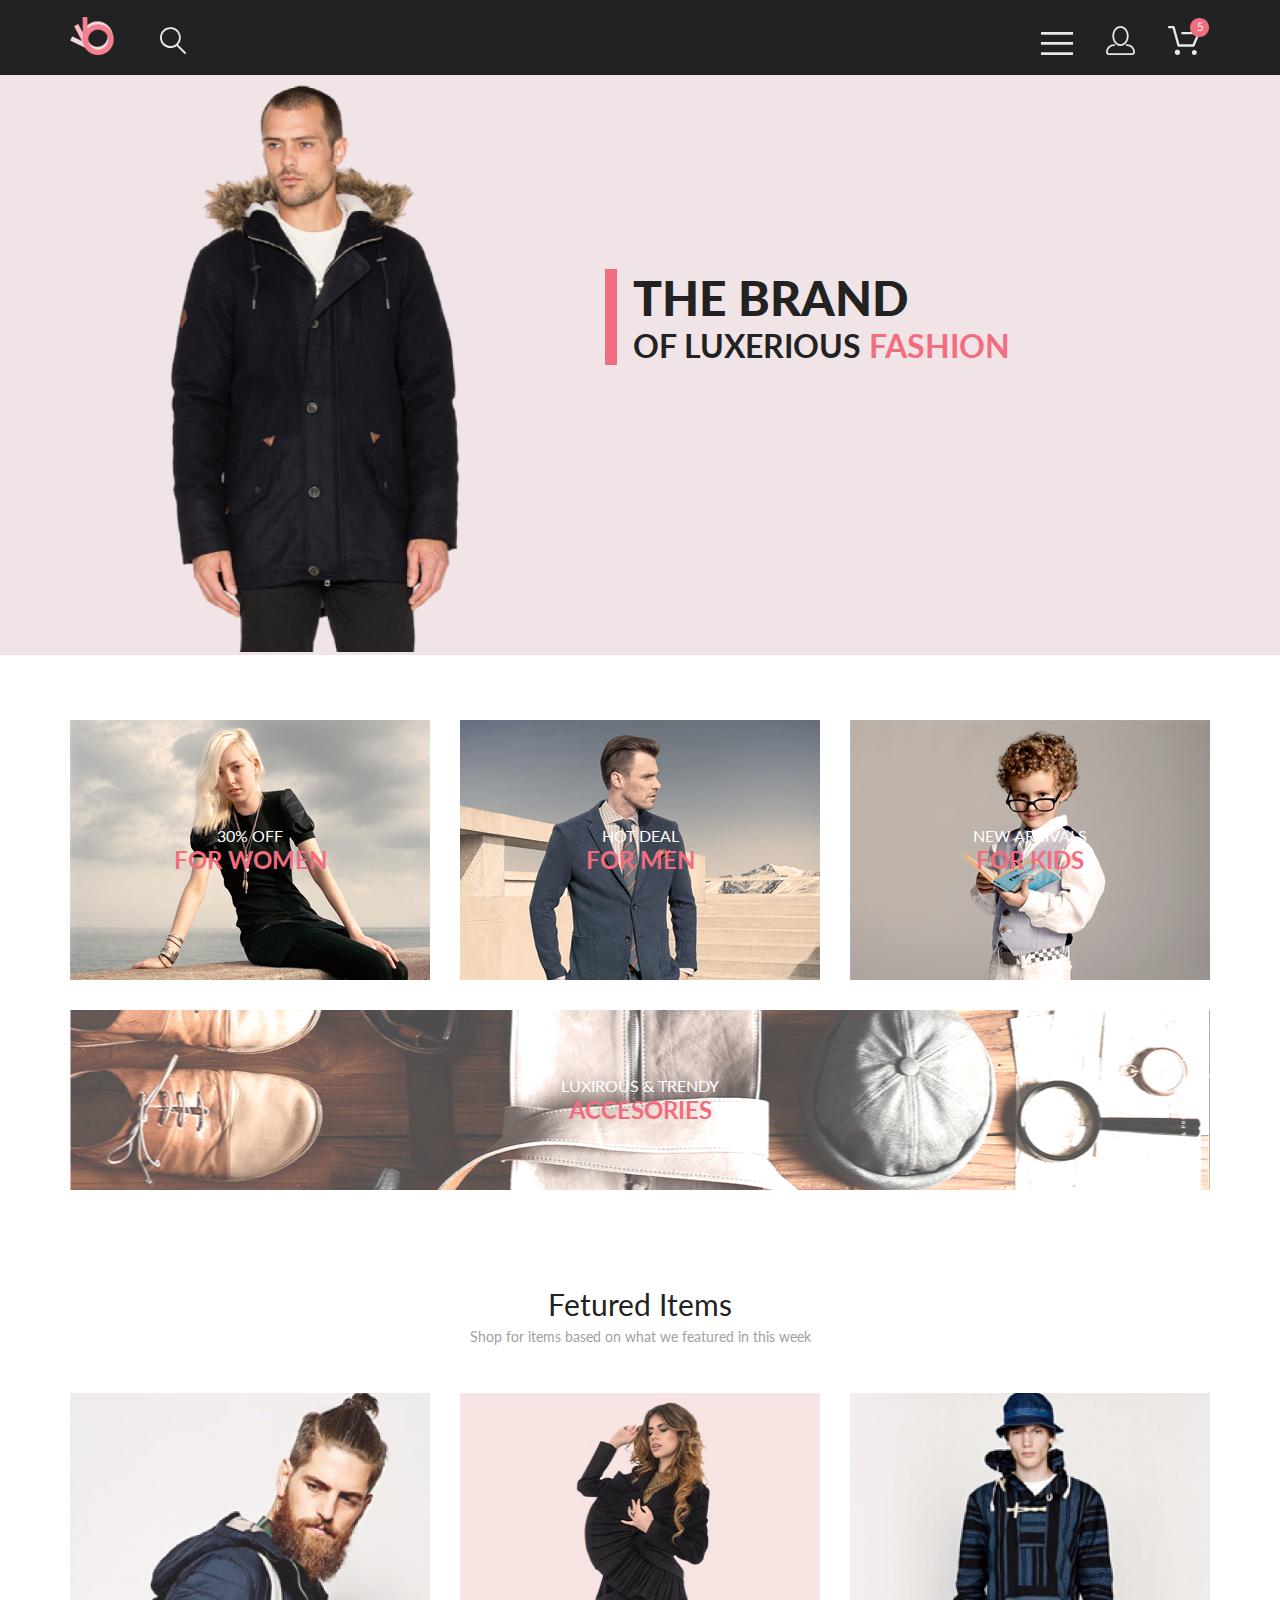
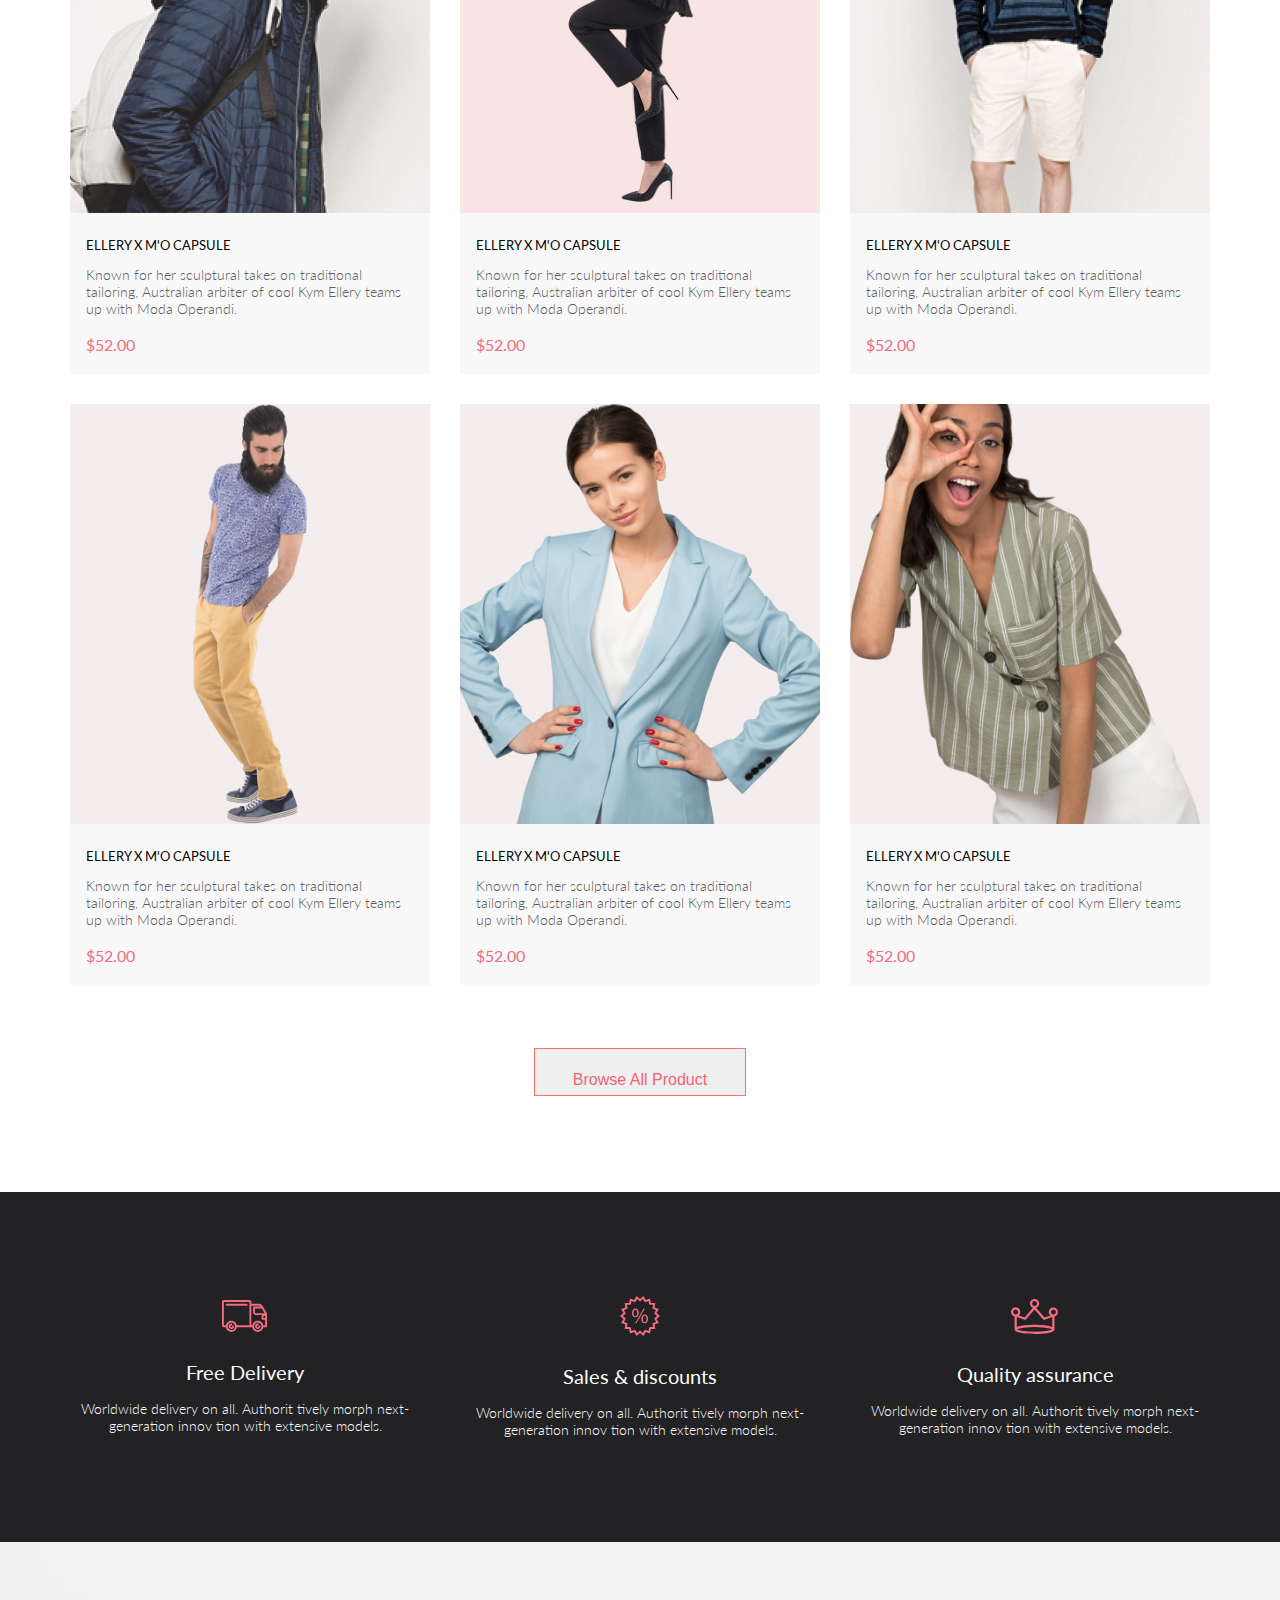
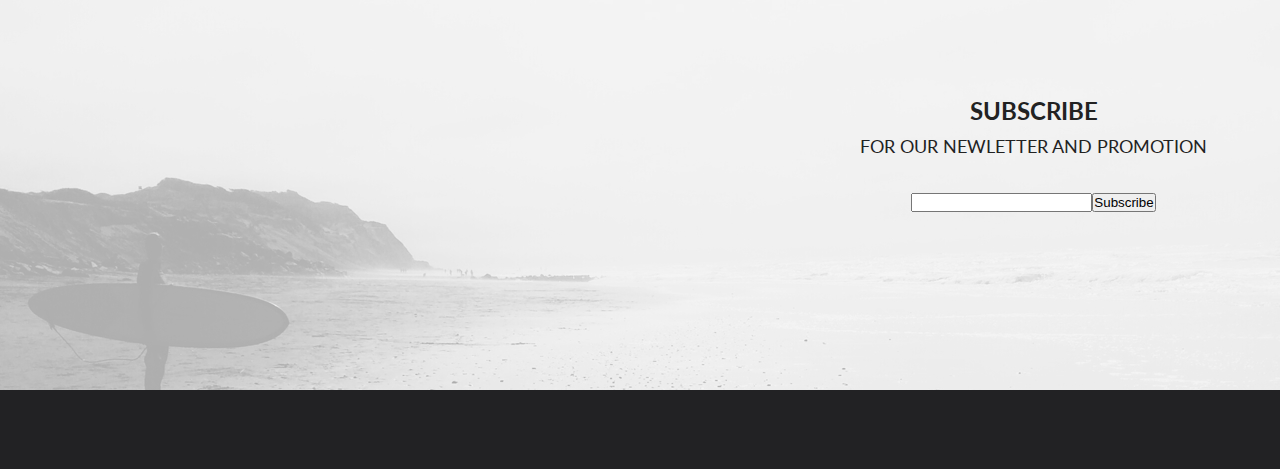
<file: cart.html>
<!DOCTYPE html>
<html lang="en">

<head>
    <meta charset="UTF-8">
    <meta http-equiv="X-UA-Compatible" content="IE=edge">
    <meta name="viewport" content="width=device-width, initial-scale=1.0">
    <title>Document</title>
    <link rel="stylesheet" href="css/style.css">
    <link rel="preconnect" href="https://fonts.googleapis.com">
    <link rel="preconnect" href="https://fonts.gstatic.com" crossorigin>
    <link href="https://fonts.googleapis.com/css2?family=Lato:wght@700;900;800;300;400&display=swap" rel="stylesheet">
</head>

<body>
    <header class="header center">
        <div class="header__left">
            <a href="index.html"><svg width="44" height="38" viewBox="0 0 44 38" fill="none"
                    xmlns="http://www.w3.org/2000/svg" xmlns:xlink="http://www.w3.org/1999/xlink">
                    <rect width="44" height="38" fill="url(#pattern0)" />
                    <defs>
                        <pattern id="pattern0" patternContentUnits="objectBoundingBox" width="1" height="1">
                            <use xlink:href="#image0_128:53" transform="scale(0.0227273 0.0263158)" />
                        </pattern>
                        <image id="image0_128:53" width="44" height="38"
                            xlink:href="[data-uri]" />
                    </defs>
                </svg></a>
            <a href="#"><svg class="header__search" width="27" height="28" viewBox="0 0 27 28" fill="none"
                    xmlns="http://www.w3.org/2000/svg">
                    <path
                        d="M19.0596 17.6259C20.6713 15.8658 21.6282 13.6048 21.7698 11.2225C21.9113 8.84018 21.2288 6.48173 19.8369 4.54318C18.445 2.60463 16.4285 1.20404 14.126 0.576619C11.8234 -0.0508009 9.3751 0.13316 7.19217 1.09761C5.00923 2.06205 3.22463 3.74825 2.13804 5.87302C1.05145 7.9978 0.729054 10.4318 1.225 12.7661C1.72094 15.1005 3.00501 17.1932 4.86158 18.6927C6.71814 20.1922 9.03413 21.0072 11.4206 21.0009C13.673 21.004 15.8645 20.27 17.6606 18.9109L25.4086 26.7179C25.4941 26.807 25.5965 26.8781 25.7099 26.927C25.8232 26.9759 25.9452 27.0017 26.0686 27.0029C26.1923 27.0033 26.3148 26.9782 26.4283 26.9292C26.5419 26.8801 26.6441 26.8082 26.7286 26.7179C26.9025 26.537 26.9997 26.2958 26.9997 26.0449C26.9997 25.794 26.9025 25.5528 26.7286 25.3719L19.0596 17.6259ZM2.88662 10.5009C2.89946 8.81563 3.41094 7.17187 4.35659 5.77685C5.30224 4.38183 6.63972 3.29801 8.20044 2.662C9.76115 2.02599 11.4752 1.86627 13.1266 2.20298C14.7779 2.53969 16.2926 3.35775 17.4797 4.55404C18.6668 5.75033 19.4732 7.27129 19.7972 8.92519C20.1212 10.5791 19.9483 12.2919 19.3002 13.8476C18.6522 15.4034 17.5581 16.7325 16.1559 17.6674C14.7536 18.6023 13.1059 19.1011 11.4206 19.1009C9.14916 19.0901 6.97482 18.1784 5.37484 16.566C3.77486 14.9537 2.87998 12.7724 2.88662 10.5009Z"
                        fill="#E8E8E8" />
                </svg></a>
        </div>
        <div class="header__right">
            <a href="#"><svg width="32" height="23" viewBox="0 0 32 23" fill="none" xmlns="http://www.w3.org/2000/svg">
                    <path d="M0 23V20.31H32V23H0ZM0 12.76V10.07H32V12.76H0ZM0 2.69V0H32V2.69H0Z" fill="#E8E8E8" />
                </svg></a>
            <a href="registration.html"><svg width="29" height="29" viewBox="0 0 29 29" fill="none"
                    xmlns="http://www.w3.org/2000/svg">
                    <path
                        d="M14.5 19.937C19 19.937 22.656 15.464 22.656 9.968C22.656 4.472 19 0 14.5 0C13.3631 0.0217413 12.2463 0.303398 11.2351 0.823397C10.2239 1.34339 9.34507 2.08794 8.66602 3C7.12663 4.99573 6.30819 7.45381 6.34399 9.974C6.34399 15.465 10 19.937 14.5 19.937ZM14.5 1.813C18 1.813 20.844 5.472 20.844 9.969C20.844 14.466 17.998 18.125 14.5 18.125C11.002 18.125 8.15603 14.465 8.15503 9.969C8.15403 5.473 11 1.813 14.5 1.813ZM20.844 18.125C20.6036 18.125 20.373 18.2205 20.203 18.3905C20.033 18.5605 19.9375 18.7911 19.9375 19.0315C19.9375 19.2719 20.033 19.5025 20.203 19.6725C20.373 19.8425 20.6036 19.938 20.844 19.938C22.526 19.9399 24.1386 20.6088 25.3279 21.7982C26.5172 22.9875 27.1861 24.6 27.188 26.282C27.1875 26.5221 27.0918 26.7523 26.922 26.9221C26.7522 27.0918 26.5221 27.1875 26.282 27.188H2.71997C2.47985 27.1875 2.24975 27.0918 2.07996 26.9221C1.91016 26.7523 1.81449 26.5221 1.81396 26.282C1.81608 24.6001 2.48517 22.9877 3.67444 21.7985C4.86371 20.6092 6.47608 19.9401 8.15796 19.938C8.39824 19.938 8.62868 19.8425 8.79858 19.6726C8.96849 19.5027 9.06396 19.2723 9.06396 19.032C9.06396 18.7917 8.96849 18.5613 8.79858 18.3914C8.62868 18.2215 8.39824 18.126 8.15796 18.126C5.99541 18.1279 3.92201 18.9875 2.39258 20.5164C0.863144 22.0453 0.00264777 24.1185 0 26.281C0.000794067 27.0019 0.287502 27.693 0.797241 28.2027C1.30698 28.7125 1.99811 28.9992 2.71899 29H26.282C27.0027 28.9989 27.6936 28.7121 28.2031 28.2024C28.7126 27.6927 28.9992 27.0017 29 26.281C28.9974 24.1187 28.1372 22.0457 26.6083 20.5168C25.0793 18.9878 23.0063 18.1276 20.844 18.125Z"
                        fill="#E8E8E8" />
                </svg></a>
            <a href="#"><svg width="42" height="37" viewBox="0 0 42 37" fill="none" xmlns="http://www.w3.org/2000/svg">
                    <path
                        d="M26.2009 37C25.5532 36.9738 24.9415 36.6948 24.4972 36.2227C24.0529 35.7506 23.8114 35.1232 23.8245 34.475C23.8376 33.8269 24.1043 33.2097 24.5673 32.7559C25.0303 32.3022 25.6527 32.048 26.301 32.048C26.9493 32.048 27.5717 32.3022 28.0347 32.7559C28.4977 33.2097 28.7644 33.8269 28.7775 34.475C28.7906 35.1232 28.549 35.7506 28.1047 36.2227C27.6604 36.6948 27.0488 36.9738 26.401 37H26.2009ZM6.75293 34.32C6.75293 33.79 6.91011 33.2718 7.20459 32.8311C7.49907 32.3904 7.91764 32.0469 8.40735 31.844C8.89705 31.6412 9.43594 31.5881 9.95581 31.6915C10.4757 31.7949 10.9532 32.0502 11.328 32.425C11.7028 32.7998 11.9581 33.2773 12.0615 33.7972C12.1649 34.317 12.1118 34.8559 11.9089 35.3456C11.7061 35.8353 11.3626 36.2539 10.9219 36.5483C10.4812 36.8428 9.96304 37 9.43298 37C9.08087 37.0003 8.73212 36.9311 8.40674 36.7966C8.08136 36.662 7.78569 36.4646 7.53662 36.2158C7.28755 35.9669 7.09001 35.6713 6.9552 35.3461C6.82039 35.0208 6.75098 34.6721 6.75098 34.32H6.75293ZM10.553 28.686C10.2935 28.6868 10.0409 28.6024 9.83411 28.4457C9.62727 28.2891 9.47758 28.0689 9.40796 27.819L4.57495 10.364H1.18201C0.868521 10.364 0.567859 10.2395 0.346191 10.0178C0.124523 9.79614 0 9.49549 0 9.18201C0 8.86852 0.124523 8.56787 0.346191 8.3462C0.567859 8.12454 0.868521 8.00001 1.18201 8.00001H5.46301C5.7225 7.99919 5.97504 8.08372 6.18176 8.24057C6.38848 8.39742 6.53784 8.61788 6.60693 8.86801L11.4399 26.323H24.6179L29.001 16.275H14.401C14.2428 16.2796 14.0854 16.2524 13.9379 16.1951C13.7904 16.1377 13.6559 16.0513 13.5424 15.9411C13.4288 15.8308 13.3386 15.6989 13.277 15.5532C13.2154 15.4074 13.1836 15.2508 13.1836 15.0925C13.1836 14.9343 13.2154 14.7776 13.277 14.6319C13.3386 14.4861 13.4288 14.3542 13.5424 14.2439C13.6559 14.1337 13.7904 14.0473 13.9379 13.9899C14.0854 13.9326 14.2428 13.9054 14.401 13.91H30.814C31.0097 13.91 31.2022 13.9587 31.3744 14.0517C31.5465 14.1448 31.6928 14.2793 31.7999 14.443C31.9078 14.6073 31.9734 14.7957 31.9908 14.9914C32.0083 15.1872 31.9771 15.3842 31.9 15.565L26.495 27.977C26.4026 28.1876 26.251 28.3668 26.0585 28.4927C25.866 28.6186 25.641 28.6858 25.411 28.686H10.553Z"
                        fill="#E8E8E8" />
                    <path
                        d="M31.502 19C36.7487 19 41.002 14.7467 41.002 9.5C41.002 4.25329 36.7487 0 31.502 0C26.2552 0 22.002 4.25329 22.002 9.5C22.002 14.7467 26.2552 19 31.502 19Z"
                        fill="#F16D7F" />
                    <path
                        d="M30.8146 7.648C31.2626 7.552 31.6746 7.504 32.0506 7.504C32.4986 7.504 32.8946 7.57 33.2386 7.702C33.5826 7.834 33.8686 8.016 34.0966 8.248C34.3286 8.48 34.5026 8.754 34.6186 9.07C34.7386 9.386 34.7986 9.73 34.7986 10.102C34.7986 10.558 34.7186 10.97 34.5586 11.338C34.4026 11.706 34.1846 12.022 33.9046 12.286C33.6286 12.546 33.3026 12.746 32.9266 12.886C32.5506 13.026 32.1446 13.096 31.7086 13.096C31.4566 13.096 31.2146 13.07 30.9826 13.018C30.7506 12.97 30.5326 12.904 30.3286 12.82C30.1286 12.736 29.9426 12.64 29.7706 12.532C29.5986 12.424 29.4466 12.31 29.3146 12.19L29.6446 11.734C29.7166 11.63 29.8106 11.578 29.9266 11.578C30.0066 11.578 30.0966 11.61 30.1966 11.674C30.2966 11.734 30.4186 11.802 30.5626 11.878C30.7066 11.954 30.8746 12.024 31.0666 12.088C31.2626 12.148 31.4946 12.178 31.7626 12.178C32.0626 12.178 32.3326 12.13 32.5726 12.034C32.8126 11.938 33.0186 11.802 33.1906 11.626C33.3626 11.446 33.4946 11.232 33.5866 10.984C33.6786 10.736 33.7246 10.458 33.7246 10.15C33.7246 9.882 33.6846 9.64 33.6046 9.424C33.5286 9.208 33.4106 9.024 33.2506 8.872C33.0946 8.72 32.8986 8.602 32.6626 8.518C32.4266 8.434 32.1506 8.392 31.8346 8.392C31.6186 8.392 31.3926 8.41 31.1566 8.446C30.9246 8.482 30.6866 8.54 30.4426 8.62L29.7706 8.422L30.4606 4.402H34.5346V4.87C34.5346 5.022 34.4866 5.148 34.3906 5.248C34.2986 5.344 34.1386 5.392 33.9106 5.392H31.2106L30.8146 7.648Z"
                        fill="white" />
                </svg></a>
        </div>
    </header>
    <section class="promo center">
        <div class="promo__img">
            <img class="promo__photo" src="/img/promo.png" alt="promo">
        </div>
        <div class="promo__text">
            <div class="promo__content">
                <h1 class="promo__h1">THE BRAND</h1>
                <h2 class="promo__h2">OF LUXERIOUS <span class="text__fashion">FASHION</h2>
            </div>
        </div>
    </section>
    <div class="sale center">
        <div class="sale__top">
            <div class="sale__item sale__item1">
                <p class="sale__p">30% OFF</p>
                <h3 class="sale__h3">FOR WOMEN</h3>
            </div>
            <div class="sale__item sale__item2">
                <p class="sale__p">HOT DEAL</p>
                <h3 class="sale__h3">FOR MEN</h3>
            </div>
            <div class="sale__item sale__item3">
                <p class="sale__p">NEW ARRIVALS</p>
                <h3 class="sale__h3">FOR KIDS</h3>
            </div>
        </div>
        <div class="sale__bottom">
            <p class="sale__p">LUXIROUS & TRENDY</p>
            <h3 class="sale__h3">ACCESORIES</h3>
        </div>
        <section class="main center">
            <h2 class="main__h2">Fetured Items</h2>
            <p class="main__p">Shop for items based on what we featured in this week</p>
        </section>
        <section class="product-box center">
            <div class="product">
                <a class="product__link" href="#"><img class="product__img" src="img/card1.jpg"></a>
                <div class="product__content">
                    <h3 class="product__h3">ELLERY X M'O CAPSULE</h3>
                    <p class="product__text_p">Known for her sculptural takes on traditional tailoring, Australian
                        arbiter of cool Kym Ellery teams up with Moda Operandi.</p>
                    <p class="product__price_p">$52.00</p>
                </div>
                <a href="#" class="product__add"><svg class="product__cart" width="27" height="25" viewBox="0 0 27 25"
                        fill="none" xmlns="http://www.w3.org/2000/svg">
                        <path
                            d="M21.9509 23.2667H21.8386C21.2294 23.2667 20.7177 22.7671 20.6735 22.1294C20.629 21.4607 21.1175 20.8785 21.7626 20.8346C21.788 20.8329 21.8145 20.832 21.8405 20.832C22.4575 20.832 22.9743 21.3219 23.0201 21.9487C23.0319 22.1971 22.9914 22.5514 22.736 22.8439L22.73 22.8507L22.7242 22.8575C22.5275 23.0912 22.2607 23.2321 21.9509 23.2667ZM8.21887 23.2604C7.5683 23.2604 7.03906 22.7174 7.03906 22.05C7.03906 21.3832 7.5683 20.8406 8.21887 20.8406C8.86945 20.8406 9.39868 21.3832 9.39868 22.05C9.39868 22.7174 8.86945 23.2604 8.21887 23.2604Z"
                            fill="white" />
                        <path
                            d="M21.876 22.2662C21.921 22.2549 21.9423 22.2339 21.96 22.2129C21.9678 22.2037 21.9756 22.1946 21.9835 22.1855C22.02 22.1438 22.0233 22.0553 22.0224 22.0105C22.0092 21.9044 21.9185 21.8315 21.8412 21.8315C21.8375 21.8315 21.8336 21.8317 21.8312 21.8318C21.7531 21.8372 21.6653 21.9409 21.6719 22.0625C21.6813 22.1793 21.7675 22.2662 21.8392 22.2662H21.876ZM8.21954 22.2599C8.31873 22.2599 8.39935 22.1655 8.39935 22.0496C8.39935 21.9341 8.31873 21.8401 8.21954 21.8401C8.12042 21.8401 8.03973 21.9341 8.03973 22.0496C8.03973 22.1655 8.12042 22.2599 8.21954 22.2599ZM21.9995 24.2662C21.9517 24.2662 21.8878 24.2662 21.8392 24.2662C20.7017 24.2662 19.7567 23.3545 19.6765 22.198C19.5964 20.9929 20.4937 19.9183 21.6953 19.8364C21.7441 19.8331 21.7928 19.8315 21.8412 19.8315C22.9799 19.8315 23.9413 20.7324 24.019 21.8884C24.0505 22.4915 23.8741 23.0612 23.4898 23.5012C23.1055 23.9575 22.5764 24.2177 21.9995 24.2662ZM8.21954 24.2599C7.01532 24.2599 6.03973 23.2709 6.03973 22.0496C6.03973 20.8291 7.01532 19.8401 8.21954 19.8401C9.42371 19.8401 10.3994 20.8291 10.3994 22.0496C10.3994 23.2709 9.42371 24.2599 8.21954 24.2599ZM21.1984 17.3938H9.13306C8.70013 17.3938 8.31586 17.1005 8.20331 16.6775L4.27753 2.24768H1.52173C0.993408 2.24768 0.560547 1.80859 0.560547 1.27039C0.560547 0.733032 0.993408 0.292969 1.52173 0.292969H4.99933C5.43134 0.292969 5.81561 0.586304 5.9281 1.01025L9.85394 15.4391H20.5576L24.1144 7.13379H12.2578C11.7286 7.13379 11.2957 6.69373 11.2957 6.15649C11.2957 5.61914 11.7286 5.17908 12.2578 5.17908H25.5886C25.9091 5.17908 26.2141 5.34192 26.3896 5.61914C26.566 5.89539 26.5984 6.23743 26.4697 6.547L22.0795 16.807C21.9193 17.1653 21.5827 17.3938 21.1984 17.3938Z"
                            fill="white" />
                        <path
                            d="M21.876 22.2662C21.921 22.2549 21.9423 22.2339 21.96 22.2129C21.9678 22.2037 21.9756 22.1946 21.9835 22.1855C22.02 22.1438 22.0233 22.0553 22.0224 22.0105C22.0092 21.9044 21.9185 21.8315 21.8412 21.8315C21.8375 21.8315 21.8336 21.8317 21.8312 21.8318C21.7531 21.8372 21.6653 21.9409 21.6719 22.0625C21.6813 22.1793 21.7675 22.2662 21.8392 22.2662H21.876ZM8.21954 22.2599C8.31873 22.2599 8.39935 22.1655 8.39935 22.0496C8.39935 21.9341 8.31873 21.8401 8.21954 21.8401C8.12042 21.8401 8.03973 21.9341 8.03973 22.0496C8.03973 22.1655 8.12042 22.2599 8.21954 22.2599ZM21.9995 24.2662C21.9517 24.2662 21.8878 24.2662 21.8392 24.2662C20.7017 24.2662 19.7567 23.3545 19.6765 22.198C19.5964 20.9929 20.4937 19.9183 21.6953 19.8364C21.7441 19.8331 21.7928 19.8315 21.8412 19.8315C22.9799 19.8315 23.9413 20.7324 24.019 21.8884C24.0505 22.4915 23.8741 23.0612 23.4898 23.5012C23.1055 23.9575 22.5764 24.2177 21.9995 24.2662ZM8.21954 24.2599C7.01532 24.2599 6.03973 23.2709 6.03973 22.0496C6.03973 20.8291 7.01532 19.8401 8.21954 19.8401C9.42371 19.8401 10.3994 20.8291 10.3994 22.0496C10.3994 23.2709 9.42371 24.2599 8.21954 24.2599ZM21.1984 17.3938H9.13306C8.70013 17.3938 8.31586 17.1005 8.20331 16.6775L4.27753 2.24768H1.52173C0.993408 2.24768 0.560547 1.80859 0.560547 1.27039C0.560547 0.733032 0.993408 0.292969 1.52173 0.292969H4.99933C5.43134 0.292969 5.81561 0.586304 5.9281 1.01025L9.85394 15.4391H20.5576L24.1144 7.13379H12.2578C11.7286 7.13379 11.2957 6.69373 11.2957 6.15649C11.2957 5.61914 11.7286 5.17908 12.2578 5.17908H25.5886C25.9091 5.17908 26.2141 5.34192 26.3896 5.61914C26.566 5.89539 26.5984 6.23743 26.4697 6.547L22.0795 16.807C21.9193 17.1653 21.5827 17.3938 21.1984 17.3938Z"
                            fill="white" />
                    </svg>
                    Add to Cart</a>
            </div>
            <div class="product">
                <a class="product__link" href="#"><img class="product__img" src="img/card2.jpg"></a>
                <div class="product__content">
                    <h3 class="product__h3">ELLERY X M'O CAPSULE</h3>
                    <p class="product__text_p">Known for her sculptural takes on traditional tailoring, Australian
                        arbiter of cool Kym Ellery teams up with Moda Operandi.</p>
                    <p class="product__price_p">$52.00</p>
                </div>
                <a href="#" class="product__add"><svg class="product__cart" width="27" height="25" viewBox="0 0 27 25"
                        fill="none" xmlns="http://www.w3.org/2000/svg">
                        <path
                            d="M21.9509 23.2667H21.8386C21.2294 23.2667 20.7177 22.7671 20.6735 22.1294C20.629 21.4607 21.1175 20.8785 21.7626 20.8346C21.788 20.8329 21.8145 20.832 21.8405 20.832C22.4575 20.832 22.9743 21.3219 23.0201 21.9487C23.0319 22.1971 22.9914 22.5514 22.736 22.8439L22.73 22.8507L22.7242 22.8575C22.5275 23.0912 22.2607 23.2321 21.9509 23.2667ZM8.21887 23.2604C7.5683 23.2604 7.03906 22.7174 7.03906 22.05C7.03906 21.3832 7.5683 20.8406 8.21887 20.8406C8.86945 20.8406 9.39868 21.3832 9.39868 22.05C9.39868 22.7174 8.86945 23.2604 8.21887 23.2604Z"
                            fill="white" />
                        <path
                            d="M21.876 22.2662C21.921 22.2549 21.9423 22.2339 21.96 22.2129C21.9678 22.2037 21.9756 22.1946 21.9835 22.1855C22.02 22.1438 22.0233 22.0553 22.0224 22.0105C22.0092 21.9044 21.9185 21.8315 21.8412 21.8315C21.8375 21.8315 21.8336 21.8317 21.8312 21.8318C21.7531 21.8372 21.6653 21.9409 21.6719 22.0625C21.6813 22.1793 21.7675 22.2662 21.8392 22.2662H21.876ZM8.21954 22.2599C8.31873 22.2599 8.39935 22.1655 8.39935 22.0496C8.39935 21.9341 8.31873 21.8401 8.21954 21.8401C8.12042 21.8401 8.03973 21.9341 8.03973 22.0496C8.03973 22.1655 8.12042 22.2599 8.21954 22.2599ZM21.9995 24.2662C21.9517 24.2662 21.8878 24.2662 21.8392 24.2662C20.7017 24.2662 19.7567 23.3545 19.6765 22.198C19.5964 20.9929 20.4937 19.9183 21.6953 19.8364C21.7441 19.8331 21.7928 19.8315 21.8412 19.8315C22.9799 19.8315 23.9413 20.7324 24.019 21.8884C24.0505 22.4915 23.8741 23.0612 23.4898 23.5012C23.1055 23.9575 22.5764 24.2177 21.9995 24.2662ZM8.21954 24.2599C7.01532 24.2599 6.03973 23.2709 6.03973 22.0496C6.03973 20.8291 7.01532 19.8401 8.21954 19.8401C9.42371 19.8401 10.3994 20.8291 10.3994 22.0496C10.3994 23.2709 9.42371 24.2599 8.21954 24.2599ZM21.1984 17.3938H9.13306C8.70013 17.3938 8.31586 17.1005 8.20331 16.6775L4.27753 2.24768H1.52173C0.993408 2.24768 0.560547 1.80859 0.560547 1.27039C0.560547 0.733032 0.993408 0.292969 1.52173 0.292969H4.99933C5.43134 0.292969 5.81561 0.586304 5.9281 1.01025L9.85394 15.4391H20.5576L24.1144 7.13379H12.2578C11.7286 7.13379 11.2957 6.69373 11.2957 6.15649C11.2957 5.61914 11.7286 5.17908 12.2578 5.17908H25.5886C25.9091 5.17908 26.2141 5.34192 26.3896 5.61914C26.566 5.89539 26.5984 6.23743 26.4697 6.547L22.0795 16.807C21.9193 17.1653 21.5827 17.3938 21.1984 17.3938Z"
                            fill="white" />
                        <path
                            d="M21.876 22.2662C21.921 22.2549 21.9423 22.2339 21.96 22.2129C21.9678 22.2037 21.9756 22.1946 21.9835 22.1855C22.02 22.1438 22.0233 22.0553 22.0224 22.0105C22.0092 21.9044 21.9185 21.8315 21.8412 21.8315C21.8375 21.8315 21.8336 21.8317 21.8312 21.8318C21.7531 21.8372 21.6653 21.9409 21.6719 22.0625C21.6813 22.1793 21.7675 22.2662 21.8392 22.2662H21.876ZM8.21954 22.2599C8.31873 22.2599 8.39935 22.1655 8.39935 22.0496C8.39935 21.9341 8.31873 21.8401 8.21954 21.8401C8.12042 21.8401 8.03973 21.9341 8.03973 22.0496C8.03973 22.1655 8.12042 22.2599 8.21954 22.2599ZM21.9995 24.2662C21.9517 24.2662 21.8878 24.2662 21.8392 24.2662C20.7017 24.2662 19.7567 23.3545 19.6765 22.198C19.5964 20.9929 20.4937 19.9183 21.6953 19.8364C21.7441 19.8331 21.7928 19.8315 21.8412 19.8315C22.9799 19.8315 23.9413 20.7324 24.019 21.8884C24.0505 22.4915 23.8741 23.0612 23.4898 23.5012C23.1055 23.9575 22.5764 24.2177 21.9995 24.2662ZM8.21954 24.2599C7.01532 24.2599 6.03973 23.2709 6.03973 22.0496C6.03973 20.8291 7.01532 19.8401 8.21954 19.8401C9.42371 19.8401 10.3994 20.8291 10.3994 22.0496C10.3994 23.2709 9.42371 24.2599 8.21954 24.2599ZM21.1984 17.3938H9.13306C8.70013 17.3938 8.31586 17.1005 8.20331 16.6775L4.27753 2.24768H1.52173C0.993408 2.24768 0.560547 1.80859 0.560547 1.27039C0.560547 0.733032 0.993408 0.292969 1.52173 0.292969H4.99933C5.43134 0.292969 5.81561 0.586304 5.9281 1.01025L9.85394 15.4391H20.5576L24.1144 7.13379H12.2578C11.7286 7.13379 11.2957 6.69373 11.2957 6.15649C11.2957 5.61914 11.7286 5.17908 12.2578 5.17908H25.5886C25.9091 5.17908 26.2141 5.34192 26.3896 5.61914C26.566 5.89539 26.5984 6.23743 26.4697 6.547L22.0795 16.807C21.9193 17.1653 21.5827 17.3938 21.1984 17.3938Z"
                            fill="white" />
                    </svg>
                    Add to Cart</a>
            </div>
            <div class="product">
                <a class="product__link" href="#"><img class="product__img" src="img/card3.jpg"></a>
                <div class="product__content">
                    <h3 class="product__h3">ELLERY X M'O CAPSULE</h3>
                    <p class="product__text_p">Known for her sculptural takes on traditional tailoring, Australian
                        arbiter of cool Kym Ellery teams up with Moda Operandi.</p>
                    <p class="product__price_p">$52.00</p>
                </div>
                <a href="#" class="product__add"><svg class="product__cart" width="27" height="25" viewBox="0 0 27 25"
                        fill="none" xmlns="http://www.w3.org/2000/svg">
                        <path
                            d="M21.9509 23.2667H21.8386C21.2294 23.2667 20.7177 22.7671 20.6735 22.1294C20.629 21.4607 21.1175 20.8785 21.7626 20.8346C21.788 20.8329 21.8145 20.832 21.8405 20.832C22.4575 20.832 22.9743 21.3219 23.0201 21.9487C23.0319 22.1971 22.9914 22.5514 22.736 22.8439L22.73 22.8507L22.7242 22.8575C22.5275 23.0912 22.2607 23.2321 21.9509 23.2667ZM8.21887 23.2604C7.5683 23.2604 7.03906 22.7174 7.03906 22.05C7.03906 21.3832 7.5683 20.8406 8.21887 20.8406C8.86945 20.8406 9.39868 21.3832 9.39868 22.05C9.39868 22.7174 8.86945 23.2604 8.21887 23.2604Z"
                            fill="white" />
                        <path
                            d="M21.876 22.2662C21.921 22.2549 21.9423 22.2339 21.96 22.2129C21.9678 22.2037 21.9756 22.1946 21.9835 22.1855C22.02 22.1438 22.0233 22.0553 22.0224 22.0105C22.0092 21.9044 21.9185 21.8315 21.8412 21.8315C21.8375 21.8315 21.8336 21.8317 21.8312 21.8318C21.7531 21.8372 21.6653 21.9409 21.6719 22.0625C21.6813 22.1793 21.7675 22.2662 21.8392 22.2662H21.876ZM8.21954 22.2599C8.31873 22.2599 8.39935 22.1655 8.39935 22.0496C8.39935 21.9341 8.31873 21.8401 8.21954 21.8401C8.12042 21.8401 8.03973 21.9341 8.03973 22.0496C8.03973 22.1655 8.12042 22.2599 8.21954 22.2599ZM21.9995 24.2662C21.9517 24.2662 21.8878 24.2662 21.8392 24.2662C20.7017 24.2662 19.7567 23.3545 19.6765 22.198C19.5964 20.9929 20.4937 19.9183 21.6953 19.8364C21.7441 19.8331 21.7928 19.8315 21.8412 19.8315C22.9799 19.8315 23.9413 20.7324 24.019 21.8884C24.0505 22.4915 23.8741 23.0612 23.4898 23.5012C23.1055 23.9575 22.5764 24.2177 21.9995 24.2662ZM8.21954 24.2599C7.01532 24.2599 6.03973 23.2709 6.03973 22.0496C6.03973 20.8291 7.01532 19.8401 8.21954 19.8401C9.42371 19.8401 10.3994 20.8291 10.3994 22.0496C10.3994 23.2709 9.42371 24.2599 8.21954 24.2599ZM21.1984 17.3938H9.13306C8.70013 17.3938 8.31586 17.1005 8.20331 16.6775L4.27753 2.24768H1.52173C0.993408 2.24768 0.560547 1.80859 0.560547 1.27039C0.560547 0.733032 0.993408 0.292969 1.52173 0.292969H4.99933C5.43134 0.292969 5.81561 0.586304 5.9281 1.01025L9.85394 15.4391H20.5576L24.1144 7.13379H12.2578C11.7286 7.13379 11.2957 6.69373 11.2957 6.15649C11.2957 5.61914 11.7286 5.17908 12.2578 5.17908H25.5886C25.9091 5.17908 26.2141 5.34192 26.3896 5.61914C26.566 5.89539 26.5984 6.23743 26.4697 6.547L22.0795 16.807C21.9193 17.1653 21.5827 17.3938 21.1984 17.3938Z"
                            fill="white" />
                        <path
                            d="M21.876 22.2662C21.921 22.2549 21.9423 22.2339 21.96 22.2129C21.9678 22.2037 21.9756 22.1946 21.9835 22.1855C22.02 22.1438 22.0233 22.0553 22.0224 22.0105C22.0092 21.9044 21.9185 21.8315 21.8412 21.8315C21.8375 21.8315 21.8336 21.8317 21.8312 21.8318C21.7531 21.8372 21.6653 21.9409 21.6719 22.0625C21.6813 22.1793 21.7675 22.2662 21.8392 22.2662H21.876ZM8.21954 22.2599C8.31873 22.2599 8.39935 22.1655 8.39935 22.0496C8.39935 21.9341 8.31873 21.8401 8.21954 21.8401C8.12042 21.8401 8.03973 21.9341 8.03973 22.0496C8.03973 22.1655 8.12042 22.2599 8.21954 22.2599ZM21.9995 24.2662C21.9517 24.2662 21.8878 24.2662 21.8392 24.2662C20.7017 24.2662 19.7567 23.3545 19.6765 22.198C19.5964 20.9929 20.4937 19.9183 21.6953 19.8364C21.7441 19.8331 21.7928 19.8315 21.8412 19.8315C22.9799 19.8315 23.9413 20.7324 24.019 21.8884C24.0505 22.4915 23.8741 23.0612 23.4898 23.5012C23.1055 23.9575 22.5764 24.2177 21.9995 24.2662ZM8.21954 24.2599C7.01532 24.2599 6.03973 23.2709 6.03973 22.0496C6.03973 20.8291 7.01532 19.8401 8.21954 19.8401C9.42371 19.8401 10.3994 20.8291 10.3994 22.0496C10.3994 23.2709 9.42371 24.2599 8.21954 24.2599ZM21.1984 17.3938H9.13306C8.70013 17.3938 8.31586 17.1005 8.20331 16.6775L4.27753 2.24768H1.52173C0.993408 2.24768 0.560547 1.80859 0.560547 1.27039C0.560547 0.733032 0.993408 0.292969 1.52173 0.292969H4.99933C5.43134 0.292969 5.81561 0.586304 5.9281 1.01025L9.85394 15.4391H20.5576L24.1144 7.13379H12.2578C11.7286 7.13379 11.2957 6.69373 11.2957 6.15649C11.2957 5.61914 11.7286 5.17908 12.2578 5.17908H25.5886C25.9091 5.17908 26.2141 5.34192 26.3896 5.61914C26.566 5.89539 26.5984 6.23743 26.4697 6.547L22.0795 16.807C21.9193 17.1653 21.5827 17.3938 21.1984 17.3938Z"
                            fill="white" />
                    </svg>
                    Add to Cart</a>
            </div>
            <div class="product">
                <a class="product__link" href="#"><img class="product__img" src="img/card4.jpg"></a>
                <div class="product__content">
                    <h3 class="product__h3">ELLERY X M'O CAPSULE</h3>
                    <p class="product__text_p">Known for her sculptural takes on traditional tailoring, Australian
                        arbiter of cool Kym Ellery teams up with Moda Operandi.</p>
                    <p class="product__price_p">$52.00</p>
                </div>
                <a href="#" class="product__add"><svg class="product__cart" width="27" height="25" viewBox="0 0 27 25"
                        fill="none" xmlns="http://www.w3.org/2000/svg">
                        <path
                            d="M21.9509 23.2667H21.8386C21.2294 23.2667 20.7177 22.7671 20.6735 22.1294C20.629 21.4607 21.1175 20.8785 21.7626 20.8346C21.788 20.8329 21.8145 20.832 21.8405 20.832C22.4575 20.832 22.9743 21.3219 23.0201 21.9487C23.0319 22.1971 22.9914 22.5514 22.736 22.8439L22.73 22.8507L22.7242 22.8575C22.5275 23.0912 22.2607 23.2321 21.9509 23.2667ZM8.21887 23.2604C7.5683 23.2604 7.03906 22.7174 7.03906 22.05C7.03906 21.3832 7.5683 20.8406 8.21887 20.8406C8.86945 20.8406 9.39868 21.3832 9.39868 22.05C9.39868 22.7174 8.86945 23.2604 8.21887 23.2604Z"
                            fill="white" />
                        <path
                            d="M21.876 22.2662C21.921 22.2549 21.9423 22.2339 21.96 22.2129C21.9678 22.2037 21.9756 22.1946 21.9835 22.1855C22.02 22.1438 22.0233 22.0553 22.0224 22.0105C22.0092 21.9044 21.9185 21.8315 21.8412 21.8315C21.8375 21.8315 21.8336 21.8317 21.8312 21.8318C21.7531 21.8372 21.6653 21.9409 21.6719 22.0625C21.6813 22.1793 21.7675 22.2662 21.8392 22.2662H21.876ZM8.21954 22.2599C8.31873 22.2599 8.39935 22.1655 8.39935 22.0496C8.39935 21.9341 8.31873 21.8401 8.21954 21.8401C8.12042 21.8401 8.03973 21.9341 8.03973 22.0496C8.03973 22.1655 8.12042 22.2599 8.21954 22.2599ZM21.9995 24.2662C21.9517 24.2662 21.8878 24.2662 21.8392 24.2662C20.7017 24.2662 19.7567 23.3545 19.6765 22.198C19.5964 20.9929 20.4937 19.9183 21.6953 19.8364C21.7441 19.8331 21.7928 19.8315 21.8412 19.8315C22.9799 19.8315 23.9413 20.7324 24.019 21.8884C24.0505 22.4915 23.8741 23.0612 23.4898 23.5012C23.1055 23.9575 22.5764 24.2177 21.9995 24.2662ZM8.21954 24.2599C7.01532 24.2599 6.03973 23.2709 6.03973 22.0496C6.03973 20.8291 7.01532 19.8401 8.21954 19.8401C9.42371 19.8401 10.3994 20.8291 10.3994 22.0496C10.3994 23.2709 9.42371 24.2599 8.21954 24.2599ZM21.1984 17.3938H9.13306C8.70013 17.3938 8.31586 17.1005 8.20331 16.6775L4.27753 2.24768H1.52173C0.993408 2.24768 0.560547 1.80859 0.560547 1.27039C0.560547 0.733032 0.993408 0.292969 1.52173 0.292969H4.99933C5.43134 0.292969 5.81561 0.586304 5.9281 1.01025L9.85394 15.4391H20.5576L24.1144 7.13379H12.2578C11.7286 7.13379 11.2957 6.69373 11.2957 6.15649C11.2957 5.61914 11.7286 5.17908 12.2578 5.17908H25.5886C25.9091 5.17908 26.2141 5.34192 26.3896 5.61914C26.566 5.89539 26.5984 6.23743 26.4697 6.547L22.0795 16.807C21.9193 17.1653 21.5827 17.3938 21.1984 17.3938Z"
                            fill="white" />
                        <path
                            d="M21.876 22.2662C21.921 22.2549 21.9423 22.2339 21.96 22.2129C21.9678 22.2037 21.9756 22.1946 21.9835 22.1855C22.02 22.1438 22.0233 22.0553 22.0224 22.0105C22.0092 21.9044 21.9185 21.8315 21.8412 21.8315C21.8375 21.8315 21.8336 21.8317 21.8312 21.8318C21.7531 21.8372 21.6653 21.9409 21.6719 22.0625C21.6813 22.1793 21.7675 22.2662 21.8392 22.2662H21.876ZM8.21954 22.2599C8.31873 22.2599 8.39935 22.1655 8.39935 22.0496C8.39935 21.9341 8.31873 21.8401 8.21954 21.8401C8.12042 21.8401 8.03973 21.9341 8.03973 22.0496C8.03973 22.1655 8.12042 22.2599 8.21954 22.2599ZM21.9995 24.2662C21.9517 24.2662 21.8878 24.2662 21.8392 24.2662C20.7017 24.2662 19.7567 23.3545 19.6765 22.198C19.5964 20.9929 20.4937 19.9183 21.6953 19.8364C21.7441 19.8331 21.7928 19.8315 21.8412 19.8315C22.9799 19.8315 23.9413 20.7324 24.019 21.8884C24.0505 22.4915 23.8741 23.0612 23.4898 23.5012C23.1055 23.9575 22.5764 24.2177 21.9995 24.2662ZM8.21954 24.2599C7.01532 24.2599 6.03973 23.2709 6.03973 22.0496C6.03973 20.8291 7.01532 19.8401 8.21954 19.8401C9.42371 19.8401 10.3994 20.8291 10.3994 22.0496C10.3994 23.2709 9.42371 24.2599 8.21954 24.2599ZM21.1984 17.3938H9.13306C8.70013 17.3938 8.31586 17.1005 8.20331 16.6775L4.27753 2.24768H1.52173C0.993408 2.24768 0.560547 1.80859 0.560547 1.27039C0.560547 0.733032 0.993408 0.292969 1.52173 0.292969H4.99933C5.43134 0.292969 5.81561 0.586304 5.9281 1.01025L9.85394 15.4391H20.5576L24.1144 7.13379H12.2578C11.7286 7.13379 11.2957 6.69373 11.2957 6.15649C11.2957 5.61914 11.7286 5.17908 12.2578 5.17908H25.5886C25.9091 5.17908 26.2141 5.34192 26.3896 5.61914C26.566 5.89539 26.5984 6.23743 26.4697 6.547L22.0795 16.807C21.9193 17.1653 21.5827 17.3938 21.1984 17.3938Z"
                            fill="white" />
                    </svg>
                    Add to Cart</a>
            </div>
            <div class="product">
                <a class="product__link" href="#"><img class="product__img" src="img/card5.jpg"></a>
                <div class="product__content">
                    <h3 class="product__h3">ELLERY X M'O CAPSULE</h3>
                    <p class="product__text_p">Known for her sculptural takes on traditional tailoring, Australian
                        arbiter of cool Kym Ellery teams up with Moda Operandi.</p>
                    <p class="product__price_p">$52.00</p>
                </div>
                <a href="#" class="product__add"><svg class="product__cart" width="27" height="25" viewBox="0 0 27 25"
                        fill="none" xmlns="http://www.w3.org/2000/svg">
                        <path
                            d="M21.9509 23.2667H21.8386C21.2294 23.2667 20.7177 22.7671 20.6735 22.1294C20.629 21.4607 21.1175 20.8785 21.7626 20.8346C21.788 20.8329 21.8145 20.832 21.8405 20.832C22.4575 20.832 22.9743 21.3219 23.0201 21.9487C23.0319 22.1971 22.9914 22.5514 22.736 22.8439L22.73 22.8507L22.7242 22.8575C22.5275 23.0912 22.2607 23.2321 21.9509 23.2667ZM8.21887 23.2604C7.5683 23.2604 7.03906 22.7174 7.03906 22.05C7.03906 21.3832 7.5683 20.8406 8.21887 20.8406C8.86945 20.8406 9.39868 21.3832 9.39868 22.05C9.39868 22.7174 8.86945 23.2604 8.21887 23.2604Z"
                            fill="white" />
                        <path
                            d="M21.876 22.2662C21.921 22.2549 21.9423 22.2339 21.96 22.2129C21.9678 22.2037 21.9756 22.1946 21.9835 22.1855C22.02 22.1438 22.0233 22.0553 22.0224 22.0105C22.0092 21.9044 21.9185 21.8315 21.8412 21.8315C21.8375 21.8315 21.8336 21.8317 21.8312 21.8318C21.7531 21.8372 21.6653 21.9409 21.6719 22.0625C21.6813 22.1793 21.7675 22.2662 21.8392 22.2662H21.876ZM8.21954 22.2599C8.31873 22.2599 8.39935 22.1655 8.39935 22.0496C8.39935 21.9341 8.31873 21.8401 8.21954 21.8401C8.12042 21.8401 8.03973 21.9341 8.03973 22.0496C8.03973 22.1655 8.12042 22.2599 8.21954 22.2599ZM21.9995 24.2662C21.9517 24.2662 21.8878 24.2662 21.8392 24.2662C20.7017 24.2662 19.7567 23.3545 19.6765 22.198C19.5964 20.9929 20.4937 19.9183 21.6953 19.8364C21.7441 19.8331 21.7928 19.8315 21.8412 19.8315C22.9799 19.8315 23.9413 20.7324 24.019 21.8884C24.0505 22.4915 23.8741 23.0612 23.4898 23.5012C23.1055 23.9575 22.5764 24.2177 21.9995 24.2662ZM8.21954 24.2599C7.01532 24.2599 6.03973 23.2709 6.03973 22.0496C6.03973 20.8291 7.01532 19.8401 8.21954 19.8401C9.42371 19.8401 10.3994 20.8291 10.3994 22.0496C10.3994 23.2709 9.42371 24.2599 8.21954 24.2599ZM21.1984 17.3938H9.13306C8.70013 17.3938 8.31586 17.1005 8.20331 16.6775L4.27753 2.24768H1.52173C0.993408 2.24768 0.560547 1.80859 0.560547 1.27039C0.560547 0.733032 0.993408 0.292969 1.52173 0.292969H4.99933C5.43134 0.292969 5.81561 0.586304 5.9281 1.01025L9.85394 15.4391H20.5576L24.1144 7.13379H12.2578C11.7286 7.13379 11.2957 6.69373 11.2957 6.15649C11.2957 5.61914 11.7286 5.17908 12.2578 5.17908H25.5886C25.9091 5.17908 26.2141 5.34192 26.3896 5.61914C26.566 5.89539 26.5984 6.23743 26.4697 6.547L22.0795 16.807C21.9193 17.1653 21.5827 17.3938 21.1984 17.3938Z"
                            fill="white" />
                        <path
                            d="M21.876 22.2662C21.921 22.2549 21.9423 22.2339 21.96 22.2129C21.9678 22.2037 21.9756 22.1946 21.9835 22.1855C22.02 22.1438 22.0233 22.0553 22.0224 22.0105C22.0092 21.9044 21.9185 21.8315 21.8412 21.8315C21.8375 21.8315 21.8336 21.8317 21.8312 21.8318C21.7531 21.8372 21.6653 21.9409 21.6719 22.0625C21.6813 22.1793 21.7675 22.2662 21.8392 22.2662H21.876ZM8.21954 22.2599C8.31873 22.2599 8.39935 22.1655 8.39935 22.0496C8.39935 21.9341 8.31873 21.8401 8.21954 21.8401C8.12042 21.8401 8.03973 21.9341 8.03973 22.0496C8.03973 22.1655 8.12042 22.2599 8.21954 22.2599ZM21.9995 24.2662C21.9517 24.2662 21.8878 24.2662 21.8392 24.2662C20.7017 24.2662 19.7567 23.3545 19.6765 22.198C19.5964 20.9929 20.4937 19.9183 21.6953 19.8364C21.7441 19.8331 21.7928 19.8315 21.8412 19.8315C22.9799 19.8315 23.9413 20.7324 24.019 21.8884C24.0505 22.4915 23.8741 23.0612 23.4898 23.5012C23.1055 23.9575 22.5764 24.2177 21.9995 24.2662ZM8.21954 24.2599C7.01532 24.2599 6.03973 23.2709 6.03973 22.0496C6.03973 20.8291 7.01532 19.8401 8.21954 19.8401C9.42371 19.8401 10.3994 20.8291 10.3994 22.0496C10.3994 23.2709 9.42371 24.2599 8.21954 24.2599ZM21.1984 17.3938H9.13306C8.70013 17.3938 8.31586 17.1005 8.20331 16.6775L4.27753 2.24768H1.52173C0.993408 2.24768 0.560547 1.80859 0.560547 1.27039C0.560547 0.733032 0.993408 0.292969 1.52173 0.292969H4.99933C5.43134 0.292969 5.81561 0.586304 5.9281 1.01025L9.85394 15.4391H20.5576L24.1144 7.13379H12.2578C11.7286 7.13379 11.2957 6.69373 11.2957 6.15649C11.2957 5.61914 11.7286 5.17908 12.2578 5.17908H25.5886C25.9091 5.17908 26.2141 5.34192 26.3896 5.61914C26.566 5.89539 26.5984 6.23743 26.4697 6.547L22.0795 16.807C21.9193 17.1653 21.5827 17.3938 21.1984 17.3938Z"
                            fill="white" />
                    </svg>
                    Add to Cart</a>
            </div>
            <div class="product">
                <a class="product__link" href="#"><img class="product__img" src="img/card6.jpg"></a>
                <div class="product__content">
                    <h3 class="product__h3">ELLERY X M'O CAPSULE</h3>
                    <p class="product__text_p">Known for her sculptural takes on traditional tailoring, Australian
                        arbiter of cool Kym Ellery teams up with Moda Operandi.</p>
                    <p class="product__price_p">$52.00</p>
                </div>
                <a href="#" class="product__add"><svg class="product__cart" width="27" height="25" viewBox="0 0 27 25"
                        fill="none" xmlns="http://www.w3.org/2000/svg">
                        <path
                            d="M21.9509 23.2667H21.8386C21.2294 23.2667 20.7177 22.7671 20.6735 22.1294C20.629 21.4607 21.1175 20.8785 21.7626 20.8346C21.788 20.8329 21.8145 20.832 21.8405 20.832C22.4575 20.832 22.9743 21.3219 23.0201 21.9487C23.0319 22.1971 22.9914 22.5514 22.736 22.8439L22.73 22.8507L22.7242 22.8575C22.5275 23.0912 22.2607 23.2321 21.9509 23.2667ZM8.21887 23.2604C7.5683 23.2604 7.03906 22.7174 7.03906 22.05C7.03906 21.3832 7.5683 20.8406 8.21887 20.8406C8.86945 20.8406 9.39868 21.3832 9.39868 22.05C9.39868 22.7174 8.86945 23.2604 8.21887 23.2604Z"
                            fill="white" />
                        <path
                            d="M21.876 22.2662C21.921 22.2549 21.9423 22.2339 21.96 22.2129C21.9678 22.2037 21.9756 22.1946 21.9835 22.1855C22.02 22.1438 22.0233 22.0553 22.0224 22.0105C22.0092 21.9044 21.9185 21.8315 21.8412 21.8315C21.8375 21.8315 21.8336 21.8317 21.8312 21.8318C21.7531 21.8372 21.6653 21.9409 21.6719 22.0625C21.6813 22.1793 21.7675 22.2662 21.8392 22.2662H21.876ZM8.21954 22.2599C8.31873 22.2599 8.39935 22.1655 8.39935 22.0496C8.39935 21.9341 8.31873 21.8401 8.21954 21.8401C8.12042 21.8401 8.03973 21.9341 8.03973 22.0496C8.03973 22.1655 8.12042 22.2599 8.21954 22.2599ZM21.9995 24.2662C21.9517 24.2662 21.8878 24.2662 21.8392 24.2662C20.7017 24.2662 19.7567 23.3545 19.6765 22.198C19.5964 20.9929 20.4937 19.9183 21.6953 19.8364C21.7441 19.8331 21.7928 19.8315 21.8412 19.8315C22.9799 19.8315 23.9413 20.7324 24.019 21.8884C24.0505 22.4915 23.8741 23.0612 23.4898 23.5012C23.1055 23.9575 22.5764 24.2177 21.9995 24.2662ZM8.21954 24.2599C7.01532 24.2599 6.03973 23.2709 6.03973 22.0496C6.03973 20.8291 7.01532 19.8401 8.21954 19.8401C9.42371 19.8401 10.3994 20.8291 10.3994 22.0496C10.3994 23.2709 9.42371 24.2599 8.21954 24.2599ZM21.1984 17.3938H9.13306C8.70013 17.3938 8.31586 17.1005 8.20331 16.6775L4.27753 2.24768H1.52173C0.993408 2.24768 0.560547 1.80859 0.560547 1.27039C0.560547 0.733032 0.993408 0.292969 1.52173 0.292969H4.99933C5.43134 0.292969 5.81561 0.586304 5.9281 1.01025L9.85394 15.4391H20.5576L24.1144 7.13379H12.2578C11.7286 7.13379 11.2957 6.69373 11.2957 6.15649C11.2957 5.61914 11.7286 5.17908 12.2578 5.17908H25.5886C25.9091 5.17908 26.2141 5.34192 26.3896 5.61914C26.566 5.89539 26.5984 6.23743 26.4697 6.547L22.0795 16.807C21.9193 17.1653 21.5827 17.3938 21.1984 17.3938Z"
                            fill="white" />
                        <path
                            d="M21.876 22.2662C21.921 22.2549 21.9423 22.2339 21.96 22.2129C21.9678 22.2037 21.9756 22.1946 21.9835 22.1855C22.02 22.1438 22.0233 22.0553 22.0224 22.0105C22.0092 21.9044 21.9185 21.8315 21.8412 21.8315C21.8375 21.8315 21.8336 21.8317 21.8312 21.8318C21.7531 21.8372 21.6653 21.9409 21.6719 22.0625C21.6813 22.1793 21.7675 22.2662 21.8392 22.2662H21.876ZM8.21954 22.2599C8.31873 22.2599 8.39935 22.1655 8.39935 22.0496C8.39935 21.9341 8.31873 21.8401 8.21954 21.8401C8.12042 21.8401 8.03973 21.9341 8.03973 22.0496C8.03973 22.1655 8.12042 22.2599 8.21954 22.2599ZM21.9995 24.2662C21.9517 24.2662 21.8878 24.2662 21.8392 24.2662C20.7017 24.2662 19.7567 23.3545 19.6765 22.198C19.5964 20.9929 20.4937 19.9183 21.6953 19.8364C21.7441 19.8331 21.7928 19.8315 21.8412 19.8315C22.9799 19.8315 23.9413 20.7324 24.019 21.8884C24.0505 22.4915 23.8741 23.0612 23.4898 23.5012C23.1055 23.9575 22.5764 24.2177 21.9995 24.2662ZM8.21954 24.2599C7.01532 24.2599 6.03973 23.2709 6.03973 22.0496C6.03973 20.8291 7.01532 19.8401 8.21954 19.8401C9.42371 19.8401 10.3994 20.8291 10.3994 22.0496C10.3994 23.2709 9.42371 24.2599 8.21954 24.2599ZM21.1984 17.3938H9.13306C8.70013 17.3938 8.31586 17.1005 8.20331 16.6775L4.27753 2.24768H1.52173C0.993408 2.24768 0.560547 1.80859 0.560547 1.27039C0.560547 0.733032 0.993408 0.292969 1.52173 0.292969H4.99933C5.43134 0.292969 5.81561 0.586304 5.9281 1.01025L9.85394 15.4391H20.5576L24.1144 7.13379H12.2578C11.7286 7.13379 11.2957 6.69373 11.2957 6.15649C11.2957 5.61914 11.7286 5.17908 12.2578 5.17908H25.5886C25.9091 5.17908 26.2141 5.34192 26.3896 5.61914C26.566 5.89539 26.5984 6.23743 26.4697 6.547L22.0795 16.807C21.9193 17.1653 21.5827 17.3938 21.1984 17.3938Z"
                            fill="white" />
                    </svg>
                    Add to Cart</a>
            </div>
            <button class="product__button">Browse All Product</button>
        </section>
    </div>
    <section class="stock center">
        <article class="stock__item">
            <svg width="46" height="32" viewBox="0 0 46 32" fill="none" xmlns="http://www.w3.org/2000/svg">
                <path
                    d="M30.2873 27.2429H14.8103C14.6031 28.5509 13.936 29.742 12.929 30.6021C11.922 31.4621 10.6411 31.9346 9.31682 31.9346C7.99252 31.9346 6.71166 31.4621 5.70464 30.6021C4.69762 29.742 4.03052 28.5509 3.82332 27.2429H1.88631C1.39149 27.2397 0.918139 27.0404 0.570025 26.6887C0.221911 26.337 0.0274507 25.8618 0.0293142 25.3669V1.87695C0.0271852 1.38195 0.221516 0.906335 0.569658 0.554443C0.917801 0.202551 1.39131 0.00317363 1.88631 0H27.4373C27.9322 0.00317353 28.4056 0.202522 28.7536 0.554443C29.1016 0.906364 29.2957 1.38204 29.2933 1.87695V3.78198H36.4143C36.4947 3.78164 36.5747 3.79208 36.6523 3.81299C38.9523 4.01299 40.1093 5.2129 41.3293 7.2749L44.8883 13.3689C44.9732 13.5136 45.018 13.6782 45.0183 13.8459V26.304C45.0194 26.5515 44.9221 26.7892 44.7479 26.9651C44.5738 27.141 44.3369 27.2406 44.0893 27.2419H41.2753C41.0681 28.5499 40.401 29.741 39.394 30.6011C38.387 31.4611 37.1061 31.9336 35.7818 31.9336C34.4575 31.9336 33.1767 31.4611 32.1696 30.6011C31.1626 29.741 30.4955 28.5499 30.2883 27.2419L30.2873 27.2429ZM32.0653 26.304C32.0732 27.0369 32.2977 27.7511 32.7107 28.3567C33.1236 28.9623 33.7065 29.4322 34.3859 29.7073C35.0653 29.9824 35.811 30.0503 36.5289 29.9026C37.2469 29.7548 37.9051 29.398 38.4207 28.877C38.9363 28.3559 39.2862 27.6941 39.4265 26.9746C39.5667 26.2551 39.491 25.5103 39.2088 24.8337C38.9267 24.1572 38.4507 23.5794 37.8408 23.1729C37.2309 22.7663 36.5143 22.5491 35.7813 22.5488C34.791 22.5552 33.8436 22.9543 33.1469 23.6582C32.4503 24.3621 32.0613 25.3136 32.0653 26.304ZM5.60134 26.304C5.60923 27.0369 5.83376 27.7511 6.24669 28.3567C6.65962 28.9623 7.2425 29.4322 7.92192 29.7073C8.60135 29.9824 9.34697 30.0503 10.0649 29.9026C10.7829 29.7548 11.4411 29.398 11.9567 28.877C12.4723 28.3559 12.8222 27.6941 12.9625 26.9746C13.1027 26.2551 13.027 25.5103 12.7448 24.8337C12.4627 24.1572 11.9867 23.5794 11.3768 23.1729C10.7669 22.7663 10.0503 22.5491 9.31731 22.5488C8.32679 22.5549 7.37915 22.9537 6.6823 23.6577C5.98545 24.3617 5.59634 25.3134 5.60033 26.304H5.60134ZM41.2733 25.366H43.1593V19.7478H40.4233C40.3007 19.7473 40.1794 19.7227 40.0664 19.6753C39.9533 19.6279 39.8507 19.5586 39.7644 19.4714C39.6781 19.3843 39.6099 19.281 39.5635 19.1675C39.5172 19.054 39.4937 18.9324 39.4943 18.8098V16.9629C39.494 16.2423 39.7696 15.5488 40.2643 15.0249H33.8853C33.8081 15.0248 33.7312 15.015 33.6563 14.9958C32.9516 14.933 32.2961 14.6081 31.8194 14.0852C31.3428 13.5623 31.0798 12.8794 31.0823 12.1719V7.47192C31.0817 7.34927 31.1052 7.22758 31.1515 7.11401C31.1978 7.00044 31.2661 6.89725 31.3523 6.81006C31.4386 6.72286 31.5412 6.6535 31.6543 6.60596C31.7674 6.55841 31.8887 6.53361 32.0113 6.53296H38.4943C38.15 6.21428 37.7426 5.97123 37.2986 5.81982C36.8545 5.66842 36.3836 5.61187 35.9163 5.65381H29.2933V25.3618H30.2873C30.4945 24.0538 31.1616 22.8627 32.1687 22.0027C33.1757 21.1426 34.4565 20.6702 35.7808 20.6702C37.1051 20.6702 38.386 21.1426 39.393 22.0027C40.4 22.8627 41.0671 24.0538 41.2743 25.3618L41.2733 25.366ZM14.8093 25.366H27.4363V1.87598H1.88631V25.366H3.82332C4.03052 24.058 4.69762 22.8666 5.70464 22.0066C6.71166 21.1465 7.99252 20.6741 9.31682 20.6741C10.6411 20.6741 11.922 21.1465 12.929 22.0066C13.936 22.8666 14.6031 24.058 14.8103 25.366H14.8093ZM41.3513 16.9658V17.875H43.1593V16.0278H42.2803C42.0335 16.0294 41.7973 16.1288 41.6234 16.304C41.4495 16.4792 41.352 16.716 41.3523 16.9629L41.3513 16.9658ZM32.9383 12.1738C32.9372 12.4263 33.0363 12.6691 33.2139 12.8486C33.3914 13.0282 33.6328 13.13 33.8853 13.1318C33.9492 13.1317 34.0129 13.1384 34.0753 13.1519H42.6003L39.8343 8.41602H32.9343L32.9383 12.1738ZM33.0313 26.3059C33.0284 25.5734 33.3162 24.8695 33.8316 24.3489C34.3469 23.8283 35.0478 23.5333 35.7803 23.5288C36.0291 23.5288 36.2677 23.6278 36.4436 23.8037C36.6195 23.9796 36.7183 24.218 36.7183 24.4668C36.7183 24.7156 36.6195 24.9542 36.4436 25.1301C36.2677 25.306 36.0291 25.4048 35.7803 25.4048C35.602 25.4032 35.4272 25.4548 35.2782 25.5527C35.1291 25.6507 35.0125 25.7905 34.9432 25.9548C34.8738 26.1191 34.8548 26.3005 34.8887 26.4756C34.9225 26.6507 35.0076 26.8118 35.1331 26.9385C35.2586 27.0651 35.419 27.1516 35.5938 27.187C35.7686 27.2224 35.9499 27.2051 36.1149 27.1372C36.2798 27.0693 36.4208 26.9538 36.5201 26.8057C36.6193 26.6575 36.6723 26.4833 36.6723 26.3049C36.6723 26.0587 36.7701 25.8226 36.9443 25.6484C37.1184 25.4743 37.3546 25.3765 37.6008 25.3765C37.8471 25.3765 38.0832 25.4743 38.2574 25.6484C38.4315 25.8226 38.5293 26.0587 38.5293 26.3049C38.5293 27.0343 38.2396 27.7338 37.7239 28.2495C37.2081 28.7652 36.5087 29.0549 35.7793 29.0549C35.05 29.0549 34.3505 28.7652 33.8348 28.2495C33.319 27.7338 33.0293 27.0343 33.0293 26.3049L33.0313 26.3059ZM6.56731 26.3059C6.56438 25.5734 6.8522 24.8695 7.36757 24.3489C7.88294 23.8283 8.58378 23.5333 9.31633 23.5288C9.5651 23.5288 9.80369 23.6278 9.9796 23.8037C10.1555 23.9796 10.2543 24.218 10.2543 24.4668C10.2543 24.7156 10.1555 24.9542 9.9796 25.1301C9.80369 25.306 9.5651 25.4048 9.31633 25.4048C9.138 25.4032 8.96319 25.4548 8.81413 25.5527C8.66508 25.6507 8.54849 25.7905 8.47914 25.9548C8.4098 26.1191 8.39082 26.3005 8.42464 26.4756C8.45846 26.6507 8.54354 26.8118 8.66908 26.9385C8.79463 27.0651 8.95498 27.1516 9.12978 27.187C9.30458 27.2224 9.48595 27.2051 9.65087 27.1372C9.81579 27.0693 9.95683 26.9538 10.0561 26.8057C10.1553 26.6575 10.2083 26.4833 10.2083 26.3049C10.2083 26.0587 10.3061 25.8226 10.4803 25.6484C10.6544 25.4743 10.8906 25.3765 11.1368 25.3765C11.3831 25.3765 11.6193 25.4743 11.7934 25.6484C11.9675 25.8226 12.0653 26.0587 12.0653 26.3049C12.0653 27.0343 11.7756 27.7338 11.2599 28.2495C10.7441 28.7652 10.0447 29.0549 9.31532 29.0549C8.58598 29.0549 7.8865 28.7652 7.37078 28.2495C6.85505 27.7338 6.56532 27.0343 6.56532 26.3049L6.56731 26.3059ZM4.70934 5.65991C4.46056 5.65991 4.22198 5.56116 4.04607 5.38525C3.87016 5.20934 3.77132 4.9707 3.77132 4.72192C3.77132 4.47315 3.87016 4.2345 4.04607 4.05859C4.22198 3.88268 4.46056 3.78394 4.70934 3.78394H24.6093C24.8581 3.78394 25.0967 3.88268 25.2726 4.05859C25.4485 4.2345 25.5473 4.47315 25.5473 4.72192C25.5473 4.9707 25.4485 5.20934 25.2726 5.38525C25.0967 5.56116 24.8581 5.65991 24.6093 5.65991H4.70934Z"
                    fill="#F16D7F" />
            </svg>
            <h3 class="stock__h3">Free Delivery</h3>
            <div class="stock__heading"></div>
            <p class="stock__p">Worldwide delivery on all. Authorit tively morph next-generation innov tion with
                extensive models.</p>
        </article>
        <article class="stock__item">
            <svg width="40" height="40" viewBox="0 0 40 40" fill="none" xmlns="http://www.w3.org/2000/svg">
                <path
                    d="M19.994 37.0239L16.523 39.9238L14.235 36.0039L9.995 37.5159L9.17297 33.0359L4.67999 32.991L5.41199 28.491L1.20398 26.8909L3.414 22.925L0 19.96L3.41199 16.9929L1.20203 13.0278L5.41101 11.428L4.67798 6.93286L9.172 6.88892L9.99402 2.40894L14.234 3.91992L16.522 0L19.993 2.8999L23.464 0L25.753 3.9209L29.993 2.40894L30.814 6.88989L35.308 6.93481L34.576 11.4299L38.784 13.03L36.574 16.9958L39.986 19.9609L36.574 22.928L38.783 26.894L34.574 28.4939L35.307 32.988L30.812 33.033L29.991 37.5139L25.753 36.0029L23.464 39.9229L19.994 37.0239ZM21.2 35.541L22.961 37.012L24.122 35.022L24.914 33.666L26.382 34.189L28.533 34.957L28.95 32.6838L29.235 31.1289L30.796 31.113L33.078 31.092L32.706 28.8098L32.452 27.25L33.911 26.696L36.045 25.8828L34.925 23.873L34.159 22.498L35.342 21.4709L37.076 19.9609L35.343 18.4609L34.16 17.4319L34.926 16.0559L36.047 14.0449L33.913 13.2339L32.454 12.6809L32.709 11.1208L33.081 8.83984L30.799 8.81689L29.239 8.80103L28.954 7.24683L28.538 4.97388L26.386 5.74097L24.918 6.26392L24.125 4.90698L22.963 2.91699L21.201 4.38794L19.996 5.39282L18.791 4.38794L17.03 2.91699L15.869 4.90601L15.077 6.26294L13.608 5.73999L11.458 4.97192L11.04 7.24585L10.755 8.80005L9.19501 8.81592L6.914 8.83789L7.28601 11.1199L7.53998 12.678L6.08099 13.2329L3.94598 14.0439L5.06702 16.0549L5.83301 17.4299L4.65002 18.459L2.91602 19.967L4.64899 21.4739L5.83197 22.5029L5.06598 23.8779L3.94501 25.8879L6.078 26.698L7.53802 27.2529L7.28302 28.812L6.91199 31.0959L9.19299 31.1189L10.753 31.135L11.038 32.6899L11.455 34.9619L13.607 34.1948L15.076 33.6719L15.868 35.0288L17.03 37.019L18.791 35.5479L19.996 34.543L21.2 35.541ZM21.318 23.02C21.318 20.093 22.883 18.4648 24.777 18.4648C26.783 18.4648 28.077 20.0279 28.077 22.7949C28.077 25.8539 26.492 27.3718 24.662 27.3718C22.883 27.3718 21.338 25.922 21.318 23.02V23.02ZM22.839 22.9319C22.816 24.7829 23.521 26.1899 24.711 26.1899C25.988 26.1899 26.561 24.8049 26.561 22.8899C26.561 21.1249 26.054 19.6528 24.711 19.6528C23.5 19.6488 22.839 21.1029 22.839 22.9309V22.9319ZM15.194 27.332L23.609 12.613H24.842L16.427 27.332H15.194ZM11.979 16.99C11.979 14.09 13.542 12.458 15.437 12.458C17.437 12.458 18.763 14.022 18.763 16.79C18.763 19.848 17.177 21.365 15.327 21.365C13.544 21.365 12 19.915 11.979 16.991V16.99ZM13.521 16.9238C13.477 18.7748 14.162 20.1809 15.371 20.1829C16.648 20.1829 17.221 18.7988 17.221 16.8828C17.221 15.1168 16.714 13.645 15.371 13.645C14.162 13.642 13.521 15.092 13.521 16.925V16.9238Z"
                    fill="#F16D7F" />
            </svg>
            <h3 class="stock__h3">Sales & discounts</h3>
            <div class="stock__heading"></div>
            <p class="stock__p">Worldwide delivery on all. Authorit tively morph next-generation innov tion with
                extensive models.</p>
        </article>
        <article class="stock__item">
            <svg width="48" height="35" viewBox="0 0 48 35" fill="none" xmlns="http://www.w3.org/2000/svg">
                <path
                    d="M42.3938 8.53564C41.1774 8.52335 40.0058 8.99349 39.1351 9.84302C38.2644 10.6925 37.7655 11.8522 37.7479 13.0686C37.751 13.7086 37.892 14.3405 38.1612 14.9211C38.4304 15.5018 38.8215 16.0176 39.3079 16.4336L33.4479 18.4888L25.1089 8.80566C26.0042 8.50693 26.784 7.93646 27.3396 7.17358C27.8953 6.41071 28.1992 5.49331 28.2089 4.54956C28.1837 3.33432 27.6832 2.17743 26.8149 1.3269C25.9465 0.476377 24.7794 0 23.5639 0C22.3484 0 21.1813 0.476377 20.3129 1.3269C19.4446 2.17743 18.9441 3.33432 18.9189 4.54956C18.9285 5.48395 19.2261 6.39274 19.771 7.15186C20.316 7.91097 21.0817 8.48368 21.9639 8.79175L13.6119 18.4917L7.75396 16.4368C8.24003 16.0206 8.63074 15.5045 8.89959 14.9238C9.16843 14.3432 9.30908 13.7116 9.31194 13.0718C9.33497 12.195 9.10937 11.3296 8.6613 10.5757C8.21324 9.82172 7.56095 9.2099 6.77983 8.81104C5.99872 8.41217 5.12072 8.2424 4.24724 8.32153C3.37377 8.40067 2.54051 8.72555 1.8438 9.2583C1.14709 9.79105 0.61538 10.5101 0.310108 11.3323C0.00483695 12.1545 -0.0615238 13.0462 0.118702 13.9045C0.298928 14.7629 0.718349 15.5526 1.32854 16.1826C1.93873 16.8126 2.7148 17.2571 3.56694 17.4646V29.7556C3.5743 29.8376 3.59101 29.9184 3.61687 29.9966C3.58394 30.1233 3.56721 30.2538 3.56694 30.3848C3.56694 34.7968 21.4859 34.9268 23.5289 34.9268C25.5719 34.9268 43.4909 34.7978 43.4909 30.3848C43.4902 30.2539 43.4733 30.1234 43.4408 29.9966C43.4685 29.9189 43.4853 29.8379 43.4909 29.7556V17.4646C44.5898 17.2244 45.5595 16.5828 46.2103 15.6653C46.861 14.7478 47.1458 13.6204 47.0091 12.5039C46.8724 11.3874 46.3239 10.3621 45.471 9.62866C44.6181 8.89526 43.5223 8.50653 42.3979 8.53857L42.3938 8.53564ZM21.1749 4.55176C21.1633 4.07755 21.2934 3.61062 21.5485 3.21069C21.8036 2.81076 22.172 2.49591 22.6069 2.3064C23.0417 2.11688 23.5232 2.06132 23.9898 2.14673C24.4564 2.23214 24.887 2.45463 25.2265 2.78589C25.566 3.11715 25.7991 3.542 25.8959 4.00635C25.9928 4.4707 25.9491 4.95345 25.7703 5.39282C25.5916 5.8322 25.2859 6.20831 24.8924 6.47314C24.4988 6.73798 24.0353 6.8795 23.561 6.87964C22.9362 6.88605 22.3343 6.64481 21.8871 6.2085C21.44 5.77218 21.1838 5.17647 21.1749 4.55176V4.55176ZM13.5849 20.8276C13.8019 20.9026 14.0362 20.9113 14.2581 20.8525C14.48 20.7938 14.6794 20.6701 14.8309 20.4976L23.5309 10.3977L32.2309 20.4976C32.3821 20.6701 32.5813 20.7938 32.803 20.8528C33.0248 20.9117 33.259 20.9033 33.4759 20.8286L41.2339 18.1038V28.0408C36.3489 25.9188 25.1249 25.8406 23.5339 25.8406C21.9429 25.8406 10.7149 25.9198 5.83391 28.0408V18.1038L13.5849 20.8276ZM23.5279 32.7166C14.8279 32.7166 9.27887 31.7057 6.97087 30.8547C6.6198 30.7373 6.28407 30.578 5.97087 30.3806C6.69287 29.8596 9.03194 29.1487 12.9369 28.6487C19.9723 27.844 27.0765 27.844 34.1119 28.6487C38.0119 29.1487 40.357 29.8596 41.077 30.3806C40.7663 30.5794 40.4321 30.7388 40.082 30.8547C37.78 31.7037 32.2359 32.7166 23.5279 32.7166ZM2.28093 13.0686C2.2698 12.5945 2.40025 12.1279 2.65557 11.7283C2.91089 11.3286 3.27952 11.0139 3.71441 10.8247C4.14929 10.6355 4.63063 10.5801 5.0971 10.6658C5.56356 10.7514 5.99399 10.9743 6.3333 11.3057C6.67261 11.637 6.90543 12.0618 7.00212 12.5261C7.09882 12.9904 7.05498 13.4731 6.87615 13.9124C6.69732 14.3516 6.39159 14.7277 5.9981 14.9924C5.6046 15.2572 5.14118 15.3986 4.66692 15.3987C4.04176 15.4054 3.43941 15.1639 2.99212 14.7271C2.54482 14.2903 2.28911 13.6937 2.28093 13.0686V13.0686ZM42.3938 15.3987C41.9359 15.3875 41.4914 15.2414 41.116 14.9788C40.7406 14.7162 40.451 14.3487 40.2834 13.9224C40.1158 13.496 40.0776 13.0297 40.1738 12.5818C40.2699 12.1339 40.496 11.7241 40.8238 11.4041C41.1516 11.084 41.5664 10.8677 42.0165 10.7822C42.4666 10.6968 42.9319 10.7459 43.3542 10.9236C43.7765 11.1013 44.137 11.3997 44.3906 11.7812C44.6442 12.1628 44.7796 12.6105 44.78 13.0686C44.7713 13.6935 44.5153 14.2895 44.068 14.7261C43.6208 15.1626 43.0188 15.4041 42.3938 15.3977V15.3987Z"
                    fill="#F16D7F" />
            </svg>
            <h3 class="stock__h3">Quality assurance</h3>
            <div class="stock__heading"></div>
            <p class="stock__p">Worldwide delivery on all. Authorit tively morph next-generation innov tion with
                extensive models.</p>
        </article>
    </section>
    <footer>
    <section class="subscribe">
        <div class="subscribe__left">

        </div>
        <div class="subscribe__right">
            <div class="subscribe__content">
                <h3 class="subscribe__header">SUBSCRIBE</h3>
                <p class="subscribe__text">FOR OUR NEWLETTER AND PROMOTION</p>
            </div>
            <form action="" class="subscribe__form">
                <input type="email">
                <button type="submit" class="subscribe__button">Subscribe</button>
            </form>
        </div>
    </section>
    <div class="footer__bottom">
        
    </div>
</footer>
</body>

</html>
</file>
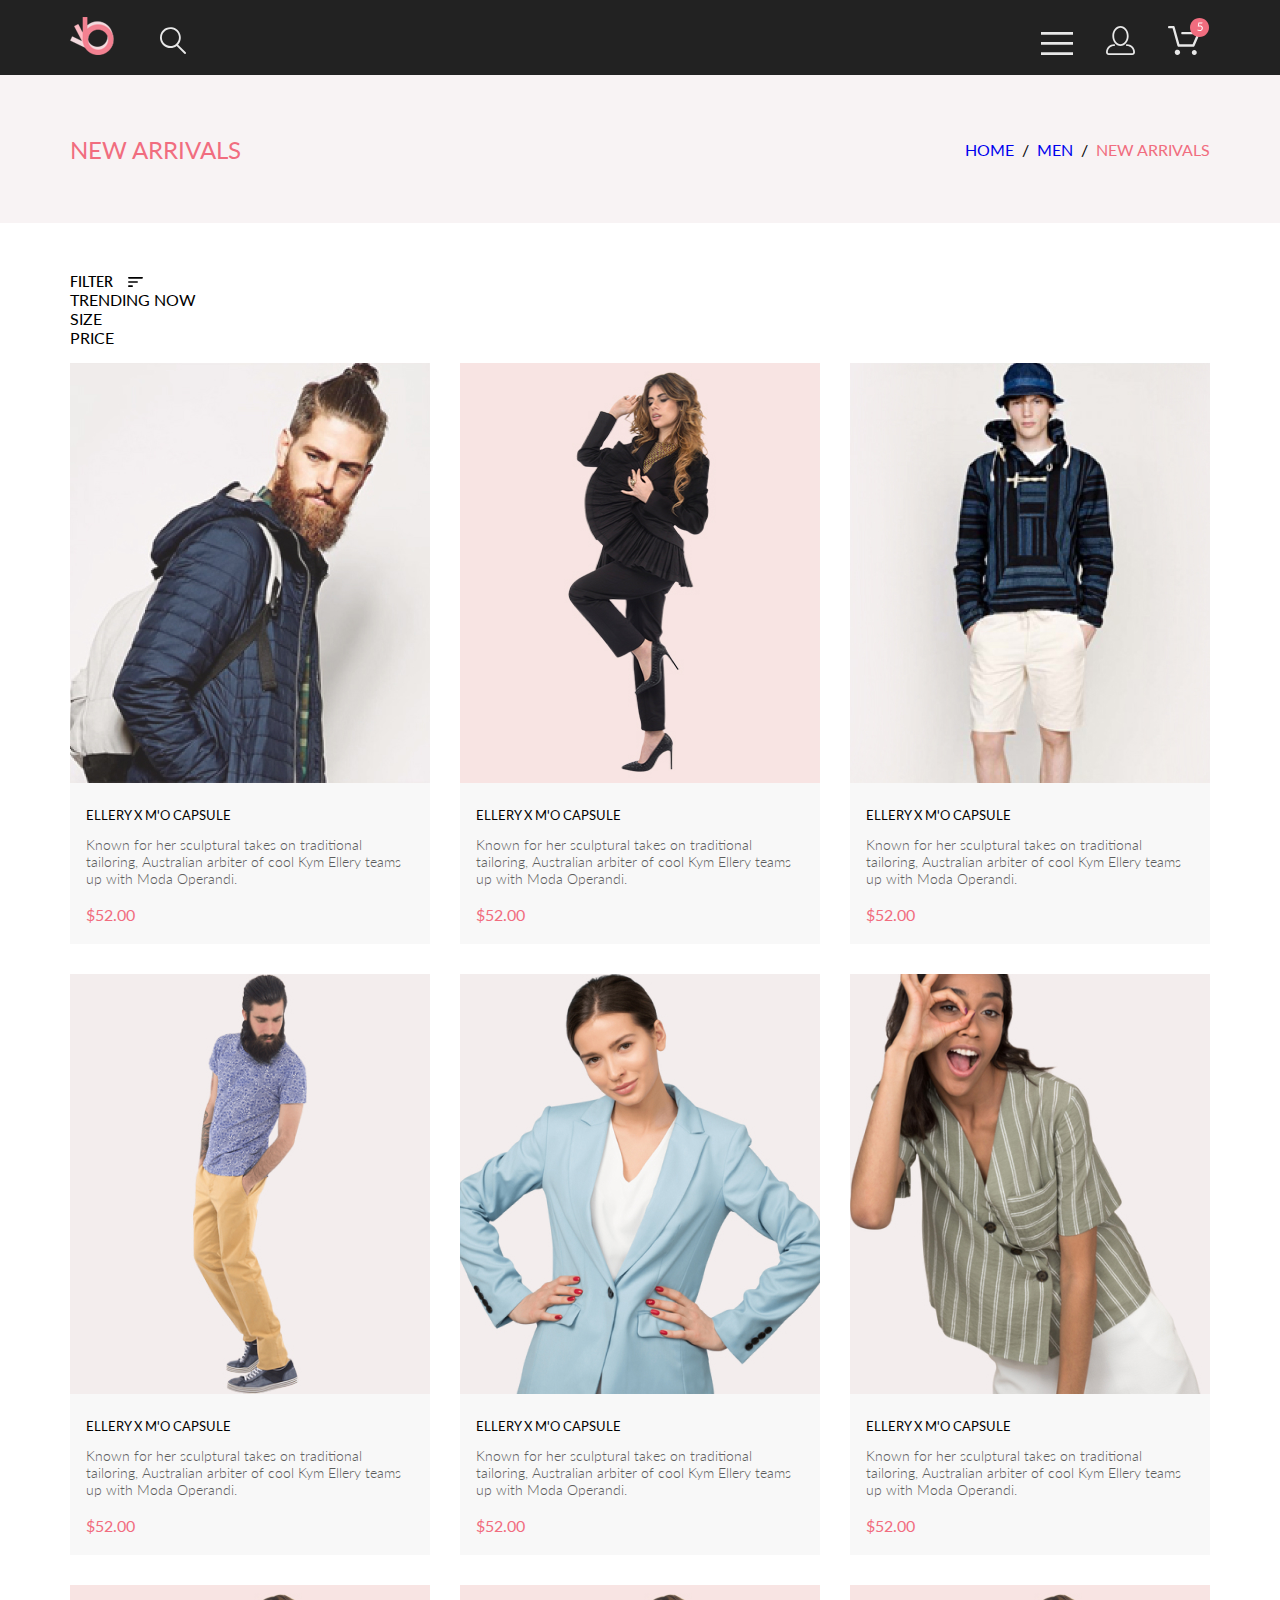
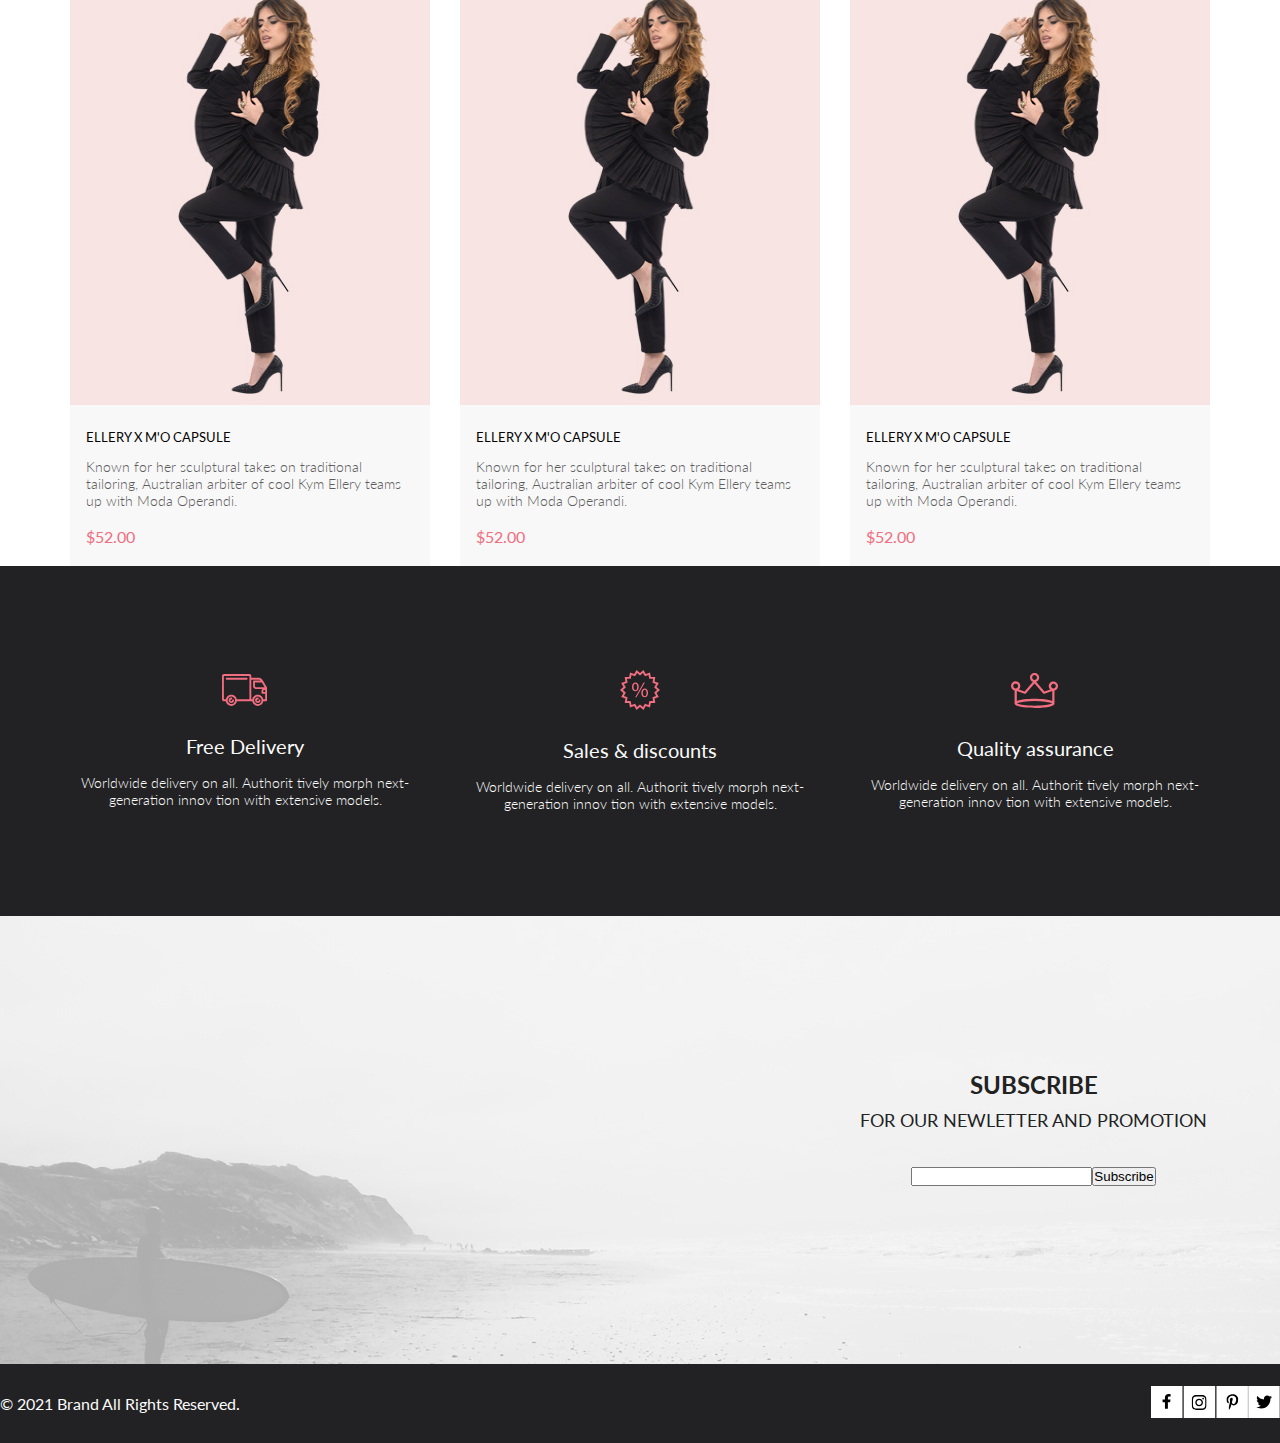
<file: catalog.html>
<!DOCTYPE html>
<html lang="en">

<head>
    <meta charset="UTF-8">
    <meta http-equiv="X-UA-Compatible" content="IE=edge">
    <meta name="viewport" content="width=device-width, initial-scale=1.0">
    <title>Document</title>
    <link rel="stylesheet" href="css/style.css">
    <link rel="preconnect" href="https://fonts.googleapis.com">
    <link rel="preconnect" href="https://fonts.gstatic.com" crossorigin>
    <link href="https://fonts.googleapis.com/css2?family=Lato:wght@700;900;800;300;400&display=swap" rel="stylesheet">
</head>

<body>
    <header class="header center">
        <div class="header__left">
            <a href="index.html"><svg width="44" height="38" viewBox="0 0 44 38" fill="none"
                    xmlns="http://www.w3.org/2000/svg" xmlns:xlink="http://www.w3.org/1999/xlink">
                    <rect width="44" height="38" fill="url(#pattern0)" />
                    <defs>
                        <pattern id="pattern0" patternContentUnits="objectBoundingBox" width="1" height="1">
                            <use xlink:href="#image0_128:53" transform="scale(0.0227273 0.0263158)" />
                        </pattern>
                        <image id="image0_128:53" width="44" height="38"
                            xlink:href="[data-uri]" />
                    </defs>
                </svg></a>
            <a href="#"><svg class="header__search" width="27" height="28" viewBox="0 0 27 28" fill="none"
                    xmlns="http://www.w3.org/2000/svg">
                    <path
                        d="M19.0596 17.6259C20.6713 15.8658 21.6282 13.6048 21.7698 11.2225C21.9113 8.84018 21.2288 6.48173 19.8369 4.54318C18.445 2.60463 16.4285 1.20404 14.126 0.576619C11.8234 -0.0508009 9.3751 0.13316 7.19217 1.09761C5.00923 2.06205 3.22463 3.74825 2.13804 5.87302C1.05145 7.9978 0.729054 10.4318 1.225 12.7661C1.72094 15.1005 3.00501 17.1932 4.86158 18.6927C6.71814 20.1922 9.03413 21.0072 11.4206 21.0009C13.673 21.004 15.8645 20.27 17.6606 18.9109L25.4086 26.7179C25.4941 26.807 25.5965 26.8781 25.7099 26.927C25.8232 26.9759 25.9452 27.0017 26.0686 27.0029C26.1923 27.0033 26.3148 26.9782 26.4283 26.9292C26.5419 26.8801 26.6441 26.8082 26.7286 26.7179C26.9025 26.537 26.9997 26.2958 26.9997 26.0449C26.9997 25.794 26.9025 25.5528 26.7286 25.3719L19.0596 17.6259ZM2.88662 10.5009C2.89946 8.81563 3.41094 7.17187 4.35659 5.77685C5.30224 4.38183 6.63972 3.29801 8.20044 2.662C9.76115 2.02599 11.4752 1.86627 13.1266 2.20298C14.7779 2.53969 16.2926 3.35775 17.4797 4.55404C18.6668 5.75033 19.4732 7.27129 19.7972 8.92519C20.1212 10.5791 19.9483 12.2919 19.3002 13.8476C18.6522 15.4034 17.5581 16.7325 16.1559 17.6674C14.7536 18.6023 13.1059 19.1011 11.4206 19.1009C9.14916 19.0901 6.97482 18.1784 5.37484 16.566C3.77486 14.9537 2.87998 12.7724 2.88662 10.5009Z"
                        fill="#E8E8E8" />
                </svg></a>
        </div>
        <div class="header__right">
            <a href="#"><svg width="32" height="23" viewBox="0 0 32 23" fill="none" xmlns="http://www.w3.org/2000/svg">
                    <path d="M0 23V20.31H32V23H0ZM0 12.76V10.07H32V12.76H0ZM0 2.69V0H32V2.69H0Z" fill="#E8E8E8" />
                </svg></a>
            <a href="registration.html"><svg width="29" height="29" viewBox="0 0 29 29" fill="none"
                    xmlns="http://www.w3.org/2000/svg">
                    <path
                        d="M14.5 19.937C19 19.937 22.656 15.464 22.656 9.968C22.656 4.472 19 0 14.5 0C13.3631 0.0217413 12.2463 0.303398 11.2351 0.823397C10.2239 1.34339 9.34507 2.08794 8.66602 3C7.12663 4.99573 6.30819 7.45381 6.34399 9.974C6.34399 15.465 10 19.937 14.5 19.937ZM14.5 1.813C18 1.813 20.844 5.472 20.844 9.969C20.844 14.466 17.998 18.125 14.5 18.125C11.002 18.125 8.15603 14.465 8.15503 9.969C8.15403 5.473 11 1.813 14.5 1.813ZM20.844 18.125C20.6036 18.125 20.373 18.2205 20.203 18.3905C20.033 18.5605 19.9375 18.7911 19.9375 19.0315C19.9375 19.2719 20.033 19.5025 20.203 19.6725C20.373 19.8425 20.6036 19.938 20.844 19.938C22.526 19.9399 24.1386 20.6088 25.3279 21.7982C26.5172 22.9875 27.1861 24.6 27.188 26.282C27.1875 26.5221 27.0918 26.7523 26.922 26.9221C26.7522 27.0918 26.5221 27.1875 26.282 27.188H2.71997C2.47985 27.1875 2.24975 27.0918 2.07996 26.9221C1.91016 26.7523 1.81449 26.5221 1.81396 26.282C1.81608 24.6001 2.48517 22.9877 3.67444 21.7985C4.86371 20.6092 6.47608 19.9401 8.15796 19.938C8.39824 19.938 8.62868 19.8425 8.79858 19.6726C8.96849 19.5027 9.06396 19.2723 9.06396 19.032C9.06396 18.7917 8.96849 18.5613 8.79858 18.3914C8.62868 18.2215 8.39824 18.126 8.15796 18.126C5.99541 18.1279 3.92201 18.9875 2.39258 20.5164C0.863144 22.0453 0.00264777 24.1185 0 26.281C0.000794067 27.0019 0.287502 27.693 0.797241 28.2027C1.30698 28.7125 1.99811 28.9992 2.71899 29H26.282C27.0027 28.9989 27.6936 28.7121 28.2031 28.2024C28.7126 27.6927 28.9992 27.0017 29 26.281C28.9974 24.1187 28.1372 22.0457 26.6083 20.5168C25.0793 18.9878 23.0063 18.1276 20.844 18.125Z"
                        fill="#E8E8E8" />
                </svg></a>
            <a href="#"><svg width="42" height="37" viewBox="0 0 42 37" fill="none" xmlns="http://www.w3.org/2000/svg">
                    <path
                        d="M26.2009 37C25.5532 36.9738 24.9415 36.6948 24.4972 36.2227C24.0529 35.7506 23.8114 35.1232 23.8245 34.475C23.8376 33.8269 24.1043 33.2097 24.5673 32.7559C25.0303 32.3022 25.6527 32.048 26.301 32.048C26.9493 32.048 27.5717 32.3022 28.0347 32.7559C28.4977 33.2097 28.7644 33.8269 28.7775 34.475C28.7906 35.1232 28.549 35.7506 28.1047 36.2227C27.6604 36.6948 27.0488 36.9738 26.401 37H26.2009ZM6.75293 34.32C6.75293 33.79 6.91011 33.2718 7.20459 32.8311C7.49907 32.3904 7.91764 32.0469 8.40735 31.844C8.89705 31.6412 9.43594 31.5881 9.95581 31.6915C10.4757 31.7949 10.9532 32.0502 11.328 32.425C11.7028 32.7998 11.9581 33.2773 12.0615 33.7972C12.1649 34.317 12.1118 34.8559 11.9089 35.3456C11.7061 35.8353 11.3626 36.2539 10.9219 36.5483C10.4812 36.8428 9.96304 37 9.43298 37C9.08087 37.0003 8.73212 36.9311 8.40674 36.7966C8.08136 36.662 7.78569 36.4646 7.53662 36.2158C7.28755 35.9669 7.09001 35.6713 6.9552 35.3461C6.82039 35.0208 6.75098 34.6721 6.75098 34.32H6.75293ZM10.553 28.686C10.2935 28.6868 10.0409 28.6024 9.83411 28.4457C9.62727 28.2891 9.47758 28.0689 9.40796 27.819L4.57495 10.364H1.18201C0.868521 10.364 0.567859 10.2395 0.346191 10.0178C0.124523 9.79614 0 9.49549 0 9.18201C0 8.86852 0.124523 8.56787 0.346191 8.3462C0.567859 8.12454 0.868521 8.00001 1.18201 8.00001H5.46301C5.7225 7.99919 5.97504 8.08372 6.18176 8.24057C6.38848 8.39742 6.53784 8.61788 6.60693 8.86801L11.4399 26.323H24.6179L29.001 16.275H14.401C14.2428 16.2796 14.0854 16.2524 13.9379 16.1951C13.7904 16.1377 13.6559 16.0513 13.5424 15.9411C13.4288 15.8308 13.3386 15.6989 13.277 15.5532C13.2154 15.4074 13.1836 15.2508 13.1836 15.0925C13.1836 14.9343 13.2154 14.7776 13.277 14.6319C13.3386 14.4861 13.4288 14.3542 13.5424 14.2439C13.6559 14.1337 13.7904 14.0473 13.9379 13.9899C14.0854 13.9326 14.2428 13.9054 14.401 13.91H30.814C31.0097 13.91 31.2022 13.9587 31.3744 14.0517C31.5465 14.1448 31.6928 14.2793 31.7999 14.443C31.9078 14.6073 31.9734 14.7957 31.9908 14.9914C32.0083 15.1872 31.9771 15.3842 31.9 15.565L26.495 27.977C26.4026 28.1876 26.251 28.3668 26.0585 28.4927C25.866 28.6186 25.641 28.6858 25.411 28.686H10.553Z"
                        fill="#E8E8E8" />
                    <path
                        d="M31.502 19C36.7487 19 41.002 14.7467 41.002 9.5C41.002 4.25329 36.7487 0 31.502 0C26.2552 0 22.002 4.25329 22.002 9.5C22.002 14.7467 26.2552 19 31.502 19Z"
                        fill="#F16D7F" />
                    <path
                        d="M30.8146 7.648C31.2626 7.552 31.6746 7.504 32.0506 7.504C32.4986 7.504 32.8946 7.57 33.2386 7.702C33.5826 7.834 33.8686 8.016 34.0966 8.248C34.3286 8.48 34.5026 8.754 34.6186 9.07C34.7386 9.386 34.7986 9.73 34.7986 10.102C34.7986 10.558 34.7186 10.97 34.5586 11.338C34.4026 11.706 34.1846 12.022 33.9046 12.286C33.6286 12.546 33.3026 12.746 32.9266 12.886C32.5506 13.026 32.1446 13.096 31.7086 13.096C31.4566 13.096 31.2146 13.07 30.9826 13.018C30.7506 12.97 30.5326 12.904 30.3286 12.82C30.1286 12.736 29.9426 12.64 29.7706 12.532C29.5986 12.424 29.4466 12.31 29.3146 12.19L29.6446 11.734C29.7166 11.63 29.8106 11.578 29.9266 11.578C30.0066 11.578 30.0966 11.61 30.1966 11.674C30.2966 11.734 30.4186 11.802 30.5626 11.878C30.7066 11.954 30.8746 12.024 31.0666 12.088C31.2626 12.148 31.4946 12.178 31.7626 12.178C32.0626 12.178 32.3326 12.13 32.5726 12.034C32.8126 11.938 33.0186 11.802 33.1906 11.626C33.3626 11.446 33.4946 11.232 33.5866 10.984C33.6786 10.736 33.7246 10.458 33.7246 10.15C33.7246 9.882 33.6846 9.64 33.6046 9.424C33.5286 9.208 33.4106 9.024 33.2506 8.872C33.0946 8.72 32.8986 8.602 32.6626 8.518C32.4266 8.434 32.1506 8.392 31.8346 8.392C31.6186 8.392 31.3926 8.41 31.1566 8.446C30.9246 8.482 30.6866 8.54 30.4426 8.62L29.7706 8.422L30.4606 4.402H34.5346V4.87C34.5346 5.022 34.4866 5.148 34.3906 5.248C34.2986 5.344 34.1386 5.392 33.9106 5.392H31.2106L30.8146 7.648Z"
                        fill="white" />
                </svg></a>
        </div>
    </header>
    <section class="breadcramb center">
        <h3 class="breadcramb__h3">NEW ARRIVALS</h3>
        <nav>
            <ul class="breadcramb__nav">
                <li class="breadcramb__li"><a href="#" class="top__links">HOME</a></li>
                <li class="breadcramb__li"><a href="#" class="top__links">MEN</a></li>
                <li class="breadcramb__li"><a href="#" class="top__links">NEW ARRIVALS</a></li>
            </ul>
        </nav>
    </section>
    <section class="filter-sort center">
        <div class="filter">
            <details>
                <summary><span class="filter__summary">FILTER</span>
                    <svg width="15" height="10" viewBox="0 0 15 10" fill="none" xmlns="http://www.w3.org/2000/svg">
                        <path
                            d="M0.833333 10H4.16667C4.625 10 5 9.625 5 9.16667C5 8.70833 4.625 8.33333 4.16667 8.33333H0.833333C0.375 8.33333 0 8.70833 0 9.16667C0 9.625 0.375 10 0.833333 10ZM0 0.833333C0 1.29167 0.375 1.66667 0.833333 1.66667H14.1667C14.625 1.66667 15 1.29167 15 0.833333C15 0.375 14.625 0 14.1667 0H0.833333C0.375 0 0 0.375 0 0.833333ZM0.833333 5.83333H9.16667C9.625 5.83333 10 5.45833 10 5C10 4.54167 9.625 4.16667 9.16667 4.16667H0.833333C0.375 4.16667 0 4.54167 0 5C0 5.45833 0.375 5.83333 0.833333 5.83333Z"
                            fill="black" />
                    </svg>

                </summary>
            </details>
        </div>
        <div class="sort">
            <details>
                <summary class="sort__summary">TRENDING NOW</summary>
            </details>
            <details>
                <summary class="sort__summary">SIZE </summary>
            </details>
            <details>
                <summary class="sort__summary">PRICE</summary>
            </details>
        </div>
    </section>
    <section class="product-box center">
        <div class="product">
            <a class="product__link" href="#"><img class="product__img" src="img/card1.jpg"></a>
            <div class="product__content">
                <h3 class="product__h3">ELLERY X M'O CAPSULE</h3>
                <p class="product__text_p">Known for her sculptural takes on traditional tailoring, Australian
                    arbiter of cool Kym Ellery teams up with Moda Operandi.</p>
                <p class="product__price_p">$52.00</p>
            </div>
            <a href="#" class="product__add"><svg class="product__cart" width="27" height="25" viewBox="0 0 27 25"
                    fill="none" xmlns="http://www.w3.org/2000/svg">
                    <path
                        d="M21.9509 23.2667H21.8386C21.2294 23.2667 20.7177 22.7671 20.6735 22.1294C20.629 21.4607 21.1175 20.8785 21.7626 20.8346C21.788 20.8329 21.8145 20.832 21.8405 20.832C22.4575 20.832 22.9743 21.3219 23.0201 21.9487C23.0319 22.1971 22.9914 22.5514 22.736 22.8439L22.73 22.8507L22.7242 22.8575C22.5275 23.0912 22.2607 23.2321 21.9509 23.2667ZM8.21887 23.2604C7.5683 23.2604 7.03906 22.7174 7.03906 22.05C7.03906 21.3832 7.5683 20.8406 8.21887 20.8406C8.86945 20.8406 9.39868 21.3832 9.39868 22.05C9.39868 22.7174 8.86945 23.2604 8.21887 23.2604Z"
                        fill="white" />
                    <path
                        d="M21.876 22.2662C21.921 22.2549 21.9423 22.2339 21.96 22.2129C21.9678 22.2037 21.9756 22.1946 21.9835 22.1855C22.02 22.1438 22.0233 22.0553 22.0224 22.0105C22.0092 21.9044 21.9185 21.8315 21.8412 21.8315C21.8375 21.8315 21.8336 21.8317 21.8312 21.8318C21.7531 21.8372 21.6653 21.9409 21.6719 22.0625C21.6813 22.1793 21.7675 22.2662 21.8392 22.2662H21.876ZM8.21954 22.2599C8.31873 22.2599 8.39935 22.1655 8.39935 22.0496C8.39935 21.9341 8.31873 21.8401 8.21954 21.8401C8.12042 21.8401 8.03973 21.9341 8.03973 22.0496C8.03973 22.1655 8.12042 22.2599 8.21954 22.2599ZM21.9995 24.2662C21.9517 24.2662 21.8878 24.2662 21.8392 24.2662C20.7017 24.2662 19.7567 23.3545 19.6765 22.198C19.5964 20.9929 20.4937 19.9183 21.6953 19.8364C21.7441 19.8331 21.7928 19.8315 21.8412 19.8315C22.9799 19.8315 23.9413 20.7324 24.019 21.8884C24.0505 22.4915 23.8741 23.0612 23.4898 23.5012C23.1055 23.9575 22.5764 24.2177 21.9995 24.2662ZM8.21954 24.2599C7.01532 24.2599 6.03973 23.2709 6.03973 22.0496C6.03973 20.8291 7.01532 19.8401 8.21954 19.8401C9.42371 19.8401 10.3994 20.8291 10.3994 22.0496C10.3994 23.2709 9.42371 24.2599 8.21954 24.2599ZM21.1984 17.3938H9.13306C8.70013 17.3938 8.31586 17.1005 8.20331 16.6775L4.27753 2.24768H1.52173C0.993408 2.24768 0.560547 1.80859 0.560547 1.27039C0.560547 0.733032 0.993408 0.292969 1.52173 0.292969H4.99933C5.43134 0.292969 5.81561 0.586304 5.9281 1.01025L9.85394 15.4391H20.5576L24.1144 7.13379H12.2578C11.7286 7.13379 11.2957 6.69373 11.2957 6.15649C11.2957 5.61914 11.7286 5.17908 12.2578 5.17908H25.5886C25.9091 5.17908 26.2141 5.34192 26.3896 5.61914C26.566 5.89539 26.5984 6.23743 26.4697 6.547L22.0795 16.807C21.9193 17.1653 21.5827 17.3938 21.1984 17.3938Z"
                        fill="white" />
                    <path
                        d="M21.876 22.2662C21.921 22.2549 21.9423 22.2339 21.96 22.2129C21.9678 22.2037 21.9756 22.1946 21.9835 22.1855C22.02 22.1438 22.0233 22.0553 22.0224 22.0105C22.0092 21.9044 21.9185 21.8315 21.8412 21.8315C21.8375 21.8315 21.8336 21.8317 21.8312 21.8318C21.7531 21.8372 21.6653 21.9409 21.6719 22.0625C21.6813 22.1793 21.7675 22.2662 21.8392 22.2662H21.876ZM8.21954 22.2599C8.31873 22.2599 8.39935 22.1655 8.39935 22.0496C8.39935 21.9341 8.31873 21.8401 8.21954 21.8401C8.12042 21.8401 8.03973 21.9341 8.03973 22.0496C8.03973 22.1655 8.12042 22.2599 8.21954 22.2599ZM21.9995 24.2662C21.9517 24.2662 21.8878 24.2662 21.8392 24.2662C20.7017 24.2662 19.7567 23.3545 19.6765 22.198C19.5964 20.9929 20.4937 19.9183 21.6953 19.8364C21.7441 19.8331 21.7928 19.8315 21.8412 19.8315C22.9799 19.8315 23.9413 20.7324 24.019 21.8884C24.0505 22.4915 23.8741 23.0612 23.4898 23.5012C23.1055 23.9575 22.5764 24.2177 21.9995 24.2662ZM8.21954 24.2599C7.01532 24.2599 6.03973 23.2709 6.03973 22.0496C6.03973 20.8291 7.01532 19.8401 8.21954 19.8401C9.42371 19.8401 10.3994 20.8291 10.3994 22.0496C10.3994 23.2709 9.42371 24.2599 8.21954 24.2599ZM21.1984 17.3938H9.13306C8.70013 17.3938 8.31586 17.1005 8.20331 16.6775L4.27753 2.24768H1.52173C0.993408 2.24768 0.560547 1.80859 0.560547 1.27039C0.560547 0.733032 0.993408 0.292969 1.52173 0.292969H4.99933C5.43134 0.292969 5.81561 0.586304 5.9281 1.01025L9.85394 15.4391H20.5576L24.1144 7.13379H12.2578C11.7286 7.13379 11.2957 6.69373 11.2957 6.15649C11.2957 5.61914 11.7286 5.17908 12.2578 5.17908H25.5886C25.9091 5.17908 26.2141 5.34192 26.3896 5.61914C26.566 5.89539 26.5984 6.23743 26.4697 6.547L22.0795 16.807C21.9193 17.1653 21.5827 17.3938 21.1984 17.3938Z"
                        fill="white" />
                </svg>
                Add to Cart</a>
        </div>
        <div class="product">
            <a class="product__link" href="#"><img class="product__img" src="img/card2.jpg"></a>
            <div class="product__content">
                <h3 class="product__h3">ELLERY X M'O CAPSULE</h3>
                <p class="product__text_p">Known for her sculptural takes on traditional tailoring, Australian
                    arbiter of cool Kym Ellery teams up with Moda Operandi.</p>
                <p class="product__price_p">$52.00</p>
            </div>
            <a href="#" class="product__add"><svg class="product__cart" width="27" height="25" viewBox="0 0 27 25"
                    fill="none" xmlns="http://www.w3.org/2000/svg">
                    <path
                        d="M21.9509 23.2667H21.8386C21.2294 23.2667 20.7177 22.7671 20.6735 22.1294C20.629 21.4607 21.1175 20.8785 21.7626 20.8346C21.788 20.8329 21.8145 20.832 21.8405 20.832C22.4575 20.832 22.9743 21.3219 23.0201 21.9487C23.0319 22.1971 22.9914 22.5514 22.736 22.8439L22.73 22.8507L22.7242 22.8575C22.5275 23.0912 22.2607 23.2321 21.9509 23.2667ZM8.21887 23.2604C7.5683 23.2604 7.03906 22.7174 7.03906 22.05C7.03906 21.3832 7.5683 20.8406 8.21887 20.8406C8.86945 20.8406 9.39868 21.3832 9.39868 22.05C9.39868 22.7174 8.86945 23.2604 8.21887 23.2604Z"
                        fill="white" />
                    <path
                        d="M21.876 22.2662C21.921 22.2549 21.9423 22.2339 21.96 22.2129C21.9678 22.2037 21.9756 22.1946 21.9835 22.1855C22.02 22.1438 22.0233 22.0553 22.0224 22.0105C22.0092 21.9044 21.9185 21.8315 21.8412 21.8315C21.8375 21.8315 21.8336 21.8317 21.8312 21.8318C21.7531 21.8372 21.6653 21.9409 21.6719 22.0625C21.6813 22.1793 21.7675 22.2662 21.8392 22.2662H21.876ZM8.21954 22.2599C8.31873 22.2599 8.39935 22.1655 8.39935 22.0496C8.39935 21.9341 8.31873 21.8401 8.21954 21.8401C8.12042 21.8401 8.03973 21.9341 8.03973 22.0496C8.03973 22.1655 8.12042 22.2599 8.21954 22.2599ZM21.9995 24.2662C21.9517 24.2662 21.8878 24.2662 21.8392 24.2662C20.7017 24.2662 19.7567 23.3545 19.6765 22.198C19.5964 20.9929 20.4937 19.9183 21.6953 19.8364C21.7441 19.8331 21.7928 19.8315 21.8412 19.8315C22.9799 19.8315 23.9413 20.7324 24.019 21.8884C24.0505 22.4915 23.8741 23.0612 23.4898 23.5012C23.1055 23.9575 22.5764 24.2177 21.9995 24.2662ZM8.21954 24.2599C7.01532 24.2599 6.03973 23.2709 6.03973 22.0496C6.03973 20.8291 7.01532 19.8401 8.21954 19.8401C9.42371 19.8401 10.3994 20.8291 10.3994 22.0496C10.3994 23.2709 9.42371 24.2599 8.21954 24.2599ZM21.1984 17.3938H9.13306C8.70013 17.3938 8.31586 17.1005 8.20331 16.6775L4.27753 2.24768H1.52173C0.993408 2.24768 0.560547 1.80859 0.560547 1.27039C0.560547 0.733032 0.993408 0.292969 1.52173 0.292969H4.99933C5.43134 0.292969 5.81561 0.586304 5.9281 1.01025L9.85394 15.4391H20.5576L24.1144 7.13379H12.2578C11.7286 7.13379 11.2957 6.69373 11.2957 6.15649C11.2957 5.61914 11.7286 5.17908 12.2578 5.17908H25.5886C25.9091 5.17908 26.2141 5.34192 26.3896 5.61914C26.566 5.89539 26.5984 6.23743 26.4697 6.547L22.0795 16.807C21.9193 17.1653 21.5827 17.3938 21.1984 17.3938Z"
                        fill="white" />
                    <path
                        d="M21.876 22.2662C21.921 22.2549 21.9423 22.2339 21.96 22.2129C21.9678 22.2037 21.9756 22.1946 21.9835 22.1855C22.02 22.1438 22.0233 22.0553 22.0224 22.0105C22.0092 21.9044 21.9185 21.8315 21.8412 21.8315C21.8375 21.8315 21.8336 21.8317 21.8312 21.8318C21.7531 21.8372 21.6653 21.9409 21.6719 22.0625C21.6813 22.1793 21.7675 22.2662 21.8392 22.2662H21.876ZM8.21954 22.2599C8.31873 22.2599 8.39935 22.1655 8.39935 22.0496C8.39935 21.9341 8.31873 21.8401 8.21954 21.8401C8.12042 21.8401 8.03973 21.9341 8.03973 22.0496C8.03973 22.1655 8.12042 22.2599 8.21954 22.2599ZM21.9995 24.2662C21.9517 24.2662 21.8878 24.2662 21.8392 24.2662C20.7017 24.2662 19.7567 23.3545 19.6765 22.198C19.5964 20.9929 20.4937 19.9183 21.6953 19.8364C21.7441 19.8331 21.7928 19.8315 21.8412 19.8315C22.9799 19.8315 23.9413 20.7324 24.019 21.8884C24.0505 22.4915 23.8741 23.0612 23.4898 23.5012C23.1055 23.9575 22.5764 24.2177 21.9995 24.2662ZM8.21954 24.2599C7.01532 24.2599 6.03973 23.2709 6.03973 22.0496C6.03973 20.8291 7.01532 19.8401 8.21954 19.8401C9.42371 19.8401 10.3994 20.8291 10.3994 22.0496C10.3994 23.2709 9.42371 24.2599 8.21954 24.2599ZM21.1984 17.3938H9.13306C8.70013 17.3938 8.31586 17.1005 8.20331 16.6775L4.27753 2.24768H1.52173C0.993408 2.24768 0.560547 1.80859 0.560547 1.27039C0.560547 0.733032 0.993408 0.292969 1.52173 0.292969H4.99933C5.43134 0.292969 5.81561 0.586304 5.9281 1.01025L9.85394 15.4391H20.5576L24.1144 7.13379H12.2578C11.7286 7.13379 11.2957 6.69373 11.2957 6.15649C11.2957 5.61914 11.7286 5.17908 12.2578 5.17908H25.5886C25.9091 5.17908 26.2141 5.34192 26.3896 5.61914C26.566 5.89539 26.5984 6.23743 26.4697 6.547L22.0795 16.807C21.9193 17.1653 21.5827 17.3938 21.1984 17.3938Z"
                        fill="white" />
                </svg>
                Add to Cart</a>
        </div>
        <div class="product">
            <a class="product__link" href="#"><img class="product__img" src="img/card3.jpg"></a>
            <div class="product__content">
                <h3 class="product__h3">ELLERY X M'O CAPSULE</h3>
                <p class="product__text_p">Known for her sculptural takes on traditional tailoring, Australian
                    arbiter of cool Kym Ellery teams up with Moda Operandi.</p>
                <p class="product__price_p">$52.00</p>
            </div>
            <a href="#" class="product__add"><svg class="product__cart" width="27" height="25" viewBox="0 0 27 25"
                    fill="none" xmlns="http://www.w3.org/2000/svg">
                    <path
                        d="M21.9509 23.2667H21.8386C21.2294 23.2667 20.7177 22.7671 20.6735 22.1294C20.629 21.4607 21.1175 20.8785 21.7626 20.8346C21.788 20.8329 21.8145 20.832 21.8405 20.832C22.4575 20.832 22.9743 21.3219 23.0201 21.9487C23.0319 22.1971 22.9914 22.5514 22.736 22.8439L22.73 22.8507L22.7242 22.8575C22.5275 23.0912 22.2607 23.2321 21.9509 23.2667ZM8.21887 23.2604C7.5683 23.2604 7.03906 22.7174 7.03906 22.05C7.03906 21.3832 7.5683 20.8406 8.21887 20.8406C8.86945 20.8406 9.39868 21.3832 9.39868 22.05C9.39868 22.7174 8.86945 23.2604 8.21887 23.2604Z"
                        fill="white" />
                    <path
                        d="M21.876 22.2662C21.921 22.2549 21.9423 22.2339 21.96 22.2129C21.9678 22.2037 21.9756 22.1946 21.9835 22.1855C22.02 22.1438 22.0233 22.0553 22.0224 22.0105C22.0092 21.9044 21.9185 21.8315 21.8412 21.8315C21.8375 21.8315 21.8336 21.8317 21.8312 21.8318C21.7531 21.8372 21.6653 21.9409 21.6719 22.0625C21.6813 22.1793 21.7675 22.2662 21.8392 22.2662H21.876ZM8.21954 22.2599C8.31873 22.2599 8.39935 22.1655 8.39935 22.0496C8.39935 21.9341 8.31873 21.8401 8.21954 21.8401C8.12042 21.8401 8.03973 21.9341 8.03973 22.0496C8.03973 22.1655 8.12042 22.2599 8.21954 22.2599ZM21.9995 24.2662C21.9517 24.2662 21.8878 24.2662 21.8392 24.2662C20.7017 24.2662 19.7567 23.3545 19.6765 22.198C19.5964 20.9929 20.4937 19.9183 21.6953 19.8364C21.7441 19.8331 21.7928 19.8315 21.8412 19.8315C22.9799 19.8315 23.9413 20.7324 24.019 21.8884C24.0505 22.4915 23.8741 23.0612 23.4898 23.5012C23.1055 23.9575 22.5764 24.2177 21.9995 24.2662ZM8.21954 24.2599C7.01532 24.2599 6.03973 23.2709 6.03973 22.0496C6.03973 20.8291 7.01532 19.8401 8.21954 19.8401C9.42371 19.8401 10.3994 20.8291 10.3994 22.0496C10.3994 23.2709 9.42371 24.2599 8.21954 24.2599ZM21.1984 17.3938H9.13306C8.70013 17.3938 8.31586 17.1005 8.20331 16.6775L4.27753 2.24768H1.52173C0.993408 2.24768 0.560547 1.80859 0.560547 1.27039C0.560547 0.733032 0.993408 0.292969 1.52173 0.292969H4.99933C5.43134 0.292969 5.81561 0.586304 5.9281 1.01025L9.85394 15.4391H20.5576L24.1144 7.13379H12.2578C11.7286 7.13379 11.2957 6.69373 11.2957 6.15649C11.2957 5.61914 11.7286 5.17908 12.2578 5.17908H25.5886C25.9091 5.17908 26.2141 5.34192 26.3896 5.61914C26.566 5.89539 26.5984 6.23743 26.4697 6.547L22.0795 16.807C21.9193 17.1653 21.5827 17.3938 21.1984 17.3938Z"
                        fill="white" />
                    <path
                        d="M21.876 22.2662C21.921 22.2549 21.9423 22.2339 21.96 22.2129C21.9678 22.2037 21.9756 22.1946 21.9835 22.1855C22.02 22.1438 22.0233 22.0553 22.0224 22.0105C22.0092 21.9044 21.9185 21.8315 21.8412 21.8315C21.8375 21.8315 21.8336 21.8317 21.8312 21.8318C21.7531 21.8372 21.6653 21.9409 21.6719 22.0625C21.6813 22.1793 21.7675 22.2662 21.8392 22.2662H21.876ZM8.21954 22.2599C8.31873 22.2599 8.39935 22.1655 8.39935 22.0496C8.39935 21.9341 8.31873 21.8401 8.21954 21.8401C8.12042 21.8401 8.03973 21.9341 8.03973 22.0496C8.03973 22.1655 8.12042 22.2599 8.21954 22.2599ZM21.9995 24.2662C21.9517 24.2662 21.8878 24.2662 21.8392 24.2662C20.7017 24.2662 19.7567 23.3545 19.6765 22.198C19.5964 20.9929 20.4937 19.9183 21.6953 19.8364C21.7441 19.8331 21.7928 19.8315 21.8412 19.8315C22.9799 19.8315 23.9413 20.7324 24.019 21.8884C24.0505 22.4915 23.8741 23.0612 23.4898 23.5012C23.1055 23.9575 22.5764 24.2177 21.9995 24.2662ZM8.21954 24.2599C7.01532 24.2599 6.03973 23.2709 6.03973 22.0496C6.03973 20.8291 7.01532 19.8401 8.21954 19.8401C9.42371 19.8401 10.3994 20.8291 10.3994 22.0496C10.3994 23.2709 9.42371 24.2599 8.21954 24.2599ZM21.1984 17.3938H9.13306C8.70013 17.3938 8.31586 17.1005 8.20331 16.6775L4.27753 2.24768H1.52173C0.993408 2.24768 0.560547 1.80859 0.560547 1.27039C0.560547 0.733032 0.993408 0.292969 1.52173 0.292969H4.99933C5.43134 0.292969 5.81561 0.586304 5.9281 1.01025L9.85394 15.4391H20.5576L24.1144 7.13379H12.2578C11.7286 7.13379 11.2957 6.69373 11.2957 6.15649C11.2957 5.61914 11.7286 5.17908 12.2578 5.17908H25.5886C25.9091 5.17908 26.2141 5.34192 26.3896 5.61914C26.566 5.89539 26.5984 6.23743 26.4697 6.547L22.0795 16.807C21.9193 17.1653 21.5827 17.3938 21.1984 17.3938Z"
                        fill="white" />
                </svg>
                Add to Cart</a>
        </div>
        <div class="product">
            <a class="product__link" href="#"><img class="product__img" src="img/card4.jpg"></a>
            <div class="product__content">
                <h3 class="product__h3">ELLERY X M'O CAPSULE</h3>
                <p class="product__text_p">Known for her sculptural takes on traditional tailoring, Australian
                    arbiter of cool Kym Ellery teams up with Moda Operandi.</p>
                <p class="product__price_p">$52.00</p>
            </div>
            <a href="#" class="product__add"><svg class="product__cart" width="27" height="25" viewBox="0 0 27 25"
                    fill="none" xmlns="http://www.w3.org/2000/svg">
                    <path
                        d="M21.9509 23.2667H21.8386C21.2294 23.2667 20.7177 22.7671 20.6735 22.1294C20.629 21.4607 21.1175 20.8785 21.7626 20.8346C21.788 20.8329 21.8145 20.832 21.8405 20.832C22.4575 20.832 22.9743 21.3219 23.0201 21.9487C23.0319 22.1971 22.9914 22.5514 22.736 22.8439L22.73 22.8507L22.7242 22.8575C22.5275 23.0912 22.2607 23.2321 21.9509 23.2667ZM8.21887 23.2604C7.5683 23.2604 7.03906 22.7174 7.03906 22.05C7.03906 21.3832 7.5683 20.8406 8.21887 20.8406C8.86945 20.8406 9.39868 21.3832 9.39868 22.05C9.39868 22.7174 8.86945 23.2604 8.21887 23.2604Z"
                        fill="white" />
                    <path
                        d="M21.876 22.2662C21.921 22.2549 21.9423 22.2339 21.96 22.2129C21.9678 22.2037 21.9756 22.1946 21.9835 22.1855C22.02 22.1438 22.0233 22.0553 22.0224 22.0105C22.0092 21.9044 21.9185 21.8315 21.8412 21.8315C21.8375 21.8315 21.8336 21.8317 21.8312 21.8318C21.7531 21.8372 21.6653 21.9409 21.6719 22.0625C21.6813 22.1793 21.7675 22.2662 21.8392 22.2662H21.876ZM8.21954 22.2599C8.31873 22.2599 8.39935 22.1655 8.39935 22.0496C8.39935 21.9341 8.31873 21.8401 8.21954 21.8401C8.12042 21.8401 8.03973 21.9341 8.03973 22.0496C8.03973 22.1655 8.12042 22.2599 8.21954 22.2599ZM21.9995 24.2662C21.9517 24.2662 21.8878 24.2662 21.8392 24.2662C20.7017 24.2662 19.7567 23.3545 19.6765 22.198C19.5964 20.9929 20.4937 19.9183 21.6953 19.8364C21.7441 19.8331 21.7928 19.8315 21.8412 19.8315C22.9799 19.8315 23.9413 20.7324 24.019 21.8884C24.0505 22.4915 23.8741 23.0612 23.4898 23.5012C23.1055 23.9575 22.5764 24.2177 21.9995 24.2662ZM8.21954 24.2599C7.01532 24.2599 6.03973 23.2709 6.03973 22.0496C6.03973 20.8291 7.01532 19.8401 8.21954 19.8401C9.42371 19.8401 10.3994 20.8291 10.3994 22.0496C10.3994 23.2709 9.42371 24.2599 8.21954 24.2599ZM21.1984 17.3938H9.13306C8.70013 17.3938 8.31586 17.1005 8.20331 16.6775L4.27753 2.24768H1.52173C0.993408 2.24768 0.560547 1.80859 0.560547 1.27039C0.560547 0.733032 0.993408 0.292969 1.52173 0.292969H4.99933C5.43134 0.292969 5.81561 0.586304 5.9281 1.01025L9.85394 15.4391H20.5576L24.1144 7.13379H12.2578C11.7286 7.13379 11.2957 6.69373 11.2957 6.15649C11.2957 5.61914 11.7286 5.17908 12.2578 5.17908H25.5886C25.9091 5.17908 26.2141 5.34192 26.3896 5.61914C26.566 5.89539 26.5984 6.23743 26.4697 6.547L22.0795 16.807C21.9193 17.1653 21.5827 17.3938 21.1984 17.3938Z"
                        fill="white" />
                    <path
                        d="M21.876 22.2662C21.921 22.2549 21.9423 22.2339 21.96 22.2129C21.9678 22.2037 21.9756 22.1946 21.9835 22.1855C22.02 22.1438 22.0233 22.0553 22.0224 22.0105C22.0092 21.9044 21.9185 21.8315 21.8412 21.8315C21.8375 21.8315 21.8336 21.8317 21.8312 21.8318C21.7531 21.8372 21.6653 21.9409 21.6719 22.0625C21.6813 22.1793 21.7675 22.2662 21.8392 22.2662H21.876ZM8.21954 22.2599C8.31873 22.2599 8.39935 22.1655 8.39935 22.0496C8.39935 21.9341 8.31873 21.8401 8.21954 21.8401C8.12042 21.8401 8.03973 21.9341 8.03973 22.0496C8.03973 22.1655 8.12042 22.2599 8.21954 22.2599ZM21.9995 24.2662C21.9517 24.2662 21.8878 24.2662 21.8392 24.2662C20.7017 24.2662 19.7567 23.3545 19.6765 22.198C19.5964 20.9929 20.4937 19.9183 21.6953 19.8364C21.7441 19.8331 21.7928 19.8315 21.8412 19.8315C22.9799 19.8315 23.9413 20.7324 24.019 21.8884C24.0505 22.4915 23.8741 23.0612 23.4898 23.5012C23.1055 23.9575 22.5764 24.2177 21.9995 24.2662ZM8.21954 24.2599C7.01532 24.2599 6.03973 23.2709 6.03973 22.0496C6.03973 20.8291 7.01532 19.8401 8.21954 19.8401C9.42371 19.8401 10.3994 20.8291 10.3994 22.0496C10.3994 23.2709 9.42371 24.2599 8.21954 24.2599ZM21.1984 17.3938H9.13306C8.70013 17.3938 8.31586 17.1005 8.20331 16.6775L4.27753 2.24768H1.52173C0.993408 2.24768 0.560547 1.80859 0.560547 1.27039C0.560547 0.733032 0.993408 0.292969 1.52173 0.292969H4.99933C5.43134 0.292969 5.81561 0.586304 5.9281 1.01025L9.85394 15.4391H20.5576L24.1144 7.13379H12.2578C11.7286 7.13379 11.2957 6.69373 11.2957 6.15649C11.2957 5.61914 11.7286 5.17908 12.2578 5.17908H25.5886C25.9091 5.17908 26.2141 5.34192 26.3896 5.61914C26.566 5.89539 26.5984 6.23743 26.4697 6.547L22.0795 16.807C21.9193 17.1653 21.5827 17.3938 21.1984 17.3938Z"
                        fill="white" />
                </svg>
                Add to Cart</a>
        </div>
        <div class="product">
            <a class="product__link" href="#"><img class="product__img" src="img/card5.jpg"></a>
            <div class="product__content">
                <h3 class="product__h3">ELLERY X M'O CAPSULE</h3>
                <p class="product__text_p">Known for her sculptural takes on traditional tailoring, Australian
                    arbiter of cool Kym Ellery teams up with Moda Operandi.</p>
                <p class="product__price_p">$52.00</p>
            </div>
            <a href="#" class="product__add"><svg class="product__cart" width="27" height="25" viewBox="0 0 27 25"
                    fill="none" xmlns="http://www.w3.org/2000/svg">
                    <path
                        d="M21.9509 23.2667H21.8386C21.2294 23.2667 20.7177 22.7671 20.6735 22.1294C20.629 21.4607 21.1175 20.8785 21.7626 20.8346C21.788 20.8329 21.8145 20.832 21.8405 20.832C22.4575 20.832 22.9743 21.3219 23.0201 21.9487C23.0319 22.1971 22.9914 22.5514 22.736 22.8439L22.73 22.8507L22.7242 22.8575C22.5275 23.0912 22.2607 23.2321 21.9509 23.2667ZM8.21887 23.2604C7.5683 23.2604 7.03906 22.7174 7.03906 22.05C7.03906 21.3832 7.5683 20.8406 8.21887 20.8406C8.86945 20.8406 9.39868 21.3832 9.39868 22.05C9.39868 22.7174 8.86945 23.2604 8.21887 23.2604Z"
                        fill="white" />
                    <path
                        d="M21.876 22.2662C21.921 22.2549 21.9423 22.2339 21.96 22.2129C21.9678 22.2037 21.9756 22.1946 21.9835 22.1855C22.02 22.1438 22.0233 22.0553 22.0224 22.0105C22.0092 21.9044 21.9185 21.8315 21.8412 21.8315C21.8375 21.8315 21.8336 21.8317 21.8312 21.8318C21.7531 21.8372 21.6653 21.9409 21.6719 22.0625C21.6813 22.1793 21.7675 22.2662 21.8392 22.2662H21.876ZM8.21954 22.2599C8.31873 22.2599 8.39935 22.1655 8.39935 22.0496C8.39935 21.9341 8.31873 21.8401 8.21954 21.8401C8.12042 21.8401 8.03973 21.9341 8.03973 22.0496C8.03973 22.1655 8.12042 22.2599 8.21954 22.2599ZM21.9995 24.2662C21.9517 24.2662 21.8878 24.2662 21.8392 24.2662C20.7017 24.2662 19.7567 23.3545 19.6765 22.198C19.5964 20.9929 20.4937 19.9183 21.6953 19.8364C21.7441 19.8331 21.7928 19.8315 21.8412 19.8315C22.9799 19.8315 23.9413 20.7324 24.019 21.8884C24.0505 22.4915 23.8741 23.0612 23.4898 23.5012C23.1055 23.9575 22.5764 24.2177 21.9995 24.2662ZM8.21954 24.2599C7.01532 24.2599 6.03973 23.2709 6.03973 22.0496C6.03973 20.8291 7.01532 19.8401 8.21954 19.8401C9.42371 19.8401 10.3994 20.8291 10.3994 22.0496C10.3994 23.2709 9.42371 24.2599 8.21954 24.2599ZM21.1984 17.3938H9.13306C8.70013 17.3938 8.31586 17.1005 8.20331 16.6775L4.27753 2.24768H1.52173C0.993408 2.24768 0.560547 1.80859 0.560547 1.27039C0.560547 0.733032 0.993408 0.292969 1.52173 0.292969H4.99933C5.43134 0.292969 5.81561 0.586304 5.9281 1.01025L9.85394 15.4391H20.5576L24.1144 7.13379H12.2578C11.7286 7.13379 11.2957 6.69373 11.2957 6.15649C11.2957 5.61914 11.7286 5.17908 12.2578 5.17908H25.5886C25.9091 5.17908 26.2141 5.34192 26.3896 5.61914C26.566 5.89539 26.5984 6.23743 26.4697 6.547L22.0795 16.807C21.9193 17.1653 21.5827 17.3938 21.1984 17.3938Z"
                        fill="white" />
                    <path
                        d="M21.876 22.2662C21.921 22.2549 21.9423 22.2339 21.96 22.2129C21.9678 22.2037 21.9756 22.1946 21.9835 22.1855C22.02 22.1438 22.0233 22.0553 22.0224 22.0105C22.0092 21.9044 21.9185 21.8315 21.8412 21.8315C21.8375 21.8315 21.8336 21.8317 21.8312 21.8318C21.7531 21.8372 21.6653 21.9409 21.6719 22.0625C21.6813 22.1793 21.7675 22.2662 21.8392 22.2662H21.876ZM8.21954 22.2599C8.31873 22.2599 8.39935 22.1655 8.39935 22.0496C8.39935 21.9341 8.31873 21.8401 8.21954 21.8401C8.12042 21.8401 8.03973 21.9341 8.03973 22.0496C8.03973 22.1655 8.12042 22.2599 8.21954 22.2599ZM21.9995 24.2662C21.9517 24.2662 21.8878 24.2662 21.8392 24.2662C20.7017 24.2662 19.7567 23.3545 19.6765 22.198C19.5964 20.9929 20.4937 19.9183 21.6953 19.8364C21.7441 19.8331 21.7928 19.8315 21.8412 19.8315C22.9799 19.8315 23.9413 20.7324 24.019 21.8884C24.0505 22.4915 23.8741 23.0612 23.4898 23.5012C23.1055 23.9575 22.5764 24.2177 21.9995 24.2662ZM8.21954 24.2599C7.01532 24.2599 6.03973 23.2709 6.03973 22.0496C6.03973 20.8291 7.01532 19.8401 8.21954 19.8401C9.42371 19.8401 10.3994 20.8291 10.3994 22.0496C10.3994 23.2709 9.42371 24.2599 8.21954 24.2599ZM21.1984 17.3938H9.13306C8.70013 17.3938 8.31586 17.1005 8.20331 16.6775L4.27753 2.24768H1.52173C0.993408 2.24768 0.560547 1.80859 0.560547 1.27039C0.560547 0.733032 0.993408 0.292969 1.52173 0.292969H4.99933C5.43134 0.292969 5.81561 0.586304 5.9281 1.01025L9.85394 15.4391H20.5576L24.1144 7.13379H12.2578C11.7286 7.13379 11.2957 6.69373 11.2957 6.15649C11.2957 5.61914 11.7286 5.17908 12.2578 5.17908H25.5886C25.9091 5.17908 26.2141 5.34192 26.3896 5.61914C26.566 5.89539 26.5984 6.23743 26.4697 6.547L22.0795 16.807C21.9193 17.1653 21.5827 17.3938 21.1984 17.3938Z"
                        fill="white" />
                </svg>
                Add to Cart</a>
        </div>
        <div class="product">
            <a class="product__link" href="#"><img class="product__img" src="img/card6.jpg"></a>
            <div class="product__content">
                <h3 class="product__h3">ELLERY X M'O CAPSULE</h3>
                <p class="product__text_p">Known for her sculptural takes on traditional tailoring, Australian
                    arbiter of cool Kym Ellery teams up with Moda Operandi.</p>
                <p class="product__price_p">$52.00</p>
            </div>
            <a href="#" class="product__add"><svg class="product__cart" width="27" height="25" viewBox="0 0 27 25"
                    fill="none" xmlns="http://www.w3.org/2000/svg">
                    <path
                        d="M21.9509 23.2667H21.8386C21.2294 23.2667 20.7177 22.7671 20.6735 22.1294C20.629 21.4607 21.1175 20.8785 21.7626 20.8346C21.788 20.8329 21.8145 20.832 21.8405 20.832C22.4575 20.832 22.9743 21.3219 23.0201 21.9487C23.0319 22.1971 22.9914 22.5514 22.736 22.8439L22.73 22.8507L22.7242 22.8575C22.5275 23.0912 22.2607 23.2321 21.9509 23.2667ZM8.21887 23.2604C7.5683 23.2604 7.03906 22.7174 7.03906 22.05C7.03906 21.3832 7.5683 20.8406 8.21887 20.8406C8.86945 20.8406 9.39868 21.3832 9.39868 22.05C9.39868 22.7174 8.86945 23.2604 8.21887 23.2604Z"
                        fill="white" />
                    <path
                        d="M21.876 22.2662C21.921 22.2549 21.9423 22.2339 21.96 22.2129C21.9678 22.2037 21.9756 22.1946 21.9835 22.1855C22.02 22.1438 22.0233 22.0553 22.0224 22.0105C22.0092 21.9044 21.9185 21.8315 21.8412 21.8315C21.8375 21.8315 21.8336 21.8317 21.8312 21.8318C21.7531 21.8372 21.6653 21.9409 21.6719 22.0625C21.6813 22.1793 21.7675 22.2662 21.8392 22.2662H21.876ZM8.21954 22.2599C8.31873 22.2599 8.39935 22.1655 8.39935 22.0496C8.39935 21.9341 8.31873 21.8401 8.21954 21.8401C8.12042 21.8401 8.03973 21.9341 8.03973 22.0496C8.03973 22.1655 8.12042 22.2599 8.21954 22.2599ZM21.9995 24.2662C21.9517 24.2662 21.8878 24.2662 21.8392 24.2662C20.7017 24.2662 19.7567 23.3545 19.6765 22.198C19.5964 20.9929 20.4937 19.9183 21.6953 19.8364C21.7441 19.8331 21.7928 19.8315 21.8412 19.8315C22.9799 19.8315 23.9413 20.7324 24.019 21.8884C24.0505 22.4915 23.8741 23.0612 23.4898 23.5012C23.1055 23.9575 22.5764 24.2177 21.9995 24.2662ZM8.21954 24.2599C7.01532 24.2599 6.03973 23.2709 6.03973 22.0496C6.03973 20.8291 7.01532 19.8401 8.21954 19.8401C9.42371 19.8401 10.3994 20.8291 10.3994 22.0496C10.3994 23.2709 9.42371 24.2599 8.21954 24.2599ZM21.1984 17.3938H9.13306C8.70013 17.3938 8.31586 17.1005 8.20331 16.6775L4.27753 2.24768H1.52173C0.993408 2.24768 0.560547 1.80859 0.560547 1.27039C0.560547 0.733032 0.993408 0.292969 1.52173 0.292969H4.99933C5.43134 0.292969 5.81561 0.586304 5.9281 1.01025L9.85394 15.4391H20.5576L24.1144 7.13379H12.2578C11.7286 7.13379 11.2957 6.69373 11.2957 6.15649C11.2957 5.61914 11.7286 5.17908 12.2578 5.17908H25.5886C25.9091 5.17908 26.2141 5.34192 26.3896 5.61914C26.566 5.89539 26.5984 6.23743 26.4697 6.547L22.0795 16.807C21.9193 17.1653 21.5827 17.3938 21.1984 17.3938Z"
                        fill="white" />
                    <path
                        d="M21.876 22.2662C21.921 22.2549 21.9423 22.2339 21.96 22.2129C21.9678 22.2037 21.9756 22.1946 21.9835 22.1855C22.02 22.1438 22.0233 22.0553 22.0224 22.0105C22.0092 21.9044 21.9185 21.8315 21.8412 21.8315C21.8375 21.8315 21.8336 21.8317 21.8312 21.8318C21.7531 21.8372 21.6653 21.9409 21.6719 22.0625C21.6813 22.1793 21.7675 22.2662 21.8392 22.2662H21.876ZM8.21954 22.2599C8.31873 22.2599 8.39935 22.1655 8.39935 22.0496C8.39935 21.9341 8.31873 21.8401 8.21954 21.8401C8.12042 21.8401 8.03973 21.9341 8.03973 22.0496C8.03973 22.1655 8.12042 22.2599 8.21954 22.2599ZM21.9995 24.2662C21.9517 24.2662 21.8878 24.2662 21.8392 24.2662C20.7017 24.2662 19.7567 23.3545 19.6765 22.198C19.5964 20.9929 20.4937 19.9183 21.6953 19.8364C21.7441 19.8331 21.7928 19.8315 21.8412 19.8315C22.9799 19.8315 23.9413 20.7324 24.019 21.8884C24.0505 22.4915 23.8741 23.0612 23.4898 23.5012C23.1055 23.9575 22.5764 24.2177 21.9995 24.2662ZM8.21954 24.2599C7.01532 24.2599 6.03973 23.2709 6.03973 22.0496C6.03973 20.8291 7.01532 19.8401 8.21954 19.8401C9.42371 19.8401 10.3994 20.8291 10.3994 22.0496C10.3994 23.2709 9.42371 24.2599 8.21954 24.2599ZM21.1984 17.3938H9.13306C8.70013 17.3938 8.31586 17.1005 8.20331 16.6775L4.27753 2.24768H1.52173C0.993408 2.24768 0.560547 1.80859 0.560547 1.27039C0.560547 0.733032 0.993408 0.292969 1.52173 0.292969H4.99933C5.43134 0.292969 5.81561 0.586304 5.9281 1.01025L9.85394 15.4391H20.5576L24.1144 7.13379H12.2578C11.7286 7.13379 11.2957 6.69373 11.2957 6.15649C11.2957 5.61914 11.7286 5.17908 12.2578 5.17908H25.5886C25.9091 5.17908 26.2141 5.34192 26.3896 5.61914C26.566 5.89539 26.5984 6.23743 26.4697 6.547L22.0795 16.807C21.9193 17.1653 21.5827 17.3938 21.1984 17.3938Z"
                        fill="white" />
                </svg>
                Add to Cart</a>
        </div>
        <div class="product">
            <a class="product__link" href="#"><img class="product__img" src="img/card2.jpg"></a>
            <div class="product__content">
                <h3 class="product__h3">ELLERY X M'O CAPSULE</h3>
                <p class="product__text_p">Known for her sculptural takes on traditional tailoring, Australian
                    arbiter of cool Kym Ellery teams up with Moda Operandi.</p>
                <p class="product__price_p">$52.00</p>
            </div>
            <a href="#" class="product__add"><svg class="product__cart" width="27" height="25" viewBox="0 0 27 25"
                    fill="none" xmlns="http://www.w3.org/2000/svg">
                    <path
                        d="M21.9509 23.2667H21.8386C21.2294 23.2667 20.7177 22.7671 20.6735 22.1294C20.629 21.4607 21.1175 20.8785 21.7626 20.8346C21.788 20.8329 21.8145 20.832 21.8405 20.832C22.4575 20.832 22.9743 21.3219 23.0201 21.9487C23.0319 22.1971 22.9914 22.5514 22.736 22.8439L22.73 22.8507L22.7242 22.8575C22.5275 23.0912 22.2607 23.2321 21.9509 23.2667ZM8.21887 23.2604C7.5683 23.2604 7.03906 22.7174 7.03906 22.05C7.03906 21.3832 7.5683 20.8406 8.21887 20.8406C8.86945 20.8406 9.39868 21.3832 9.39868 22.05C9.39868 22.7174 8.86945 23.2604 8.21887 23.2604Z"
                        fill="white" />
                    <path
                        d="M21.876 22.2662C21.921 22.2549 21.9423 22.2339 21.96 22.2129C21.9678 22.2037 21.9756 22.1946 21.9835 22.1855C22.02 22.1438 22.0233 22.0553 22.0224 22.0105C22.0092 21.9044 21.9185 21.8315 21.8412 21.8315C21.8375 21.8315 21.8336 21.8317 21.8312 21.8318C21.7531 21.8372 21.6653 21.9409 21.6719 22.0625C21.6813 22.1793 21.7675 22.2662 21.8392 22.2662H21.876ZM8.21954 22.2599C8.31873 22.2599 8.39935 22.1655 8.39935 22.0496C8.39935 21.9341 8.31873 21.8401 8.21954 21.8401C8.12042 21.8401 8.03973 21.9341 8.03973 22.0496C8.03973 22.1655 8.12042 22.2599 8.21954 22.2599ZM21.9995 24.2662C21.9517 24.2662 21.8878 24.2662 21.8392 24.2662C20.7017 24.2662 19.7567 23.3545 19.6765 22.198C19.5964 20.9929 20.4937 19.9183 21.6953 19.8364C21.7441 19.8331 21.7928 19.8315 21.8412 19.8315C22.9799 19.8315 23.9413 20.7324 24.019 21.8884C24.0505 22.4915 23.8741 23.0612 23.4898 23.5012C23.1055 23.9575 22.5764 24.2177 21.9995 24.2662ZM8.21954 24.2599C7.01532 24.2599 6.03973 23.2709 6.03973 22.0496C6.03973 20.8291 7.01532 19.8401 8.21954 19.8401C9.42371 19.8401 10.3994 20.8291 10.3994 22.0496C10.3994 23.2709 9.42371 24.2599 8.21954 24.2599ZM21.1984 17.3938H9.13306C8.70013 17.3938 8.31586 17.1005 8.20331 16.6775L4.27753 2.24768H1.52173C0.993408 2.24768 0.560547 1.80859 0.560547 1.27039C0.560547 0.733032 0.993408 0.292969 1.52173 0.292969H4.99933C5.43134 0.292969 5.81561 0.586304 5.9281 1.01025L9.85394 15.4391H20.5576L24.1144 7.13379H12.2578C11.7286 7.13379 11.2957 6.69373 11.2957 6.15649C11.2957 5.61914 11.7286 5.17908 12.2578 5.17908H25.5886C25.9091 5.17908 26.2141 5.34192 26.3896 5.61914C26.566 5.89539 26.5984 6.23743 26.4697 6.547L22.0795 16.807C21.9193 17.1653 21.5827 17.3938 21.1984 17.3938Z"
                        fill="white" />
                    <path
                        d="M21.876 22.2662C21.921 22.2549 21.9423 22.2339 21.96 22.2129C21.9678 22.2037 21.9756 22.1946 21.9835 22.1855C22.02 22.1438 22.0233 22.0553 22.0224 22.0105C22.0092 21.9044 21.9185 21.8315 21.8412 21.8315C21.8375 21.8315 21.8336 21.8317 21.8312 21.8318C21.7531 21.8372 21.6653 21.9409 21.6719 22.0625C21.6813 22.1793 21.7675 22.2662 21.8392 22.2662H21.876ZM8.21954 22.2599C8.31873 22.2599 8.39935 22.1655 8.39935 22.0496C8.39935 21.9341 8.31873 21.8401 8.21954 21.8401C8.12042 21.8401 8.03973 21.9341 8.03973 22.0496C8.03973 22.1655 8.12042 22.2599 8.21954 22.2599ZM21.9995 24.2662C21.9517 24.2662 21.8878 24.2662 21.8392 24.2662C20.7017 24.2662 19.7567 23.3545 19.6765 22.198C19.5964 20.9929 20.4937 19.9183 21.6953 19.8364C21.7441 19.8331 21.7928 19.8315 21.8412 19.8315C22.9799 19.8315 23.9413 20.7324 24.019 21.8884C24.0505 22.4915 23.8741 23.0612 23.4898 23.5012C23.1055 23.9575 22.5764 24.2177 21.9995 24.2662ZM8.21954 24.2599C7.01532 24.2599 6.03973 23.2709 6.03973 22.0496C6.03973 20.8291 7.01532 19.8401 8.21954 19.8401C9.42371 19.8401 10.3994 20.8291 10.3994 22.0496C10.3994 23.2709 9.42371 24.2599 8.21954 24.2599ZM21.1984 17.3938H9.13306C8.70013 17.3938 8.31586 17.1005 8.20331 16.6775L4.27753 2.24768H1.52173C0.993408 2.24768 0.560547 1.80859 0.560547 1.27039C0.560547 0.733032 0.993408 0.292969 1.52173 0.292969H4.99933C5.43134 0.292969 5.81561 0.586304 5.9281 1.01025L9.85394 15.4391H20.5576L24.1144 7.13379H12.2578C11.7286 7.13379 11.2957 6.69373 11.2957 6.15649C11.2957 5.61914 11.7286 5.17908 12.2578 5.17908H25.5886C25.9091 5.17908 26.2141 5.34192 26.3896 5.61914C26.566 5.89539 26.5984 6.23743 26.4697 6.547L22.0795 16.807C21.9193 17.1653 21.5827 17.3938 21.1984 17.3938Z"
                        fill="white" />
                </svg>
                Add to Cart</a>
        </div>
        <div class="product">
            <a class="product__link" href="#"><img class="product__img" src="img/card2.jpg"></a>
            <div class="product__content">
                <h3 class="product__h3">ELLERY X M'O CAPSULE</h3>
                <p class="product__text_p">Known for her sculptural takes on traditional tailoring, Australian
                    arbiter of cool Kym Ellery teams up with Moda Operandi.</p>
                <p class="product__price_p">$52.00</p>
            </div>
            <a href="#" class="product__add"><svg class="product__cart" width="27" height="25" viewBox="0 0 27 25"
                    fill="none" xmlns="http://www.w3.org/2000/svg">
                    <path
                        d="M21.9509 23.2667H21.8386C21.2294 23.2667 20.7177 22.7671 20.6735 22.1294C20.629 21.4607 21.1175 20.8785 21.7626 20.8346C21.788 20.8329 21.8145 20.832 21.8405 20.832C22.4575 20.832 22.9743 21.3219 23.0201 21.9487C23.0319 22.1971 22.9914 22.5514 22.736 22.8439L22.73 22.8507L22.7242 22.8575C22.5275 23.0912 22.2607 23.2321 21.9509 23.2667ZM8.21887 23.2604C7.5683 23.2604 7.03906 22.7174 7.03906 22.05C7.03906 21.3832 7.5683 20.8406 8.21887 20.8406C8.86945 20.8406 9.39868 21.3832 9.39868 22.05C9.39868 22.7174 8.86945 23.2604 8.21887 23.2604Z"
                        fill="white" />
                    <path
                        d="M21.876 22.2662C21.921 22.2549 21.9423 22.2339 21.96 22.2129C21.9678 22.2037 21.9756 22.1946 21.9835 22.1855C22.02 22.1438 22.0233 22.0553 22.0224 22.0105C22.0092 21.9044 21.9185 21.8315 21.8412 21.8315C21.8375 21.8315 21.8336 21.8317 21.8312 21.8318C21.7531 21.8372 21.6653 21.9409 21.6719 22.0625C21.6813 22.1793 21.7675 22.2662 21.8392 22.2662H21.876ZM8.21954 22.2599C8.31873 22.2599 8.39935 22.1655 8.39935 22.0496C8.39935 21.9341 8.31873 21.8401 8.21954 21.8401C8.12042 21.8401 8.03973 21.9341 8.03973 22.0496C8.03973 22.1655 8.12042 22.2599 8.21954 22.2599ZM21.9995 24.2662C21.9517 24.2662 21.8878 24.2662 21.8392 24.2662C20.7017 24.2662 19.7567 23.3545 19.6765 22.198C19.5964 20.9929 20.4937 19.9183 21.6953 19.8364C21.7441 19.8331 21.7928 19.8315 21.8412 19.8315C22.9799 19.8315 23.9413 20.7324 24.019 21.8884C24.0505 22.4915 23.8741 23.0612 23.4898 23.5012C23.1055 23.9575 22.5764 24.2177 21.9995 24.2662ZM8.21954 24.2599C7.01532 24.2599 6.03973 23.2709 6.03973 22.0496C6.03973 20.8291 7.01532 19.8401 8.21954 19.8401C9.42371 19.8401 10.3994 20.8291 10.3994 22.0496C10.3994 23.2709 9.42371 24.2599 8.21954 24.2599ZM21.1984 17.3938H9.13306C8.70013 17.3938 8.31586 17.1005 8.20331 16.6775L4.27753 2.24768H1.52173C0.993408 2.24768 0.560547 1.80859 0.560547 1.27039C0.560547 0.733032 0.993408 0.292969 1.52173 0.292969H4.99933C5.43134 0.292969 5.81561 0.586304 5.9281 1.01025L9.85394 15.4391H20.5576L24.1144 7.13379H12.2578C11.7286 7.13379 11.2957 6.69373 11.2957 6.15649C11.2957 5.61914 11.7286 5.17908 12.2578 5.17908H25.5886C25.9091 5.17908 26.2141 5.34192 26.3896 5.61914C26.566 5.89539 26.5984 6.23743 26.4697 6.547L22.0795 16.807C21.9193 17.1653 21.5827 17.3938 21.1984 17.3938Z"
                        fill="white" />
                    <path
                        d="M21.876 22.2662C21.921 22.2549 21.9423 22.2339 21.96 22.2129C21.9678 22.2037 21.9756 22.1946 21.9835 22.1855C22.02 22.1438 22.0233 22.0553 22.0224 22.0105C22.0092 21.9044 21.9185 21.8315 21.8412 21.8315C21.8375 21.8315 21.8336 21.8317 21.8312 21.8318C21.7531 21.8372 21.6653 21.9409 21.6719 22.0625C21.6813 22.1793 21.7675 22.2662 21.8392 22.2662H21.876ZM8.21954 22.2599C8.31873 22.2599 8.39935 22.1655 8.39935 22.0496C8.39935 21.9341 8.31873 21.8401 8.21954 21.8401C8.12042 21.8401 8.03973 21.9341 8.03973 22.0496C8.03973 22.1655 8.12042 22.2599 8.21954 22.2599ZM21.9995 24.2662C21.9517 24.2662 21.8878 24.2662 21.8392 24.2662C20.7017 24.2662 19.7567 23.3545 19.6765 22.198C19.5964 20.9929 20.4937 19.9183 21.6953 19.8364C21.7441 19.8331 21.7928 19.8315 21.8412 19.8315C22.9799 19.8315 23.9413 20.7324 24.019 21.8884C24.0505 22.4915 23.8741 23.0612 23.4898 23.5012C23.1055 23.9575 22.5764 24.2177 21.9995 24.2662ZM8.21954 24.2599C7.01532 24.2599 6.03973 23.2709 6.03973 22.0496C6.03973 20.8291 7.01532 19.8401 8.21954 19.8401C9.42371 19.8401 10.3994 20.8291 10.3994 22.0496C10.3994 23.2709 9.42371 24.2599 8.21954 24.2599ZM21.1984 17.3938H9.13306C8.70013 17.3938 8.31586 17.1005 8.20331 16.6775L4.27753 2.24768H1.52173C0.993408 2.24768 0.560547 1.80859 0.560547 1.27039C0.560547 0.733032 0.993408 0.292969 1.52173 0.292969H4.99933C5.43134 0.292969 5.81561 0.586304 5.9281 1.01025L9.85394 15.4391H20.5576L24.1144 7.13379H12.2578C11.7286 7.13379 11.2957 6.69373 11.2957 6.15649C11.2957 5.61914 11.7286 5.17908 12.2578 5.17908H25.5886C25.9091 5.17908 26.2141 5.34192 26.3896 5.61914C26.566 5.89539 26.5984 6.23743 26.4697 6.547L22.0795 16.807C21.9193 17.1653 21.5827 17.3938 21.1984 17.3938Z"
                        fill="white" />
                </svg>
                Add to Cart</a>
        </div>
        <div class="product">
            <a class="product__link" href="#"><img class="product__img" src="img/card2.jpg"></a>
            <div class="product__content">
                <h3 class="product__h3">ELLERY X M'O CAPSULE</h3>
                <p class="product__text_p">Known for her sculptural takes on traditional tailoring, Australian
                    arbiter of cool Kym Ellery teams up with Moda Operandi.</p>
                <p class="product__price_p">$52.00</p>
            </div>
            <a href="#" class="product__add"><svg class="product__cart" width="27" height="25" viewBox="0 0 27 25"
                    fill="none" xmlns="http://www.w3.org/2000/svg">
                    <path
                        d="M21.9509 23.2667H21.8386C21.2294 23.2667 20.7177 22.7671 20.6735 22.1294C20.629 21.4607 21.1175 20.8785 21.7626 20.8346C21.788 20.8329 21.8145 20.832 21.8405 20.832C22.4575 20.832 22.9743 21.3219 23.0201 21.9487C23.0319 22.1971 22.9914 22.5514 22.736 22.8439L22.73 22.8507L22.7242 22.8575C22.5275 23.0912 22.2607 23.2321 21.9509 23.2667ZM8.21887 23.2604C7.5683 23.2604 7.03906 22.7174 7.03906 22.05C7.03906 21.3832 7.5683 20.8406 8.21887 20.8406C8.86945 20.8406 9.39868 21.3832 9.39868 22.05C9.39868 22.7174 8.86945 23.2604 8.21887 23.2604Z"
                        fill="white" />
                    <path
                        d="M21.876 22.2662C21.921 22.2549 21.9423 22.2339 21.96 22.2129C21.9678 22.2037 21.9756 22.1946 21.9835 22.1855C22.02 22.1438 22.0233 22.0553 22.0224 22.0105C22.0092 21.9044 21.9185 21.8315 21.8412 21.8315C21.8375 21.8315 21.8336 21.8317 21.8312 21.8318C21.7531 21.8372 21.6653 21.9409 21.6719 22.0625C21.6813 22.1793 21.7675 22.2662 21.8392 22.2662H21.876ZM8.21954 22.2599C8.31873 22.2599 8.39935 22.1655 8.39935 22.0496C8.39935 21.9341 8.31873 21.8401 8.21954 21.8401C8.12042 21.8401 8.03973 21.9341 8.03973 22.0496C8.03973 22.1655 8.12042 22.2599 8.21954 22.2599ZM21.9995 24.2662C21.9517 24.2662 21.8878 24.2662 21.8392 24.2662C20.7017 24.2662 19.7567 23.3545 19.6765 22.198C19.5964 20.9929 20.4937 19.9183 21.6953 19.8364C21.7441 19.8331 21.7928 19.8315 21.8412 19.8315C22.9799 19.8315 23.9413 20.7324 24.019 21.8884C24.0505 22.4915 23.8741 23.0612 23.4898 23.5012C23.1055 23.9575 22.5764 24.2177 21.9995 24.2662ZM8.21954 24.2599C7.01532 24.2599 6.03973 23.2709 6.03973 22.0496C6.03973 20.8291 7.01532 19.8401 8.21954 19.8401C9.42371 19.8401 10.3994 20.8291 10.3994 22.0496C10.3994 23.2709 9.42371 24.2599 8.21954 24.2599ZM21.1984 17.3938H9.13306C8.70013 17.3938 8.31586 17.1005 8.20331 16.6775L4.27753 2.24768H1.52173C0.993408 2.24768 0.560547 1.80859 0.560547 1.27039C0.560547 0.733032 0.993408 0.292969 1.52173 0.292969H4.99933C5.43134 0.292969 5.81561 0.586304 5.9281 1.01025L9.85394 15.4391H20.5576L24.1144 7.13379H12.2578C11.7286 7.13379 11.2957 6.69373 11.2957 6.15649C11.2957 5.61914 11.7286 5.17908 12.2578 5.17908H25.5886C25.9091 5.17908 26.2141 5.34192 26.3896 5.61914C26.566 5.89539 26.5984 6.23743 26.4697 6.547L22.0795 16.807C21.9193 17.1653 21.5827 17.3938 21.1984 17.3938Z"
                        fill="white" />
                    <path
                        d="M21.876 22.2662C21.921 22.2549 21.9423 22.2339 21.96 22.2129C21.9678 22.2037 21.9756 22.1946 21.9835 22.1855C22.02 22.1438 22.0233 22.0553 22.0224 22.0105C22.0092 21.9044 21.9185 21.8315 21.8412 21.8315C21.8375 21.8315 21.8336 21.8317 21.8312 21.8318C21.7531 21.8372 21.6653 21.9409 21.6719 22.0625C21.6813 22.1793 21.7675 22.2662 21.8392 22.2662H21.876ZM8.21954 22.2599C8.31873 22.2599 8.39935 22.1655 8.39935 22.0496C8.39935 21.9341 8.31873 21.8401 8.21954 21.8401C8.12042 21.8401 8.03973 21.9341 8.03973 22.0496C8.03973 22.1655 8.12042 22.2599 8.21954 22.2599ZM21.9995 24.2662C21.9517 24.2662 21.8878 24.2662 21.8392 24.2662C20.7017 24.2662 19.7567 23.3545 19.6765 22.198C19.5964 20.9929 20.4937 19.9183 21.6953 19.8364C21.7441 19.8331 21.7928 19.8315 21.8412 19.8315C22.9799 19.8315 23.9413 20.7324 24.019 21.8884C24.0505 22.4915 23.8741 23.0612 23.4898 23.5012C23.1055 23.9575 22.5764 24.2177 21.9995 24.2662ZM8.21954 24.2599C7.01532 24.2599 6.03973 23.2709 6.03973 22.0496C6.03973 20.8291 7.01532 19.8401 8.21954 19.8401C9.42371 19.8401 10.3994 20.8291 10.3994 22.0496C10.3994 23.2709 9.42371 24.2599 8.21954 24.2599ZM21.1984 17.3938H9.13306C8.70013 17.3938 8.31586 17.1005 8.20331 16.6775L4.27753 2.24768H1.52173C0.993408 2.24768 0.560547 1.80859 0.560547 1.27039C0.560547 0.733032 0.993408 0.292969 1.52173 0.292969H4.99933C5.43134 0.292969 5.81561 0.586304 5.9281 1.01025L9.85394 15.4391H20.5576L24.1144 7.13379H12.2578C11.7286 7.13379 11.2957 6.69373 11.2957 6.15649C11.2957 5.61914 11.7286 5.17908 12.2578 5.17908H25.5886C25.9091 5.17908 26.2141 5.34192 26.3896 5.61914C26.566 5.89539 26.5984 6.23743 26.4697 6.547L22.0795 16.807C21.9193 17.1653 21.5827 17.3938 21.1984 17.3938Z"
                        fill="white" />
                </svg>
                Add to Cart</a>
        </div>
    </section>
    <section class="stock center">
        <article class="stock__item">
            <svg width="46" height="32" viewBox="0 0 46 32" fill="none" xmlns="http://www.w3.org/2000/svg">
                <path
                    d="M30.2873 27.2429H14.8103C14.6031 28.5509 13.936 29.742 12.929 30.6021C11.922 31.4621 10.6411 31.9346 9.31682 31.9346C7.99252 31.9346 6.71166 31.4621 5.70464 30.6021C4.69762 29.742 4.03052 28.5509 3.82332 27.2429H1.88631C1.39149 27.2397 0.918139 27.0404 0.570025 26.6887C0.221911 26.337 0.0274507 25.8618 0.0293142 25.3669V1.87695C0.0271852 1.38195 0.221516 0.906335 0.569658 0.554443C0.917801 0.202551 1.39131 0.00317363 1.88631 0H27.4373C27.9322 0.00317353 28.4056 0.202522 28.7536 0.554443C29.1016 0.906364 29.2957 1.38204 29.2933 1.87695V3.78198H36.4143C36.4947 3.78164 36.5747 3.79208 36.6523 3.81299C38.9523 4.01299 40.1093 5.2129 41.3293 7.2749L44.8883 13.3689C44.9732 13.5136 45.018 13.6782 45.0183 13.8459V26.304C45.0194 26.5515 44.9221 26.7892 44.7479 26.9651C44.5738 27.141 44.3369 27.2406 44.0893 27.2419H41.2753C41.0681 28.5499 40.401 29.741 39.394 30.6011C38.387 31.4611 37.1061 31.9336 35.7818 31.9336C34.4575 31.9336 33.1767 31.4611 32.1696 30.6011C31.1626 29.741 30.4955 28.5499 30.2883 27.2419L30.2873 27.2429ZM32.0653 26.304C32.0732 27.0369 32.2977 27.7511 32.7107 28.3567C33.1236 28.9623 33.7065 29.4322 34.3859 29.7073C35.0653 29.9824 35.811 30.0503 36.5289 29.9026C37.2469 29.7548 37.9051 29.398 38.4207 28.877C38.9363 28.3559 39.2862 27.6941 39.4265 26.9746C39.5667 26.2551 39.491 25.5103 39.2088 24.8337C38.9267 24.1572 38.4507 23.5794 37.8408 23.1729C37.2309 22.7663 36.5143 22.5491 35.7813 22.5488C34.791 22.5552 33.8436 22.9543 33.1469 23.6582C32.4503 24.3621 32.0613 25.3136 32.0653 26.304ZM5.60134 26.304C5.60923 27.0369 5.83376 27.7511 6.24669 28.3567C6.65962 28.9623 7.2425 29.4322 7.92192 29.7073C8.60135 29.9824 9.34697 30.0503 10.0649 29.9026C10.7829 29.7548 11.4411 29.398 11.9567 28.877C12.4723 28.3559 12.8222 27.6941 12.9625 26.9746C13.1027 26.2551 13.027 25.5103 12.7448 24.8337C12.4627 24.1572 11.9867 23.5794 11.3768 23.1729C10.7669 22.7663 10.0503 22.5491 9.31731 22.5488C8.32679 22.5549 7.37915 22.9537 6.6823 23.6577C5.98545 24.3617 5.59634 25.3134 5.60033 26.304H5.60134ZM41.2733 25.366H43.1593V19.7478H40.4233C40.3007 19.7473 40.1794 19.7227 40.0664 19.6753C39.9533 19.6279 39.8507 19.5586 39.7644 19.4714C39.6781 19.3843 39.6099 19.281 39.5635 19.1675C39.5172 19.054 39.4937 18.9324 39.4943 18.8098V16.9629C39.494 16.2423 39.7696 15.5488 40.2643 15.0249H33.8853C33.8081 15.0248 33.7312 15.015 33.6563 14.9958C32.9516 14.933 32.2961 14.6081 31.8194 14.0852C31.3428 13.5623 31.0798 12.8794 31.0823 12.1719V7.47192C31.0817 7.34927 31.1052 7.22758 31.1515 7.11401C31.1978 7.00044 31.2661 6.89725 31.3523 6.81006C31.4386 6.72286 31.5412 6.6535 31.6543 6.60596C31.7674 6.55841 31.8887 6.53361 32.0113 6.53296H38.4943C38.15 6.21428 37.7426 5.97123 37.2986 5.81982C36.8545 5.66842 36.3836 5.61187 35.9163 5.65381H29.2933V25.3618H30.2873C30.4945 24.0538 31.1616 22.8627 32.1687 22.0027C33.1757 21.1426 34.4565 20.6702 35.7808 20.6702C37.1051 20.6702 38.386 21.1426 39.393 22.0027C40.4 22.8627 41.0671 24.0538 41.2743 25.3618L41.2733 25.366ZM14.8093 25.366H27.4363V1.87598H1.88631V25.366H3.82332C4.03052 24.058 4.69762 22.8666 5.70464 22.0066C6.71166 21.1465 7.99252 20.6741 9.31682 20.6741C10.6411 20.6741 11.922 21.1465 12.929 22.0066C13.936 22.8666 14.6031 24.058 14.8103 25.366H14.8093ZM41.3513 16.9658V17.875H43.1593V16.0278H42.2803C42.0335 16.0294 41.7973 16.1288 41.6234 16.304C41.4495 16.4792 41.352 16.716 41.3523 16.9629L41.3513 16.9658ZM32.9383 12.1738C32.9372 12.4263 33.0363 12.6691 33.2139 12.8486C33.3914 13.0282 33.6328 13.13 33.8853 13.1318C33.9492 13.1317 34.0129 13.1384 34.0753 13.1519H42.6003L39.8343 8.41602H32.9343L32.9383 12.1738ZM33.0313 26.3059C33.0284 25.5734 33.3162 24.8695 33.8316 24.3489C34.3469 23.8283 35.0478 23.5333 35.7803 23.5288C36.0291 23.5288 36.2677 23.6278 36.4436 23.8037C36.6195 23.9796 36.7183 24.218 36.7183 24.4668C36.7183 24.7156 36.6195 24.9542 36.4436 25.1301C36.2677 25.306 36.0291 25.4048 35.7803 25.4048C35.602 25.4032 35.4272 25.4548 35.2782 25.5527C35.1291 25.6507 35.0125 25.7905 34.9432 25.9548C34.8738 26.1191 34.8548 26.3005 34.8887 26.4756C34.9225 26.6507 35.0076 26.8118 35.1331 26.9385C35.2586 27.0651 35.419 27.1516 35.5938 27.187C35.7686 27.2224 35.9499 27.2051 36.1149 27.1372C36.2798 27.0693 36.4208 26.9538 36.5201 26.8057C36.6193 26.6575 36.6723 26.4833 36.6723 26.3049C36.6723 26.0587 36.7701 25.8226 36.9443 25.6484C37.1184 25.4743 37.3546 25.3765 37.6008 25.3765C37.8471 25.3765 38.0832 25.4743 38.2574 25.6484C38.4315 25.8226 38.5293 26.0587 38.5293 26.3049C38.5293 27.0343 38.2396 27.7338 37.7239 28.2495C37.2081 28.7652 36.5087 29.0549 35.7793 29.0549C35.05 29.0549 34.3505 28.7652 33.8348 28.2495C33.319 27.7338 33.0293 27.0343 33.0293 26.3049L33.0313 26.3059ZM6.56731 26.3059C6.56438 25.5734 6.8522 24.8695 7.36757 24.3489C7.88294 23.8283 8.58378 23.5333 9.31633 23.5288C9.5651 23.5288 9.80369 23.6278 9.9796 23.8037C10.1555 23.9796 10.2543 24.218 10.2543 24.4668C10.2543 24.7156 10.1555 24.9542 9.9796 25.1301C9.80369 25.306 9.5651 25.4048 9.31633 25.4048C9.138 25.4032 8.96319 25.4548 8.81413 25.5527C8.66508 25.6507 8.54849 25.7905 8.47914 25.9548C8.4098 26.1191 8.39082 26.3005 8.42464 26.4756C8.45846 26.6507 8.54354 26.8118 8.66908 26.9385C8.79463 27.0651 8.95498 27.1516 9.12978 27.187C9.30458 27.2224 9.48595 27.2051 9.65087 27.1372C9.81579 27.0693 9.95683 26.9538 10.0561 26.8057C10.1553 26.6575 10.2083 26.4833 10.2083 26.3049C10.2083 26.0587 10.3061 25.8226 10.4803 25.6484C10.6544 25.4743 10.8906 25.3765 11.1368 25.3765C11.3831 25.3765 11.6193 25.4743 11.7934 25.6484C11.9675 25.8226 12.0653 26.0587 12.0653 26.3049C12.0653 27.0343 11.7756 27.7338 11.2599 28.2495C10.7441 28.7652 10.0447 29.0549 9.31532 29.0549C8.58598 29.0549 7.8865 28.7652 7.37078 28.2495C6.85505 27.7338 6.56532 27.0343 6.56532 26.3049L6.56731 26.3059ZM4.70934 5.65991C4.46056 5.65991 4.22198 5.56116 4.04607 5.38525C3.87016 5.20934 3.77132 4.9707 3.77132 4.72192C3.77132 4.47315 3.87016 4.2345 4.04607 4.05859C4.22198 3.88268 4.46056 3.78394 4.70934 3.78394H24.6093C24.8581 3.78394 25.0967 3.88268 25.2726 4.05859C25.4485 4.2345 25.5473 4.47315 25.5473 4.72192C25.5473 4.9707 25.4485 5.20934 25.2726 5.38525C25.0967 5.56116 24.8581 5.65991 24.6093 5.65991H4.70934Z"
                    fill="#F16D7F" />
            </svg>
            <h3 class="stock__h3">Free Delivery</h3>
            <div class="stock__heading"></div>
            <p class="stock__p">Worldwide delivery on all. Authorit tively morph next-generation innov tion with
                extensive models.</p>
        </article>
        <article class="stock__item">
            <svg width="40" height="40" viewBox="0 0 40 40" fill="none" xmlns="http://www.w3.org/2000/svg">
                <path
                    d="M19.994 37.0239L16.523 39.9238L14.235 36.0039L9.995 37.5159L9.17297 33.0359L4.67999 32.991L5.41199 28.491L1.20398 26.8909L3.414 22.925L0 19.96L3.41199 16.9929L1.20203 13.0278L5.41101 11.428L4.67798 6.93286L9.172 6.88892L9.99402 2.40894L14.234 3.91992L16.522 0L19.993 2.8999L23.464 0L25.753 3.9209L29.993 2.40894L30.814 6.88989L35.308 6.93481L34.576 11.4299L38.784 13.03L36.574 16.9958L39.986 19.9609L36.574 22.928L38.783 26.894L34.574 28.4939L35.307 32.988L30.812 33.033L29.991 37.5139L25.753 36.0029L23.464 39.9229L19.994 37.0239ZM21.2 35.541L22.961 37.012L24.122 35.022L24.914 33.666L26.382 34.189L28.533 34.957L28.95 32.6838L29.235 31.1289L30.796 31.113L33.078 31.092L32.706 28.8098L32.452 27.25L33.911 26.696L36.045 25.8828L34.925 23.873L34.159 22.498L35.342 21.4709L37.076 19.9609L35.343 18.4609L34.16 17.4319L34.926 16.0559L36.047 14.0449L33.913 13.2339L32.454 12.6809L32.709 11.1208L33.081 8.83984L30.799 8.81689L29.239 8.80103L28.954 7.24683L28.538 4.97388L26.386 5.74097L24.918 6.26392L24.125 4.90698L22.963 2.91699L21.201 4.38794L19.996 5.39282L18.791 4.38794L17.03 2.91699L15.869 4.90601L15.077 6.26294L13.608 5.73999L11.458 4.97192L11.04 7.24585L10.755 8.80005L9.19501 8.81592L6.914 8.83789L7.28601 11.1199L7.53998 12.678L6.08099 13.2329L3.94598 14.0439L5.06702 16.0549L5.83301 17.4299L4.65002 18.459L2.91602 19.967L4.64899 21.4739L5.83197 22.5029L5.06598 23.8779L3.94501 25.8879L6.078 26.698L7.53802 27.2529L7.28302 28.812L6.91199 31.0959L9.19299 31.1189L10.753 31.135L11.038 32.6899L11.455 34.9619L13.607 34.1948L15.076 33.6719L15.868 35.0288L17.03 37.019L18.791 35.5479L19.996 34.543L21.2 35.541ZM21.318 23.02C21.318 20.093 22.883 18.4648 24.777 18.4648C26.783 18.4648 28.077 20.0279 28.077 22.7949C28.077 25.8539 26.492 27.3718 24.662 27.3718C22.883 27.3718 21.338 25.922 21.318 23.02V23.02ZM22.839 22.9319C22.816 24.7829 23.521 26.1899 24.711 26.1899C25.988 26.1899 26.561 24.8049 26.561 22.8899C26.561 21.1249 26.054 19.6528 24.711 19.6528C23.5 19.6488 22.839 21.1029 22.839 22.9309V22.9319ZM15.194 27.332L23.609 12.613H24.842L16.427 27.332H15.194ZM11.979 16.99C11.979 14.09 13.542 12.458 15.437 12.458C17.437 12.458 18.763 14.022 18.763 16.79C18.763 19.848 17.177 21.365 15.327 21.365C13.544 21.365 12 19.915 11.979 16.991V16.99ZM13.521 16.9238C13.477 18.7748 14.162 20.1809 15.371 20.1829C16.648 20.1829 17.221 18.7988 17.221 16.8828C17.221 15.1168 16.714 13.645 15.371 13.645C14.162 13.642 13.521 15.092 13.521 16.925V16.9238Z"
                    fill="#F16D7F" />
            </svg>
            <h3 class="stock__h3">Sales & discounts</h3>
            <div class="stock__heading"></div>
            <p class="stock__p">Worldwide delivery on all. Authorit tively morph next-generation innov tion with
                extensive models.</p>
        </article>
        <article class="stock__item">
            <svg width="48" height="35" viewBox="0 0 48 35" fill="none" xmlns="http://www.w3.org/2000/svg">
                <path
                    d="M42.3938 8.53564C41.1774 8.52335 40.0058 8.99349 39.1351 9.84302C38.2644 10.6925 37.7655 11.8522 37.7479 13.0686C37.751 13.7086 37.892 14.3405 38.1612 14.9211C38.4304 15.5018 38.8215 16.0176 39.3079 16.4336L33.4479 18.4888L25.1089 8.80566C26.0042 8.50693 26.784 7.93646 27.3396 7.17358C27.8953 6.41071 28.1992 5.49331 28.2089 4.54956C28.1837 3.33432 27.6832 2.17743 26.8149 1.3269C25.9465 0.476377 24.7794 0 23.5639 0C22.3484 0 21.1813 0.476377 20.3129 1.3269C19.4446 2.17743 18.9441 3.33432 18.9189 4.54956C18.9285 5.48395 19.2261 6.39274 19.771 7.15186C20.316 7.91097 21.0817 8.48368 21.9639 8.79175L13.6119 18.4917L7.75396 16.4368C8.24003 16.0206 8.63074 15.5045 8.89959 14.9238C9.16843 14.3432 9.30908 13.7116 9.31194 13.0718C9.33497 12.195 9.10937 11.3296 8.6613 10.5757C8.21324 9.82172 7.56095 9.2099 6.77983 8.81104C5.99872 8.41217 5.12072 8.2424 4.24724 8.32153C3.37377 8.40067 2.54051 8.72555 1.8438 9.2583C1.14709 9.79105 0.61538 10.5101 0.310108 11.3323C0.00483695 12.1545 -0.0615238 13.0462 0.118702 13.9045C0.298928 14.7629 0.718349 15.5526 1.32854 16.1826C1.93873 16.8126 2.7148 17.2571 3.56694 17.4646V29.7556C3.5743 29.8376 3.59101 29.9184 3.61687 29.9966C3.58394 30.1233 3.56721 30.2538 3.56694 30.3848C3.56694 34.7968 21.4859 34.9268 23.5289 34.9268C25.5719 34.9268 43.4909 34.7978 43.4909 30.3848C43.4902 30.2539 43.4733 30.1234 43.4408 29.9966C43.4685 29.9189 43.4853 29.8379 43.4909 29.7556V17.4646C44.5898 17.2244 45.5595 16.5828 46.2103 15.6653C46.861 14.7478 47.1458 13.6204 47.0091 12.5039C46.8724 11.3874 46.3239 10.3621 45.471 9.62866C44.6181 8.89526 43.5223 8.50653 42.3979 8.53857L42.3938 8.53564ZM21.1749 4.55176C21.1633 4.07755 21.2934 3.61062 21.5485 3.21069C21.8036 2.81076 22.172 2.49591 22.6069 2.3064C23.0417 2.11688 23.5232 2.06132 23.9898 2.14673C24.4564 2.23214 24.887 2.45463 25.2265 2.78589C25.566 3.11715 25.7991 3.542 25.8959 4.00635C25.9928 4.4707 25.9491 4.95345 25.7703 5.39282C25.5916 5.8322 25.2859 6.20831 24.8924 6.47314C24.4988 6.73798 24.0353 6.8795 23.561 6.87964C22.9362 6.88605 22.3343 6.64481 21.8871 6.2085C21.44 5.77218 21.1838 5.17647 21.1749 4.55176V4.55176ZM13.5849 20.8276C13.8019 20.9026 14.0362 20.9113 14.2581 20.8525C14.48 20.7938 14.6794 20.6701 14.8309 20.4976L23.5309 10.3977L32.2309 20.4976C32.3821 20.6701 32.5813 20.7938 32.803 20.8528C33.0248 20.9117 33.259 20.9033 33.4759 20.8286L41.2339 18.1038V28.0408C36.3489 25.9188 25.1249 25.8406 23.5339 25.8406C21.9429 25.8406 10.7149 25.9198 5.83391 28.0408V18.1038L13.5849 20.8276ZM23.5279 32.7166C14.8279 32.7166 9.27887 31.7057 6.97087 30.8547C6.6198 30.7373 6.28407 30.578 5.97087 30.3806C6.69287 29.8596 9.03194 29.1487 12.9369 28.6487C19.9723 27.844 27.0765 27.844 34.1119 28.6487C38.0119 29.1487 40.357 29.8596 41.077 30.3806C40.7663 30.5794 40.4321 30.7388 40.082 30.8547C37.78 31.7037 32.2359 32.7166 23.5279 32.7166ZM2.28093 13.0686C2.2698 12.5945 2.40025 12.1279 2.65557 11.7283C2.91089 11.3286 3.27952 11.0139 3.71441 10.8247C4.14929 10.6355 4.63063 10.5801 5.0971 10.6658C5.56356 10.7514 5.99399 10.9743 6.3333 11.3057C6.67261 11.637 6.90543 12.0618 7.00212 12.5261C7.09882 12.9904 7.05498 13.4731 6.87615 13.9124C6.69732 14.3516 6.39159 14.7277 5.9981 14.9924C5.6046 15.2572 5.14118 15.3986 4.66692 15.3987C4.04176 15.4054 3.43941 15.1639 2.99212 14.7271C2.54482 14.2903 2.28911 13.6937 2.28093 13.0686V13.0686ZM42.3938 15.3987C41.9359 15.3875 41.4914 15.2414 41.116 14.9788C40.7406 14.7162 40.451 14.3487 40.2834 13.9224C40.1158 13.496 40.0776 13.0297 40.1738 12.5818C40.2699 12.1339 40.496 11.7241 40.8238 11.4041C41.1516 11.084 41.5664 10.8677 42.0165 10.7822C42.4666 10.6968 42.9319 10.7459 43.3542 10.9236C43.7765 11.1013 44.137 11.3997 44.3906 11.7812C44.6442 12.1628 44.7796 12.6105 44.78 13.0686C44.7713 13.6935 44.5153 14.2895 44.068 14.7261C43.6208 15.1626 43.0188 15.4041 42.3938 15.3977V15.3987Z"
                    fill="#F16D7F" />
            </svg>
            <h3 class="stock__h3">Quality assurance</h3>
            <div class="stock__heading"></div>
            <p class="stock__p">Worldwide delivery on all. Authorit tively morph next-generation innov tion with
                extensive models.</p>
        </article>
    </section>
    <footer>
        <section class="subscribe">
            <div class="subscribe__left">

            </div>
            <div class="subscribe__right">
                <div class="subscribe__content">
                    <h3 class="subscribe__header">SUBSCRIBE</h3>
                    <p class="subscribe__text">FOR OUR NEWLETTER AND PROMOTION</p>
                </div>
                <form action="" class="subscribe__form">
                    <input type="email">
                    <button type="submit" class="subscribe__button">Subscribe</button>
                </form>
            </div>
        </section>
        <div class="footer__bottom">
            <div class="footer__left">
                <p class="footer__p">© 2021 Brand All Rights Reserved.</p>
            </div>
            <div class="footer__right">
                <a class="footer__essenger" href="https://ru-ru.facebook.com/"><svg width="32" height="32"
                        viewBox="0 0 32 32" fill="none" xmlns="http://www.w3.org/2000/svg">
                        <path d="M31.4506 0H0V32H31.4506V0Z" fill="white" />
                        <path
                            d="M19.0884 16.28L19.5069 13.616H16.8902V11.8873C16.8902 11.1585 17.2557 10.4481 18.4277 10.4481H19.6172V8.17997C19.6172 8.17997 18.5377 8 17.5056 8C15.3507 8 13.9422 9.27593 13.9422 11.5857V13.616H11.5469V16.28H13.9422V22.72H16.8902V16.28H19.0884Z"
                            fill="black" />
                    </svg>
                </a>
                <a class="footer__essenger" href="https://www.instagram.com/"><svg width="33" height="32"
                        viewBox="0 0 33 32" fill="none" xmlns="http://www.w3.org/2000/svg">
                        <path d="M32.1889 0H0.738281V32H32.1889V0Z" fill="white" />
                        <g clip-path="url(#clip0_128:232)">
                            <path
                                d="M16.139 12.6816C14.0238 12.6816 12.3177 14.3849 12.3177 16.4966C12.3177 18.6083 14.0238 20.3117 16.139 20.3117C18.2541 20.3117 19.9602 18.6083 19.9602 16.4966C19.9602 14.3849 18.2541 12.6816 16.139 12.6816ZM16.139 18.9769C14.7721 18.9769 13.6547 17.8646 13.6547 16.4966C13.6547 15.1287 14.7688 14.0164 16.139 14.0164C17.5092 14.0164 18.6233 15.1287 18.6233 16.4966C18.6233 17.8646 17.5058 18.9769 16.139 18.9769ZM21.0078 12.5255C21.0078 13.0203 20.6087 13.4154 20.1165 13.4154C19.621 13.4154 19.2252 13.0169 19.2252 12.5255C19.2252 12.0341 19.6243 11.6357 20.1165 11.6357C20.6087 11.6357 21.0078 12.0341 21.0078 12.5255ZM23.5386 13.4287C23.4821 12.2367 23.2094 11.1808 22.3347 10.3109C21.4634 9.44097 20.4058 9.1687 19.2119 9.10894C17.9814 9.03921 14.2932 9.03921 13.0627 9.10894C11.8721 9.16538 10.8145 9.43765 9.93987 10.3076C9.06522 11.1775 8.79584 12.2333 8.73597 13.4253C8.66613 14.6539 8.66613 18.3361 8.73597 19.5646C8.79251 20.7566 9.06522 21.8124 9.93987 22.6824C10.8145 23.5523 11.8688 23.8246 13.0627 23.8843C14.2932 23.9541 17.9814 23.9541 19.2119 23.8843C20.4058 23.8279 21.4634 23.5556 22.3347 22.6824C23.2061 21.8124 23.4788 20.7566 23.5386 19.5646C23.6085 18.3361 23.6085 14.6572 23.5386 13.4287ZM21.949 20.8828C21.6895 21.5335 21.1874 22.0349 20.5322 22.2972C19.5511 22.6857 17.2231 22.596 16.139 22.596C15.0548 22.596 12.7235 22.6824 11.7457 22.2972C11.0939 22.0382 10.5917 21.5369 10.329 20.8828C9.93987 19.9033 10.0297 17.5791 10.0297 16.4966C10.0297 15.4142 9.9432 13.0867 10.329 12.1105C10.5884 11.4597 11.0906 10.9583 11.7457 10.696C12.7268 10.3076 15.0548 10.3972 16.139 10.3972C17.2231 10.3972 19.5545 10.3109 20.5322 10.696C21.184 10.955 21.6862 11.4564 21.949 12.1105C22.3381 13.09 22.2483 15.4142 22.2483 16.4966C22.2483 17.5791 22.3381 19.9066 21.949 20.8828Z"
                                fill="black" />
                        </g>
                        <defs>
                            <clipPath id="clip0_128:232">
                                <rect width="14.8991" height="17" fill="white" transform="translate(8.68555 8)" />
                            </clipPath>
                        </defs>
                    </svg>
                </a>
                <a class="footer__essenger" href="https://www.pinterest.ru/"><svg width="32" height="32"
                        viewBox="0 0 32 32" fill="none" xmlns="http://www.w3.org/2000/svg">
                        <path d="M31.9252 0H0.474609V32H31.9252V0Z" fill="white" />
                        <g clip-path="url(#clip0_128:240)">
                            <path
                                d="M16.7403 8.20312C13.5556 8.20312 10.4082 10.3406 10.4082 13.8C10.4082 16 11.6374 17.25 12.3823 17.25C12.6896 17.25 12.8666 16.3875 12.8666 16.1438C12.8666 15.8531 12.1309 15.2344 12.1309 14.025C12.1309 11.5125 14.0305 9.73125 16.4889 9.73125C18.6027 9.73125 20.1671 10.9406 20.1671 13.1625C20.1671 14.8219 19.506 17.9344 17.3642 17.9344C16.5913 17.9344 15.9302 17.3719 15.9302 16.5656C15.9302 15.3844 16.7496 14.2406 16.7496 13.0219C16.7496 10.9531 13.835 11.3281 13.835 13.8281C13.835 14.3531 13.9002 14.9344 14.133 15.4125C13.7046 17.2688 12.8293 20.0344 12.8293 21.9469C12.8293 22.5375 12.9131 23.1188 12.969 23.7094C13.0745 23.8281 13.0218 23.8156 13.1832 23.7563C14.7476 21.6 14.6917 21.1781 15.3994 18.3562C15.7812 19.0875 16.7683 19.4812 17.5505 19.4812C20.8469 19.4812 22.3275 16.2469 22.3275 13.3313C22.3275 10.2281 19.6643 8.20312 16.7403 8.20312Z"
                                fill="black" />
                        </g>
                        <defs>
                            <clipPath id="clip0_128:240">
                                <rect width="11.9193" height="16" fill="white" transform="translate(10.4082 8)" />
                            </clipPath>
                        </defs>
                    </svg>
                </a>
                <a class="footer__essenger" href="https://twitter.com/"><svg width="32" height="32" viewBox="0 0 32 32"
                        fill="none" xmlns="http://www.w3.org/2000/svg">
                        <path d="M31.6635 0H0.212891V32H31.6635V0Z" fill="white" />
                        <g clip-path="url(#clip0_128:236)">
                            <path
                                d="M22.417 12.7405C22.427 12.8826 22.427 13.0248 22.427 13.1669C22.427 17.5019 19.1498 22.4969 13.1599 22.4969C11.3145 22.4969 9.60022 21.9588 8.1582 21.0248C8.4204 21.0552 8.67247 21.0654 8.94475 21.0654C10.4674 21.0654 11.8691 20.5476 12.9884 19.6644C11.5565 19.6339 10.3565 18.6898 9.94305 17.3903C10.1447 17.4207 10.3464 17.441 10.5582 17.441C10.8506 17.441 11.1431 17.4004 11.4153 17.3294C9.92291 17.0248 8.80355 15.705 8.80355 14.1111V14.0705C9.23715 14.3141 9.74139 14.4664 10.2758 14.4867C9.39849 13.8979 8.82373 12.8928 8.82373 11.7557C8.82373 11.1466 8.98504 10.5882 9.26741 10.1009C10.8708 12.0908 13.2809 13.3902 15.9833 13.5324C15.9329 13.2887 15.9027 13.035 15.9027 12.7811C15.9027 10.974 17.3548 9.50195 19.1598 9.50195C20.0976 9.50195 20.9446 9.89789 21.5396 10.5375C22.2757 10.3954 22.9816 10.1212 23.6068 9.74561C23.3648 10.507 22.8505 11.1466 22.1749 11.5527C22.8304 11.4817 23.4657 11.2989 24.0505 11.0451C23.6069 11.6948 23.0522 12.2735 22.417 12.7405Z"
                                fill="black" />
                        </g>
                        <defs>
                            <clipPath id="clip0_128:236">
                                <rect width="15.8924" height="16" fill="white" transform="translate(8.1582 8)" />
                            </clipPath>
                        </defs>
                    </svg>
                </a>
            </div>
        </div>
    </footer>
</body>

</html>
</file>
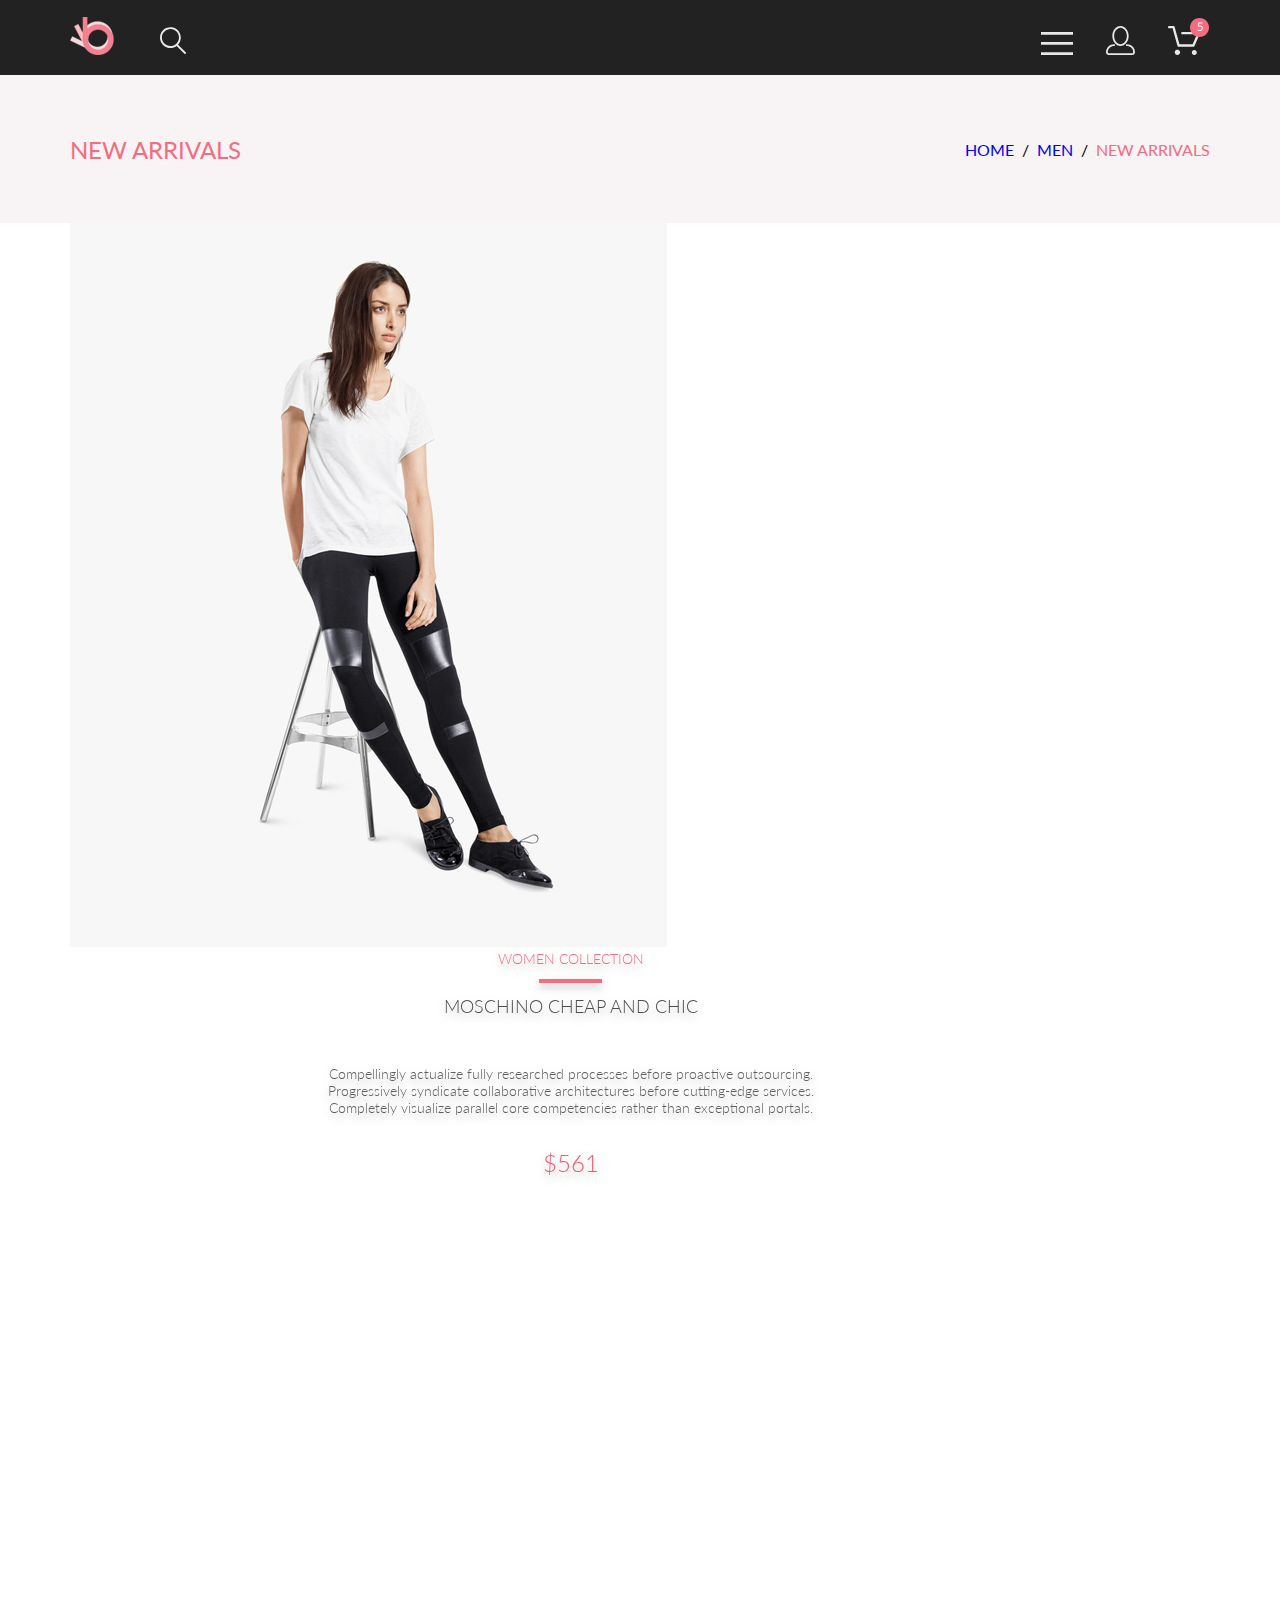
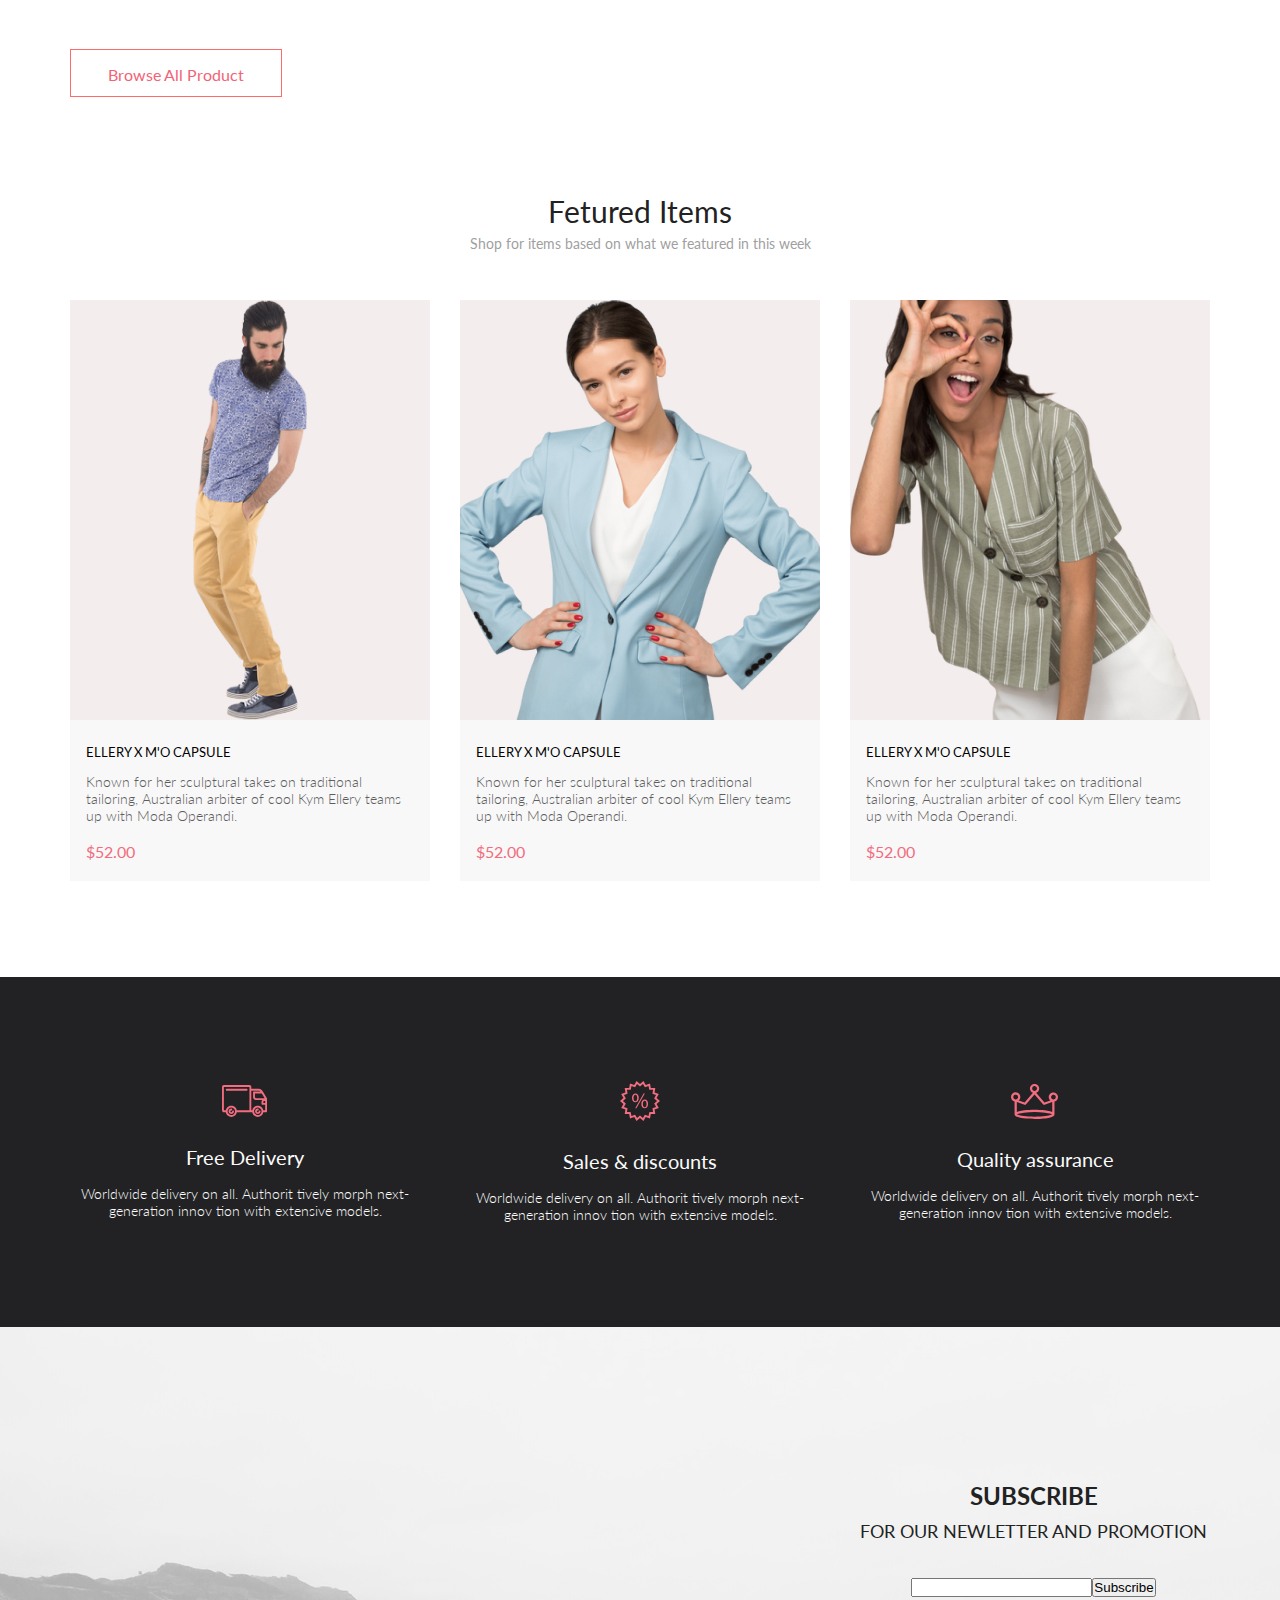
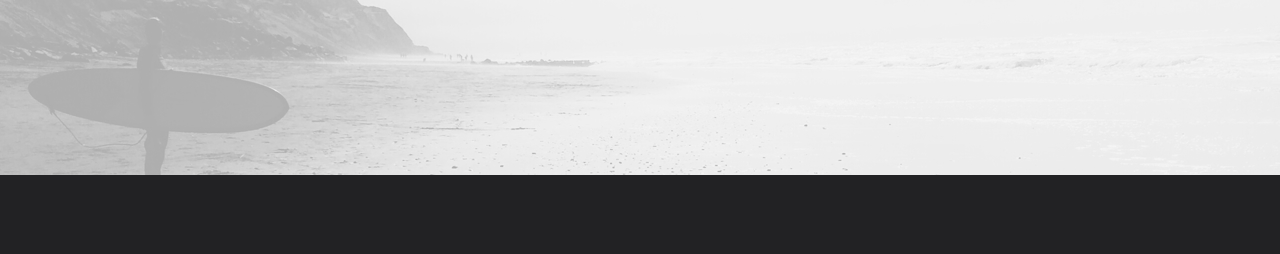
<file: product.html>
<!DOCTYPE html>
<html lang="en">

<head>
    <meta charset="UTF-8">
    <meta http-equiv="X-UA-Compatible" content="IE=edge">
    <meta name="viewport" content="width=device-width, initial-scale=1.0">
    <title>Document</title>
    <link rel="stylesheet" href="css/style.css">
    <link rel="preconnect" href="https://fonts.googleapis.com">
    <link rel="preconnect" href="https://fonts.gstatic.com" crossorigin>
    <link href="https://fonts.googleapis.com/css2?family=Lato:wght@700;900;800;300;400&display=swap" rel="stylesheet">
</head>

<body>
    <header class="header center">
        <div class="header__left">
            <a href="index.html"><svg width="44" height="38" viewBox="0 0 44 38" fill="none"
                    xmlns="http://www.w3.org/2000/svg" xmlns:xlink="http://www.w3.org/1999/xlink">
                    <rect width="44" height="38" fill="url(#pattern0)" />
                    <defs>
                        <pattern id="pattern0" patternContentUnits="objectBoundingBox" width="1" height="1">
                            <use xlink:href="#image0_128:53" transform="scale(0.0227273 0.0263158)" />
                        </pattern>
                        <image id="image0_128:53" width="44" height="38"
                            xlink:href="[data-uri]" />
                    </defs>
                </svg></a>
            <a href="#"><svg class="header__search" width="27" height="28" viewBox="0 0 27 28" fill="none"
                    xmlns="http://www.w3.org/2000/svg">
                    <path
                        d="M19.0596 17.6259C20.6713 15.8658 21.6282 13.6048 21.7698 11.2225C21.9113 8.84018 21.2288 6.48173 19.8369 4.54318C18.445 2.60463 16.4285 1.20404 14.126 0.576619C11.8234 -0.0508009 9.3751 0.13316 7.19217 1.09761C5.00923 2.06205 3.22463 3.74825 2.13804 5.87302C1.05145 7.9978 0.729054 10.4318 1.225 12.7661C1.72094 15.1005 3.00501 17.1932 4.86158 18.6927C6.71814 20.1922 9.03413 21.0072 11.4206 21.0009C13.673 21.004 15.8645 20.27 17.6606 18.9109L25.4086 26.7179C25.4941 26.807 25.5965 26.8781 25.7099 26.927C25.8232 26.9759 25.9452 27.0017 26.0686 27.0029C26.1923 27.0033 26.3148 26.9782 26.4283 26.9292C26.5419 26.8801 26.6441 26.8082 26.7286 26.7179C26.9025 26.537 26.9997 26.2958 26.9997 26.0449C26.9997 25.794 26.9025 25.5528 26.7286 25.3719L19.0596 17.6259ZM2.88662 10.5009C2.89946 8.81563 3.41094 7.17187 4.35659 5.77685C5.30224 4.38183 6.63972 3.29801 8.20044 2.662C9.76115 2.02599 11.4752 1.86627 13.1266 2.20298C14.7779 2.53969 16.2926 3.35775 17.4797 4.55404C18.6668 5.75033 19.4732 7.27129 19.7972 8.92519C20.1212 10.5791 19.9483 12.2919 19.3002 13.8476C18.6522 15.4034 17.5581 16.7325 16.1559 17.6674C14.7536 18.6023 13.1059 19.1011 11.4206 19.1009C9.14916 19.0901 6.97482 18.1784 5.37484 16.566C3.77486 14.9537 2.87998 12.7724 2.88662 10.5009Z"
                        fill="#E8E8E8" />
                </svg></a>
        </div>
        <div class="header__right">
            <a href="product.html"><svg width="32" height="23" viewBox="0 0 32 23" fill="none"
                    xmlns="http://www.w3.org/2000/svg">
                    <path d="M0 23V20.31H32V23H0ZM0 12.76V10.07H32V12.76H0ZM0 2.69V0H32V2.69H0Z" fill="#E8E8E8" />
                </svg></a>
            <a href="registration.html"><svg width="29" height="29" viewBox="0 0 29 29" fill="none"
                    xmlns="http://www.w3.org/2000/svg">
                    <path
                        d="M14.5 19.937C19 19.937 22.656 15.464 22.656 9.968C22.656 4.472 19 0 14.5 0C13.3631 0.0217413 12.2463 0.303398 11.2351 0.823397C10.2239 1.34339 9.34507 2.08794 8.66602 3C7.12663 4.99573 6.30819 7.45381 6.34399 9.974C6.34399 15.465 10 19.937 14.5 19.937ZM14.5 1.813C18 1.813 20.844 5.472 20.844 9.969C20.844 14.466 17.998 18.125 14.5 18.125C11.002 18.125 8.15603 14.465 8.15503 9.969C8.15403 5.473 11 1.813 14.5 1.813ZM20.844 18.125C20.6036 18.125 20.373 18.2205 20.203 18.3905C20.033 18.5605 19.9375 18.7911 19.9375 19.0315C19.9375 19.2719 20.033 19.5025 20.203 19.6725C20.373 19.8425 20.6036 19.938 20.844 19.938C22.526 19.9399 24.1386 20.6088 25.3279 21.7982C26.5172 22.9875 27.1861 24.6 27.188 26.282C27.1875 26.5221 27.0918 26.7523 26.922 26.9221C26.7522 27.0918 26.5221 27.1875 26.282 27.188H2.71997C2.47985 27.1875 2.24975 27.0918 2.07996 26.9221C1.91016 26.7523 1.81449 26.5221 1.81396 26.282C1.81608 24.6001 2.48517 22.9877 3.67444 21.7985C4.86371 20.6092 6.47608 19.9401 8.15796 19.938C8.39824 19.938 8.62868 19.8425 8.79858 19.6726C8.96849 19.5027 9.06396 19.2723 9.06396 19.032C9.06396 18.7917 8.96849 18.5613 8.79858 18.3914C8.62868 18.2215 8.39824 18.126 8.15796 18.126C5.99541 18.1279 3.92201 18.9875 2.39258 20.5164C0.863144 22.0453 0.00264777 24.1185 0 26.281C0.000794067 27.0019 0.287502 27.693 0.797241 28.2027C1.30698 28.7125 1.99811 28.9992 2.71899 29H26.282C27.0027 28.9989 27.6936 28.7121 28.2031 28.2024C28.7126 27.6927 28.9992 27.0017 29 26.281C28.9974 24.1187 28.1372 22.0457 26.6083 20.5168C25.0793 18.9878 23.0063 18.1276 20.844 18.125Z"
                        fill="#E8E8E8" />
                </svg></a>
            <a href="#"><svg width="42" height="37" viewBox="0 0 42 37" fill="none" xmlns="http://www.w3.org/2000/svg">
                    <path
                        d="M26.2009 37C25.5532 36.9738 24.9415 36.6948 24.4972 36.2227C24.0529 35.7506 23.8114 35.1232 23.8245 34.475C23.8376 33.8269 24.1043 33.2097 24.5673 32.7559C25.0303 32.3022 25.6527 32.048 26.301 32.048C26.9493 32.048 27.5717 32.3022 28.0347 32.7559C28.4977 33.2097 28.7644 33.8269 28.7775 34.475C28.7906 35.1232 28.549 35.7506 28.1047 36.2227C27.6604 36.6948 27.0488 36.9738 26.401 37H26.2009ZM6.75293 34.32C6.75293 33.79 6.91011 33.2718 7.20459 32.8311C7.49907 32.3904 7.91764 32.0469 8.40735 31.844C8.89705 31.6412 9.43594 31.5881 9.95581 31.6915C10.4757 31.7949 10.9532 32.0502 11.328 32.425C11.7028 32.7998 11.9581 33.2773 12.0615 33.7972C12.1649 34.317 12.1118 34.8559 11.9089 35.3456C11.7061 35.8353 11.3626 36.2539 10.9219 36.5483C10.4812 36.8428 9.96304 37 9.43298 37C9.08087 37.0003 8.73212 36.9311 8.40674 36.7966C8.08136 36.662 7.78569 36.4646 7.53662 36.2158C7.28755 35.9669 7.09001 35.6713 6.9552 35.3461C6.82039 35.0208 6.75098 34.6721 6.75098 34.32H6.75293ZM10.553 28.686C10.2935 28.6868 10.0409 28.6024 9.83411 28.4457C9.62727 28.2891 9.47758 28.0689 9.40796 27.819L4.57495 10.364H1.18201C0.868521 10.364 0.567859 10.2395 0.346191 10.0178C0.124523 9.79614 0 9.49549 0 9.18201C0 8.86852 0.124523 8.56787 0.346191 8.3462C0.567859 8.12454 0.868521 8.00001 1.18201 8.00001H5.46301C5.7225 7.99919 5.97504 8.08372 6.18176 8.24057C6.38848 8.39742 6.53784 8.61788 6.60693 8.86801L11.4399 26.323H24.6179L29.001 16.275H14.401C14.2428 16.2796 14.0854 16.2524 13.9379 16.1951C13.7904 16.1377 13.6559 16.0513 13.5424 15.9411C13.4288 15.8308 13.3386 15.6989 13.277 15.5532C13.2154 15.4074 13.1836 15.2508 13.1836 15.0925C13.1836 14.9343 13.2154 14.7776 13.277 14.6319C13.3386 14.4861 13.4288 14.3542 13.5424 14.2439C13.6559 14.1337 13.7904 14.0473 13.9379 13.9899C14.0854 13.9326 14.2428 13.9054 14.401 13.91H30.814C31.0097 13.91 31.2022 13.9587 31.3744 14.0517C31.5465 14.1448 31.6928 14.2793 31.7999 14.443C31.9078 14.6073 31.9734 14.7957 31.9908 14.9914C32.0083 15.1872 31.9771 15.3842 31.9 15.565L26.495 27.977C26.4026 28.1876 26.251 28.3668 26.0585 28.4927C25.866 28.6186 25.641 28.6858 25.411 28.686H10.553Z"
                        fill="#E8E8E8" />
                    <path
                        d="M31.502 19C36.7487 19 41.002 14.7467 41.002 9.5C41.002 4.25329 36.7487 0 31.502 0C26.2552 0 22.002 4.25329 22.002 9.5C22.002 14.7467 26.2552 19 31.502 19Z"
                        fill="#F16D7F" />
                    <path
                        d="M30.8146 7.648C31.2626 7.552 31.6746 7.504 32.0506 7.504C32.4986 7.504 32.8946 7.57 33.2386 7.702C33.5826 7.834 33.8686 8.016 34.0966 8.248C34.3286 8.48 34.5026 8.754 34.6186 9.07C34.7386 9.386 34.7986 9.73 34.7986 10.102C34.7986 10.558 34.7186 10.97 34.5586 11.338C34.4026 11.706 34.1846 12.022 33.9046 12.286C33.6286 12.546 33.3026 12.746 32.9266 12.886C32.5506 13.026 32.1446 13.096 31.7086 13.096C31.4566 13.096 31.2146 13.07 30.9826 13.018C30.7506 12.97 30.5326 12.904 30.3286 12.82C30.1286 12.736 29.9426 12.64 29.7706 12.532C29.5986 12.424 29.4466 12.31 29.3146 12.19L29.6446 11.734C29.7166 11.63 29.8106 11.578 29.9266 11.578C30.0066 11.578 30.0966 11.61 30.1966 11.674C30.2966 11.734 30.4186 11.802 30.5626 11.878C30.7066 11.954 30.8746 12.024 31.0666 12.088C31.2626 12.148 31.4946 12.178 31.7626 12.178C32.0626 12.178 32.3326 12.13 32.5726 12.034C32.8126 11.938 33.0186 11.802 33.1906 11.626C33.3626 11.446 33.4946 11.232 33.5866 10.984C33.6786 10.736 33.7246 10.458 33.7246 10.15C33.7246 9.882 33.6846 9.64 33.6046 9.424C33.5286 9.208 33.4106 9.024 33.2506 8.872C33.0946 8.72 32.8986 8.602 32.6626 8.518C32.4266 8.434 32.1506 8.392 31.8346 8.392C31.6186 8.392 31.3926 8.41 31.1566 8.446C30.9246 8.482 30.6866 8.54 30.4426 8.62L29.7706 8.422L30.4606 4.402H34.5346V4.87C34.5346 5.022 34.4866 5.148 34.3906 5.248C34.2986 5.344 34.1386 5.392 33.9106 5.392H31.2106L30.8146 7.648Z"
                        fill="white" />
                </svg></a>
        </div>
    </header>
    <section class="breadcramb center">
        <h3 class="breadcramb__h3">NEW ARRIVALS</h3>
        <nav>
            <ul class="breadcramb__nav">
                <li class="breadcramb__li"><a href="#" class="top__links">HOME</a></li>
                <li class="breadcramb__li"><a href="#" class="top__links">MEN</a></li>
                <li class="breadcramb__li"><a href="#" class="top__links">NEW ARRIVALS</a></li>
            </ul>
        </nav>
    </section>
    <section class="slide center">
        <div class="slide__img">
            <img class="slide__photo" src="/img/slide_img.jpg" alt="slide">
        </div>
    </section>
    <section class="description">
        <article class="description__collection">
            <h3 class="description__h3">WOMEN COLLECTION</h3>
            <div class="description__border"></div>
            <h2 class="description__h2">MOSCHINO CHEAP AND CHIC</h2>
            <p class="description__text_p">Compellingly actualize fully researched processes before proactive outsourcing. Progressively syndicate collaborative architectures before cutting-edge services. Completely visualize parallel core competencies rather than exceptional portals. </p>
            <p class="description__price_p">$561</p>
        </article>
    </section>
    <div class="sale center">
        <div class="sale__top">
            <a class="product__button" href="product.html">Browse All Product</a>
        </div>
        <section class="main center">
            <h2 class="main__h2">Fetured Items</h2>
            <p class="main__p">Shop for items based on what we featured in this week</p>
        </section>
        <section class="product-box center">

            <div class="product">
                <a class="product__link" href="#"><img class="product__img" src="img/card4.jpg"></a>
                <div class="product__content">
                    <h3 class="product__h3">ELLERY X M'O CAPSULE</h3>
                    <p class="product__text_p">Known for her sculptural takes on traditional tailoring, Australian
                        arbiter of cool Kym Ellery teams up with Moda Operandi.</p>
                    <p class="product__price_p">$52.00</p>
                </div>
                <a href="#" class="product__add"><svg class="product__cart" width="27" height="25" viewBox="0 0 27 25"
                        fill="none" xmlns="http://www.w3.org/2000/svg">
                        <path
                            d="M21.9509 23.2667H21.8386C21.2294 23.2667 20.7177 22.7671 20.6735 22.1294C20.629 21.4607 21.1175 20.8785 21.7626 20.8346C21.788 20.8329 21.8145 20.832 21.8405 20.832C22.4575 20.832 22.9743 21.3219 23.0201 21.9487C23.0319 22.1971 22.9914 22.5514 22.736 22.8439L22.73 22.8507L22.7242 22.8575C22.5275 23.0912 22.2607 23.2321 21.9509 23.2667ZM8.21887 23.2604C7.5683 23.2604 7.03906 22.7174 7.03906 22.05C7.03906 21.3832 7.5683 20.8406 8.21887 20.8406C8.86945 20.8406 9.39868 21.3832 9.39868 22.05C9.39868 22.7174 8.86945 23.2604 8.21887 23.2604Z"
                            fill="white" />
                        <path
                            d="M21.876 22.2662C21.921 22.2549 21.9423 22.2339 21.96 22.2129C21.9678 22.2037 21.9756 22.1946 21.9835 22.1855C22.02 22.1438 22.0233 22.0553 22.0224 22.0105C22.0092 21.9044 21.9185 21.8315 21.8412 21.8315C21.8375 21.8315 21.8336 21.8317 21.8312 21.8318C21.7531 21.8372 21.6653 21.9409 21.6719 22.0625C21.6813 22.1793 21.7675 22.2662 21.8392 22.2662H21.876ZM8.21954 22.2599C8.31873 22.2599 8.39935 22.1655 8.39935 22.0496C8.39935 21.9341 8.31873 21.8401 8.21954 21.8401C8.12042 21.8401 8.03973 21.9341 8.03973 22.0496C8.03973 22.1655 8.12042 22.2599 8.21954 22.2599ZM21.9995 24.2662C21.9517 24.2662 21.8878 24.2662 21.8392 24.2662C20.7017 24.2662 19.7567 23.3545 19.6765 22.198C19.5964 20.9929 20.4937 19.9183 21.6953 19.8364C21.7441 19.8331 21.7928 19.8315 21.8412 19.8315C22.9799 19.8315 23.9413 20.7324 24.019 21.8884C24.0505 22.4915 23.8741 23.0612 23.4898 23.5012C23.1055 23.9575 22.5764 24.2177 21.9995 24.2662ZM8.21954 24.2599C7.01532 24.2599 6.03973 23.2709 6.03973 22.0496C6.03973 20.8291 7.01532 19.8401 8.21954 19.8401C9.42371 19.8401 10.3994 20.8291 10.3994 22.0496C10.3994 23.2709 9.42371 24.2599 8.21954 24.2599ZM21.1984 17.3938H9.13306C8.70013 17.3938 8.31586 17.1005 8.20331 16.6775L4.27753 2.24768H1.52173C0.993408 2.24768 0.560547 1.80859 0.560547 1.27039C0.560547 0.733032 0.993408 0.292969 1.52173 0.292969H4.99933C5.43134 0.292969 5.81561 0.586304 5.9281 1.01025L9.85394 15.4391H20.5576L24.1144 7.13379H12.2578C11.7286 7.13379 11.2957 6.69373 11.2957 6.15649C11.2957 5.61914 11.7286 5.17908 12.2578 5.17908H25.5886C25.9091 5.17908 26.2141 5.34192 26.3896 5.61914C26.566 5.89539 26.5984 6.23743 26.4697 6.547L22.0795 16.807C21.9193 17.1653 21.5827 17.3938 21.1984 17.3938Z"
                            fill="white" />
                        <path
                            d="M21.876 22.2662C21.921 22.2549 21.9423 22.2339 21.96 22.2129C21.9678 22.2037 21.9756 22.1946 21.9835 22.1855C22.02 22.1438 22.0233 22.0553 22.0224 22.0105C22.0092 21.9044 21.9185 21.8315 21.8412 21.8315C21.8375 21.8315 21.8336 21.8317 21.8312 21.8318C21.7531 21.8372 21.6653 21.9409 21.6719 22.0625C21.6813 22.1793 21.7675 22.2662 21.8392 22.2662H21.876ZM8.21954 22.2599C8.31873 22.2599 8.39935 22.1655 8.39935 22.0496C8.39935 21.9341 8.31873 21.8401 8.21954 21.8401C8.12042 21.8401 8.03973 21.9341 8.03973 22.0496C8.03973 22.1655 8.12042 22.2599 8.21954 22.2599ZM21.9995 24.2662C21.9517 24.2662 21.8878 24.2662 21.8392 24.2662C20.7017 24.2662 19.7567 23.3545 19.6765 22.198C19.5964 20.9929 20.4937 19.9183 21.6953 19.8364C21.7441 19.8331 21.7928 19.8315 21.8412 19.8315C22.9799 19.8315 23.9413 20.7324 24.019 21.8884C24.0505 22.4915 23.8741 23.0612 23.4898 23.5012C23.1055 23.9575 22.5764 24.2177 21.9995 24.2662ZM8.21954 24.2599C7.01532 24.2599 6.03973 23.2709 6.03973 22.0496C6.03973 20.8291 7.01532 19.8401 8.21954 19.8401C9.42371 19.8401 10.3994 20.8291 10.3994 22.0496C10.3994 23.2709 9.42371 24.2599 8.21954 24.2599ZM21.1984 17.3938H9.13306C8.70013 17.3938 8.31586 17.1005 8.20331 16.6775L4.27753 2.24768H1.52173C0.993408 2.24768 0.560547 1.80859 0.560547 1.27039C0.560547 0.733032 0.993408 0.292969 1.52173 0.292969H4.99933C5.43134 0.292969 5.81561 0.586304 5.9281 1.01025L9.85394 15.4391H20.5576L24.1144 7.13379H12.2578C11.7286 7.13379 11.2957 6.69373 11.2957 6.15649C11.2957 5.61914 11.7286 5.17908 12.2578 5.17908H25.5886C25.9091 5.17908 26.2141 5.34192 26.3896 5.61914C26.566 5.89539 26.5984 6.23743 26.4697 6.547L22.0795 16.807C21.9193 17.1653 21.5827 17.3938 21.1984 17.3938Z"
                            fill="white" />
                    </svg>
                    Add to Cart</a>
            </div>
            <div class="product">
                <a class="product__link" href="#"><img class="product__img" src="img/card5.jpg"></a>
                <div class="product__content">
                    <h3 class="product__h3">ELLERY X M'O CAPSULE</h3>
                    <p class="product__text_p">Known for her sculptural takes on traditional tailoring, Australian
                        arbiter of cool Kym Ellery teams up with Moda Operandi.</p>
                    <p class="product__price_p">$52.00</p>
                </div>
                <a href="#" class="product__add"><svg class="product__cart" width="27" height="25" viewBox="0 0 27 25"
                        fill="none" xmlns="http://www.w3.org/2000/svg">
                        <path
                            d="M21.9509 23.2667H21.8386C21.2294 23.2667 20.7177 22.7671 20.6735 22.1294C20.629 21.4607 21.1175 20.8785 21.7626 20.8346C21.788 20.8329 21.8145 20.832 21.8405 20.832C22.4575 20.832 22.9743 21.3219 23.0201 21.9487C23.0319 22.1971 22.9914 22.5514 22.736 22.8439L22.73 22.8507L22.7242 22.8575C22.5275 23.0912 22.2607 23.2321 21.9509 23.2667ZM8.21887 23.2604C7.5683 23.2604 7.03906 22.7174 7.03906 22.05C7.03906 21.3832 7.5683 20.8406 8.21887 20.8406C8.86945 20.8406 9.39868 21.3832 9.39868 22.05C9.39868 22.7174 8.86945 23.2604 8.21887 23.2604Z"
                            fill="white" />
                        <path
                            d="M21.876 22.2662C21.921 22.2549 21.9423 22.2339 21.96 22.2129C21.9678 22.2037 21.9756 22.1946 21.9835 22.1855C22.02 22.1438 22.0233 22.0553 22.0224 22.0105C22.0092 21.9044 21.9185 21.8315 21.8412 21.8315C21.8375 21.8315 21.8336 21.8317 21.8312 21.8318C21.7531 21.8372 21.6653 21.9409 21.6719 22.0625C21.6813 22.1793 21.7675 22.2662 21.8392 22.2662H21.876ZM8.21954 22.2599C8.31873 22.2599 8.39935 22.1655 8.39935 22.0496C8.39935 21.9341 8.31873 21.8401 8.21954 21.8401C8.12042 21.8401 8.03973 21.9341 8.03973 22.0496C8.03973 22.1655 8.12042 22.2599 8.21954 22.2599ZM21.9995 24.2662C21.9517 24.2662 21.8878 24.2662 21.8392 24.2662C20.7017 24.2662 19.7567 23.3545 19.6765 22.198C19.5964 20.9929 20.4937 19.9183 21.6953 19.8364C21.7441 19.8331 21.7928 19.8315 21.8412 19.8315C22.9799 19.8315 23.9413 20.7324 24.019 21.8884C24.0505 22.4915 23.8741 23.0612 23.4898 23.5012C23.1055 23.9575 22.5764 24.2177 21.9995 24.2662ZM8.21954 24.2599C7.01532 24.2599 6.03973 23.2709 6.03973 22.0496C6.03973 20.8291 7.01532 19.8401 8.21954 19.8401C9.42371 19.8401 10.3994 20.8291 10.3994 22.0496C10.3994 23.2709 9.42371 24.2599 8.21954 24.2599ZM21.1984 17.3938H9.13306C8.70013 17.3938 8.31586 17.1005 8.20331 16.6775L4.27753 2.24768H1.52173C0.993408 2.24768 0.560547 1.80859 0.560547 1.27039C0.560547 0.733032 0.993408 0.292969 1.52173 0.292969H4.99933C5.43134 0.292969 5.81561 0.586304 5.9281 1.01025L9.85394 15.4391H20.5576L24.1144 7.13379H12.2578C11.7286 7.13379 11.2957 6.69373 11.2957 6.15649C11.2957 5.61914 11.7286 5.17908 12.2578 5.17908H25.5886C25.9091 5.17908 26.2141 5.34192 26.3896 5.61914C26.566 5.89539 26.5984 6.23743 26.4697 6.547L22.0795 16.807C21.9193 17.1653 21.5827 17.3938 21.1984 17.3938Z"
                            fill="white" />
                        <path
                            d="M21.876 22.2662C21.921 22.2549 21.9423 22.2339 21.96 22.2129C21.9678 22.2037 21.9756 22.1946 21.9835 22.1855C22.02 22.1438 22.0233 22.0553 22.0224 22.0105C22.0092 21.9044 21.9185 21.8315 21.8412 21.8315C21.8375 21.8315 21.8336 21.8317 21.8312 21.8318C21.7531 21.8372 21.6653 21.9409 21.6719 22.0625C21.6813 22.1793 21.7675 22.2662 21.8392 22.2662H21.876ZM8.21954 22.2599C8.31873 22.2599 8.39935 22.1655 8.39935 22.0496C8.39935 21.9341 8.31873 21.8401 8.21954 21.8401C8.12042 21.8401 8.03973 21.9341 8.03973 22.0496C8.03973 22.1655 8.12042 22.2599 8.21954 22.2599ZM21.9995 24.2662C21.9517 24.2662 21.8878 24.2662 21.8392 24.2662C20.7017 24.2662 19.7567 23.3545 19.6765 22.198C19.5964 20.9929 20.4937 19.9183 21.6953 19.8364C21.7441 19.8331 21.7928 19.8315 21.8412 19.8315C22.9799 19.8315 23.9413 20.7324 24.019 21.8884C24.0505 22.4915 23.8741 23.0612 23.4898 23.5012C23.1055 23.9575 22.5764 24.2177 21.9995 24.2662ZM8.21954 24.2599C7.01532 24.2599 6.03973 23.2709 6.03973 22.0496C6.03973 20.8291 7.01532 19.8401 8.21954 19.8401C9.42371 19.8401 10.3994 20.8291 10.3994 22.0496C10.3994 23.2709 9.42371 24.2599 8.21954 24.2599ZM21.1984 17.3938H9.13306C8.70013 17.3938 8.31586 17.1005 8.20331 16.6775L4.27753 2.24768H1.52173C0.993408 2.24768 0.560547 1.80859 0.560547 1.27039C0.560547 0.733032 0.993408 0.292969 1.52173 0.292969H4.99933C5.43134 0.292969 5.81561 0.586304 5.9281 1.01025L9.85394 15.4391H20.5576L24.1144 7.13379H12.2578C11.7286 7.13379 11.2957 6.69373 11.2957 6.15649C11.2957 5.61914 11.7286 5.17908 12.2578 5.17908H25.5886C25.9091 5.17908 26.2141 5.34192 26.3896 5.61914C26.566 5.89539 26.5984 6.23743 26.4697 6.547L22.0795 16.807C21.9193 17.1653 21.5827 17.3938 21.1984 17.3938Z"
                            fill="white" />
                    </svg>
                    Add to Cart</a>
            </div>
            <div class="product">
                <a class="product__link" href="#"><img class="product__img" src="img/card6.jpg"></a>
                <div class="product__content">
                    <h3 class="product__h3">ELLERY X M'O CAPSULE</h3>
                    <p class="product__text_p">Known for her sculptural takes on traditional tailoring, Australian
                        arbiter of cool Kym Ellery teams up with Moda Operandi.</p>
                    <p class="product__price_p">$52.00</p>
                </div>
                <a href="#" class="product__add"><svg class="product__cart" width="27" height="25" viewBox="0 0 27 25"
                        fill="none" xmlns="http://www.w3.org/2000/svg">
                        <path
                            d="M21.9509 23.2667H21.8386C21.2294 23.2667 20.7177 22.7671 20.6735 22.1294C20.629 21.4607 21.1175 20.8785 21.7626 20.8346C21.788 20.8329 21.8145 20.832 21.8405 20.832C22.4575 20.832 22.9743 21.3219 23.0201 21.9487C23.0319 22.1971 22.9914 22.5514 22.736 22.8439L22.73 22.8507L22.7242 22.8575C22.5275 23.0912 22.2607 23.2321 21.9509 23.2667ZM8.21887 23.2604C7.5683 23.2604 7.03906 22.7174 7.03906 22.05C7.03906 21.3832 7.5683 20.8406 8.21887 20.8406C8.86945 20.8406 9.39868 21.3832 9.39868 22.05C9.39868 22.7174 8.86945 23.2604 8.21887 23.2604Z"
                            fill="white" />
                        <path
                            d="M21.876 22.2662C21.921 22.2549 21.9423 22.2339 21.96 22.2129C21.9678 22.2037 21.9756 22.1946 21.9835 22.1855C22.02 22.1438 22.0233 22.0553 22.0224 22.0105C22.0092 21.9044 21.9185 21.8315 21.8412 21.8315C21.8375 21.8315 21.8336 21.8317 21.8312 21.8318C21.7531 21.8372 21.6653 21.9409 21.6719 22.0625C21.6813 22.1793 21.7675 22.2662 21.8392 22.2662H21.876ZM8.21954 22.2599C8.31873 22.2599 8.39935 22.1655 8.39935 22.0496C8.39935 21.9341 8.31873 21.8401 8.21954 21.8401C8.12042 21.8401 8.03973 21.9341 8.03973 22.0496C8.03973 22.1655 8.12042 22.2599 8.21954 22.2599ZM21.9995 24.2662C21.9517 24.2662 21.8878 24.2662 21.8392 24.2662C20.7017 24.2662 19.7567 23.3545 19.6765 22.198C19.5964 20.9929 20.4937 19.9183 21.6953 19.8364C21.7441 19.8331 21.7928 19.8315 21.8412 19.8315C22.9799 19.8315 23.9413 20.7324 24.019 21.8884C24.0505 22.4915 23.8741 23.0612 23.4898 23.5012C23.1055 23.9575 22.5764 24.2177 21.9995 24.2662ZM8.21954 24.2599C7.01532 24.2599 6.03973 23.2709 6.03973 22.0496C6.03973 20.8291 7.01532 19.8401 8.21954 19.8401C9.42371 19.8401 10.3994 20.8291 10.3994 22.0496C10.3994 23.2709 9.42371 24.2599 8.21954 24.2599ZM21.1984 17.3938H9.13306C8.70013 17.3938 8.31586 17.1005 8.20331 16.6775L4.27753 2.24768H1.52173C0.993408 2.24768 0.560547 1.80859 0.560547 1.27039C0.560547 0.733032 0.993408 0.292969 1.52173 0.292969H4.99933C5.43134 0.292969 5.81561 0.586304 5.9281 1.01025L9.85394 15.4391H20.5576L24.1144 7.13379H12.2578C11.7286 7.13379 11.2957 6.69373 11.2957 6.15649C11.2957 5.61914 11.7286 5.17908 12.2578 5.17908H25.5886C25.9091 5.17908 26.2141 5.34192 26.3896 5.61914C26.566 5.89539 26.5984 6.23743 26.4697 6.547L22.0795 16.807C21.9193 17.1653 21.5827 17.3938 21.1984 17.3938Z"
                            fill="white" />
                        <path
                            d="M21.876 22.2662C21.921 22.2549 21.9423 22.2339 21.96 22.2129C21.9678 22.2037 21.9756 22.1946 21.9835 22.1855C22.02 22.1438 22.0233 22.0553 22.0224 22.0105C22.0092 21.9044 21.9185 21.8315 21.8412 21.8315C21.8375 21.8315 21.8336 21.8317 21.8312 21.8318C21.7531 21.8372 21.6653 21.9409 21.6719 22.0625C21.6813 22.1793 21.7675 22.2662 21.8392 22.2662H21.876ZM8.21954 22.2599C8.31873 22.2599 8.39935 22.1655 8.39935 22.0496C8.39935 21.9341 8.31873 21.8401 8.21954 21.8401C8.12042 21.8401 8.03973 21.9341 8.03973 22.0496C8.03973 22.1655 8.12042 22.2599 8.21954 22.2599ZM21.9995 24.2662C21.9517 24.2662 21.8878 24.2662 21.8392 24.2662C20.7017 24.2662 19.7567 23.3545 19.6765 22.198C19.5964 20.9929 20.4937 19.9183 21.6953 19.8364C21.7441 19.8331 21.7928 19.8315 21.8412 19.8315C22.9799 19.8315 23.9413 20.7324 24.019 21.8884C24.0505 22.4915 23.8741 23.0612 23.4898 23.5012C23.1055 23.9575 22.5764 24.2177 21.9995 24.2662ZM8.21954 24.2599C7.01532 24.2599 6.03973 23.2709 6.03973 22.0496C6.03973 20.8291 7.01532 19.8401 8.21954 19.8401C9.42371 19.8401 10.3994 20.8291 10.3994 22.0496C10.3994 23.2709 9.42371 24.2599 8.21954 24.2599ZM21.1984 17.3938H9.13306C8.70013 17.3938 8.31586 17.1005 8.20331 16.6775L4.27753 2.24768H1.52173C0.993408 2.24768 0.560547 1.80859 0.560547 1.27039C0.560547 0.733032 0.993408 0.292969 1.52173 0.292969H4.99933C5.43134 0.292969 5.81561 0.586304 5.9281 1.01025L9.85394 15.4391H20.5576L24.1144 7.13379H12.2578C11.7286 7.13379 11.2957 6.69373 11.2957 6.15649C11.2957 5.61914 11.7286 5.17908 12.2578 5.17908H25.5886C25.9091 5.17908 26.2141 5.34192 26.3896 5.61914C26.566 5.89539 26.5984 6.23743 26.4697 6.547L22.0795 16.807C21.9193 17.1653 21.5827 17.3938 21.1984 17.3938Z"
                            fill="white" />
                    </svg>
                    Add to Cart</a>
            </div>

        </section>
    </div>
    <section class="stock center">
        <article class="stock__item">
            <svg width="46" height="32" viewBox="0 0 46 32" fill="none" xmlns="http://www.w3.org/2000/svg">
                <path
                    d="M30.2873 27.2429H14.8103C14.6031 28.5509 13.936 29.742 12.929 30.6021C11.922 31.4621 10.6411 31.9346 9.31682 31.9346C7.99252 31.9346 6.71166 31.4621 5.70464 30.6021C4.69762 29.742 4.03052 28.5509 3.82332 27.2429H1.88631C1.39149 27.2397 0.918139 27.0404 0.570025 26.6887C0.221911 26.337 0.0274507 25.8618 0.0293142 25.3669V1.87695C0.0271852 1.38195 0.221516 0.906335 0.569658 0.554443C0.917801 0.202551 1.39131 0.00317363 1.88631 0H27.4373C27.9322 0.00317353 28.4056 0.202522 28.7536 0.554443C29.1016 0.906364 29.2957 1.38204 29.2933 1.87695V3.78198H36.4143C36.4947 3.78164 36.5747 3.79208 36.6523 3.81299C38.9523 4.01299 40.1093 5.2129 41.3293 7.2749L44.8883 13.3689C44.9732 13.5136 45.018 13.6782 45.0183 13.8459V26.304C45.0194 26.5515 44.9221 26.7892 44.7479 26.9651C44.5738 27.141 44.3369 27.2406 44.0893 27.2419H41.2753C41.0681 28.5499 40.401 29.741 39.394 30.6011C38.387 31.4611 37.1061 31.9336 35.7818 31.9336C34.4575 31.9336 33.1767 31.4611 32.1696 30.6011C31.1626 29.741 30.4955 28.5499 30.2883 27.2419L30.2873 27.2429ZM32.0653 26.304C32.0732 27.0369 32.2977 27.7511 32.7107 28.3567C33.1236 28.9623 33.7065 29.4322 34.3859 29.7073C35.0653 29.9824 35.811 30.0503 36.5289 29.9026C37.2469 29.7548 37.9051 29.398 38.4207 28.877C38.9363 28.3559 39.2862 27.6941 39.4265 26.9746C39.5667 26.2551 39.491 25.5103 39.2088 24.8337C38.9267 24.1572 38.4507 23.5794 37.8408 23.1729C37.2309 22.7663 36.5143 22.5491 35.7813 22.5488C34.791 22.5552 33.8436 22.9543 33.1469 23.6582C32.4503 24.3621 32.0613 25.3136 32.0653 26.304ZM5.60134 26.304C5.60923 27.0369 5.83376 27.7511 6.24669 28.3567C6.65962 28.9623 7.2425 29.4322 7.92192 29.7073C8.60135 29.9824 9.34697 30.0503 10.0649 29.9026C10.7829 29.7548 11.4411 29.398 11.9567 28.877C12.4723 28.3559 12.8222 27.6941 12.9625 26.9746C13.1027 26.2551 13.027 25.5103 12.7448 24.8337C12.4627 24.1572 11.9867 23.5794 11.3768 23.1729C10.7669 22.7663 10.0503 22.5491 9.31731 22.5488C8.32679 22.5549 7.37915 22.9537 6.6823 23.6577C5.98545 24.3617 5.59634 25.3134 5.60033 26.304H5.60134ZM41.2733 25.366H43.1593V19.7478H40.4233C40.3007 19.7473 40.1794 19.7227 40.0664 19.6753C39.9533 19.6279 39.8507 19.5586 39.7644 19.4714C39.6781 19.3843 39.6099 19.281 39.5635 19.1675C39.5172 19.054 39.4937 18.9324 39.4943 18.8098V16.9629C39.494 16.2423 39.7696 15.5488 40.2643 15.0249H33.8853C33.8081 15.0248 33.7312 15.015 33.6563 14.9958C32.9516 14.933 32.2961 14.6081 31.8194 14.0852C31.3428 13.5623 31.0798 12.8794 31.0823 12.1719V7.47192C31.0817 7.34927 31.1052 7.22758 31.1515 7.11401C31.1978 7.00044 31.2661 6.89725 31.3523 6.81006C31.4386 6.72286 31.5412 6.6535 31.6543 6.60596C31.7674 6.55841 31.8887 6.53361 32.0113 6.53296H38.4943C38.15 6.21428 37.7426 5.97123 37.2986 5.81982C36.8545 5.66842 36.3836 5.61187 35.9163 5.65381H29.2933V25.3618H30.2873C30.4945 24.0538 31.1616 22.8627 32.1687 22.0027C33.1757 21.1426 34.4565 20.6702 35.7808 20.6702C37.1051 20.6702 38.386 21.1426 39.393 22.0027C40.4 22.8627 41.0671 24.0538 41.2743 25.3618L41.2733 25.366ZM14.8093 25.366H27.4363V1.87598H1.88631V25.366H3.82332C4.03052 24.058 4.69762 22.8666 5.70464 22.0066C6.71166 21.1465 7.99252 20.6741 9.31682 20.6741C10.6411 20.6741 11.922 21.1465 12.929 22.0066C13.936 22.8666 14.6031 24.058 14.8103 25.366H14.8093ZM41.3513 16.9658V17.875H43.1593V16.0278H42.2803C42.0335 16.0294 41.7973 16.1288 41.6234 16.304C41.4495 16.4792 41.352 16.716 41.3523 16.9629L41.3513 16.9658ZM32.9383 12.1738C32.9372 12.4263 33.0363 12.6691 33.2139 12.8486C33.3914 13.0282 33.6328 13.13 33.8853 13.1318C33.9492 13.1317 34.0129 13.1384 34.0753 13.1519H42.6003L39.8343 8.41602H32.9343L32.9383 12.1738ZM33.0313 26.3059C33.0284 25.5734 33.3162 24.8695 33.8316 24.3489C34.3469 23.8283 35.0478 23.5333 35.7803 23.5288C36.0291 23.5288 36.2677 23.6278 36.4436 23.8037C36.6195 23.9796 36.7183 24.218 36.7183 24.4668C36.7183 24.7156 36.6195 24.9542 36.4436 25.1301C36.2677 25.306 36.0291 25.4048 35.7803 25.4048C35.602 25.4032 35.4272 25.4548 35.2782 25.5527C35.1291 25.6507 35.0125 25.7905 34.9432 25.9548C34.8738 26.1191 34.8548 26.3005 34.8887 26.4756C34.9225 26.6507 35.0076 26.8118 35.1331 26.9385C35.2586 27.0651 35.419 27.1516 35.5938 27.187C35.7686 27.2224 35.9499 27.2051 36.1149 27.1372C36.2798 27.0693 36.4208 26.9538 36.5201 26.8057C36.6193 26.6575 36.6723 26.4833 36.6723 26.3049C36.6723 26.0587 36.7701 25.8226 36.9443 25.6484C37.1184 25.4743 37.3546 25.3765 37.6008 25.3765C37.8471 25.3765 38.0832 25.4743 38.2574 25.6484C38.4315 25.8226 38.5293 26.0587 38.5293 26.3049C38.5293 27.0343 38.2396 27.7338 37.7239 28.2495C37.2081 28.7652 36.5087 29.0549 35.7793 29.0549C35.05 29.0549 34.3505 28.7652 33.8348 28.2495C33.319 27.7338 33.0293 27.0343 33.0293 26.3049L33.0313 26.3059ZM6.56731 26.3059C6.56438 25.5734 6.8522 24.8695 7.36757 24.3489C7.88294 23.8283 8.58378 23.5333 9.31633 23.5288C9.5651 23.5288 9.80369 23.6278 9.9796 23.8037C10.1555 23.9796 10.2543 24.218 10.2543 24.4668C10.2543 24.7156 10.1555 24.9542 9.9796 25.1301C9.80369 25.306 9.5651 25.4048 9.31633 25.4048C9.138 25.4032 8.96319 25.4548 8.81413 25.5527C8.66508 25.6507 8.54849 25.7905 8.47914 25.9548C8.4098 26.1191 8.39082 26.3005 8.42464 26.4756C8.45846 26.6507 8.54354 26.8118 8.66908 26.9385C8.79463 27.0651 8.95498 27.1516 9.12978 27.187C9.30458 27.2224 9.48595 27.2051 9.65087 27.1372C9.81579 27.0693 9.95683 26.9538 10.0561 26.8057C10.1553 26.6575 10.2083 26.4833 10.2083 26.3049C10.2083 26.0587 10.3061 25.8226 10.4803 25.6484C10.6544 25.4743 10.8906 25.3765 11.1368 25.3765C11.3831 25.3765 11.6193 25.4743 11.7934 25.6484C11.9675 25.8226 12.0653 26.0587 12.0653 26.3049C12.0653 27.0343 11.7756 27.7338 11.2599 28.2495C10.7441 28.7652 10.0447 29.0549 9.31532 29.0549C8.58598 29.0549 7.8865 28.7652 7.37078 28.2495C6.85505 27.7338 6.56532 27.0343 6.56532 26.3049L6.56731 26.3059ZM4.70934 5.65991C4.46056 5.65991 4.22198 5.56116 4.04607 5.38525C3.87016 5.20934 3.77132 4.9707 3.77132 4.72192C3.77132 4.47315 3.87016 4.2345 4.04607 4.05859C4.22198 3.88268 4.46056 3.78394 4.70934 3.78394H24.6093C24.8581 3.78394 25.0967 3.88268 25.2726 4.05859C25.4485 4.2345 25.5473 4.47315 25.5473 4.72192C25.5473 4.9707 25.4485 5.20934 25.2726 5.38525C25.0967 5.56116 24.8581 5.65991 24.6093 5.65991H4.70934Z"
                    fill="#F16D7F" />
            </svg>
            <h3 class="stock__h3">Free Delivery</h3>
            <div class="stock__heading"></div>
            <p class="stock__p">Worldwide delivery on all. Authorit tively morph next-generation innov tion with
                extensive models.</p>
        </article>
        <article class="stock__item">
            <svg width="40" height="40" viewBox="0 0 40 40" fill="none" xmlns="http://www.w3.org/2000/svg">
                <path
                    d="M19.994 37.0239L16.523 39.9238L14.235 36.0039L9.995 37.5159L9.17297 33.0359L4.67999 32.991L5.41199 28.491L1.20398 26.8909L3.414 22.925L0 19.96L3.41199 16.9929L1.20203 13.0278L5.41101 11.428L4.67798 6.93286L9.172 6.88892L9.99402 2.40894L14.234 3.91992L16.522 0L19.993 2.8999L23.464 0L25.753 3.9209L29.993 2.40894L30.814 6.88989L35.308 6.93481L34.576 11.4299L38.784 13.03L36.574 16.9958L39.986 19.9609L36.574 22.928L38.783 26.894L34.574 28.4939L35.307 32.988L30.812 33.033L29.991 37.5139L25.753 36.0029L23.464 39.9229L19.994 37.0239ZM21.2 35.541L22.961 37.012L24.122 35.022L24.914 33.666L26.382 34.189L28.533 34.957L28.95 32.6838L29.235 31.1289L30.796 31.113L33.078 31.092L32.706 28.8098L32.452 27.25L33.911 26.696L36.045 25.8828L34.925 23.873L34.159 22.498L35.342 21.4709L37.076 19.9609L35.343 18.4609L34.16 17.4319L34.926 16.0559L36.047 14.0449L33.913 13.2339L32.454 12.6809L32.709 11.1208L33.081 8.83984L30.799 8.81689L29.239 8.80103L28.954 7.24683L28.538 4.97388L26.386 5.74097L24.918 6.26392L24.125 4.90698L22.963 2.91699L21.201 4.38794L19.996 5.39282L18.791 4.38794L17.03 2.91699L15.869 4.90601L15.077 6.26294L13.608 5.73999L11.458 4.97192L11.04 7.24585L10.755 8.80005L9.19501 8.81592L6.914 8.83789L7.28601 11.1199L7.53998 12.678L6.08099 13.2329L3.94598 14.0439L5.06702 16.0549L5.83301 17.4299L4.65002 18.459L2.91602 19.967L4.64899 21.4739L5.83197 22.5029L5.06598 23.8779L3.94501 25.8879L6.078 26.698L7.53802 27.2529L7.28302 28.812L6.91199 31.0959L9.19299 31.1189L10.753 31.135L11.038 32.6899L11.455 34.9619L13.607 34.1948L15.076 33.6719L15.868 35.0288L17.03 37.019L18.791 35.5479L19.996 34.543L21.2 35.541ZM21.318 23.02C21.318 20.093 22.883 18.4648 24.777 18.4648C26.783 18.4648 28.077 20.0279 28.077 22.7949C28.077 25.8539 26.492 27.3718 24.662 27.3718C22.883 27.3718 21.338 25.922 21.318 23.02V23.02ZM22.839 22.9319C22.816 24.7829 23.521 26.1899 24.711 26.1899C25.988 26.1899 26.561 24.8049 26.561 22.8899C26.561 21.1249 26.054 19.6528 24.711 19.6528C23.5 19.6488 22.839 21.1029 22.839 22.9309V22.9319ZM15.194 27.332L23.609 12.613H24.842L16.427 27.332H15.194ZM11.979 16.99C11.979 14.09 13.542 12.458 15.437 12.458C17.437 12.458 18.763 14.022 18.763 16.79C18.763 19.848 17.177 21.365 15.327 21.365C13.544 21.365 12 19.915 11.979 16.991V16.99ZM13.521 16.9238C13.477 18.7748 14.162 20.1809 15.371 20.1829C16.648 20.1829 17.221 18.7988 17.221 16.8828C17.221 15.1168 16.714 13.645 15.371 13.645C14.162 13.642 13.521 15.092 13.521 16.925V16.9238Z"
                    fill="#F16D7F" />
            </svg>
            <h3 class="stock__h3">Sales & discounts</h3>
            <div class="stock__heading"></div>
            <p class="stock__p">Worldwide delivery on all. Authorit tively morph next-generation innov tion with
                extensive models.</p>
        </article>
        <article class="stock__item">
            <svg width="48" height="35" viewBox="0 0 48 35" fill="none" xmlns="http://www.w3.org/2000/svg">
                <path
                    d="M42.3938 8.53564C41.1774 8.52335 40.0058 8.99349 39.1351 9.84302C38.2644 10.6925 37.7655 11.8522 37.7479 13.0686C37.751 13.7086 37.892 14.3405 38.1612 14.9211C38.4304 15.5018 38.8215 16.0176 39.3079 16.4336L33.4479 18.4888L25.1089 8.80566C26.0042 8.50693 26.784 7.93646 27.3396 7.17358C27.8953 6.41071 28.1992 5.49331 28.2089 4.54956C28.1837 3.33432 27.6832 2.17743 26.8149 1.3269C25.9465 0.476377 24.7794 0 23.5639 0C22.3484 0 21.1813 0.476377 20.3129 1.3269C19.4446 2.17743 18.9441 3.33432 18.9189 4.54956C18.9285 5.48395 19.2261 6.39274 19.771 7.15186C20.316 7.91097 21.0817 8.48368 21.9639 8.79175L13.6119 18.4917L7.75396 16.4368C8.24003 16.0206 8.63074 15.5045 8.89959 14.9238C9.16843 14.3432 9.30908 13.7116 9.31194 13.0718C9.33497 12.195 9.10937 11.3296 8.6613 10.5757C8.21324 9.82172 7.56095 9.2099 6.77983 8.81104C5.99872 8.41217 5.12072 8.2424 4.24724 8.32153C3.37377 8.40067 2.54051 8.72555 1.8438 9.2583C1.14709 9.79105 0.61538 10.5101 0.310108 11.3323C0.00483695 12.1545 -0.0615238 13.0462 0.118702 13.9045C0.298928 14.7629 0.718349 15.5526 1.32854 16.1826C1.93873 16.8126 2.7148 17.2571 3.56694 17.4646V29.7556C3.5743 29.8376 3.59101 29.9184 3.61687 29.9966C3.58394 30.1233 3.56721 30.2538 3.56694 30.3848C3.56694 34.7968 21.4859 34.9268 23.5289 34.9268C25.5719 34.9268 43.4909 34.7978 43.4909 30.3848C43.4902 30.2539 43.4733 30.1234 43.4408 29.9966C43.4685 29.9189 43.4853 29.8379 43.4909 29.7556V17.4646C44.5898 17.2244 45.5595 16.5828 46.2103 15.6653C46.861 14.7478 47.1458 13.6204 47.0091 12.5039C46.8724 11.3874 46.3239 10.3621 45.471 9.62866C44.6181 8.89526 43.5223 8.50653 42.3979 8.53857L42.3938 8.53564ZM21.1749 4.55176C21.1633 4.07755 21.2934 3.61062 21.5485 3.21069C21.8036 2.81076 22.172 2.49591 22.6069 2.3064C23.0417 2.11688 23.5232 2.06132 23.9898 2.14673C24.4564 2.23214 24.887 2.45463 25.2265 2.78589C25.566 3.11715 25.7991 3.542 25.8959 4.00635C25.9928 4.4707 25.9491 4.95345 25.7703 5.39282C25.5916 5.8322 25.2859 6.20831 24.8924 6.47314C24.4988 6.73798 24.0353 6.8795 23.561 6.87964C22.9362 6.88605 22.3343 6.64481 21.8871 6.2085C21.44 5.77218 21.1838 5.17647 21.1749 4.55176V4.55176ZM13.5849 20.8276C13.8019 20.9026 14.0362 20.9113 14.2581 20.8525C14.48 20.7938 14.6794 20.6701 14.8309 20.4976L23.5309 10.3977L32.2309 20.4976C32.3821 20.6701 32.5813 20.7938 32.803 20.8528C33.0248 20.9117 33.259 20.9033 33.4759 20.8286L41.2339 18.1038V28.0408C36.3489 25.9188 25.1249 25.8406 23.5339 25.8406C21.9429 25.8406 10.7149 25.9198 5.83391 28.0408V18.1038L13.5849 20.8276ZM23.5279 32.7166C14.8279 32.7166 9.27887 31.7057 6.97087 30.8547C6.6198 30.7373 6.28407 30.578 5.97087 30.3806C6.69287 29.8596 9.03194 29.1487 12.9369 28.6487C19.9723 27.844 27.0765 27.844 34.1119 28.6487C38.0119 29.1487 40.357 29.8596 41.077 30.3806C40.7663 30.5794 40.4321 30.7388 40.082 30.8547C37.78 31.7037 32.2359 32.7166 23.5279 32.7166ZM2.28093 13.0686C2.2698 12.5945 2.40025 12.1279 2.65557 11.7283C2.91089 11.3286 3.27952 11.0139 3.71441 10.8247C4.14929 10.6355 4.63063 10.5801 5.0971 10.6658C5.56356 10.7514 5.99399 10.9743 6.3333 11.3057C6.67261 11.637 6.90543 12.0618 7.00212 12.5261C7.09882 12.9904 7.05498 13.4731 6.87615 13.9124C6.69732 14.3516 6.39159 14.7277 5.9981 14.9924C5.6046 15.2572 5.14118 15.3986 4.66692 15.3987C4.04176 15.4054 3.43941 15.1639 2.99212 14.7271C2.54482 14.2903 2.28911 13.6937 2.28093 13.0686V13.0686ZM42.3938 15.3987C41.9359 15.3875 41.4914 15.2414 41.116 14.9788C40.7406 14.7162 40.451 14.3487 40.2834 13.9224C40.1158 13.496 40.0776 13.0297 40.1738 12.5818C40.2699 12.1339 40.496 11.7241 40.8238 11.4041C41.1516 11.084 41.5664 10.8677 42.0165 10.7822C42.4666 10.6968 42.9319 10.7459 43.3542 10.9236C43.7765 11.1013 44.137 11.3997 44.3906 11.7812C44.6442 12.1628 44.7796 12.6105 44.78 13.0686C44.7713 13.6935 44.5153 14.2895 44.068 14.7261C43.6208 15.1626 43.0188 15.4041 42.3938 15.3977V15.3987Z"
                    fill="#F16D7F" />
            </svg>
            <h3 class="stock__h3">Quality assurance</h3>
            <div class="stock__heading"></div>
            <p class="stock__p">Worldwide delivery on all. Authorit tively morph next-generation innov tion with
                extensive models.</p>
        </article>
    </section>
    <footer>
        <section class="subscribe">
            <div class="subscribe__left">

            </div>
            <div class="subscribe__right">
                <div class="subscribe__content">
                    <h3 class="subscribe__header">SUBSCRIBE</h3>
                    <p class="subscribe__text">FOR OUR NEWLETTER AND PROMOTION</p>
                </div>
                <form action="" class="subscribe__form">
                    <input type="email">
                    <button type="submit" class="subscribe__button">Subscribe</button>
                </form>
            </div>
        </section>
        <div class="footer__bottom">

        </div>
    </footer>
</body>

</html>
</file>
<file: css/style.css>
* {
  margin: 0;
  padding: 0;
  box-sizing: border-box;
}

body {
  font-family: 'Lato', sans-serif;
}

body a {
  text-decoration: none;
}

summary {
  display: block;
}

summary::-webkit-details-marker {
  display: none;
}

.center {
  padding-left: calc(50% - 570px);
  padding-right: calc(50% - 570px);
  width: 100%;
}

.header {
  background: #222222;
  height: 75px;
  display: flex;
  justify-content: space-between;
  align-items: center;
}

.header__search {
  margin-left: 41px;
}

.header__right {
  display: flex;
  align-items: flex-end;
  gap: 33px;
}

.promo {
  background: #F1E4E6;
  display: flex;
  padding-left: calc(50% - 800px);
}

.promo__img {
  width: 50%;
}

.promo__photo {
  width: 100%;
}

.promo__text {
  padding-top: 16%;
}

.promo__content {
  border-left: 12px solid #F16D7F;
  padding-left: 16px;
}

.promo__h1 {
  font-family: Lato;
  font-style: normal;
  font-weight: 900;
  font-size: 48px;
  line-height: 58px;
  color: #222222;
}

.promo__h2 {
  font-family: Lato;
  font-style: normal;
  font-weight: bold;
  font-size: 32px;
  line-height: 38px;
  color: #222222;
}

.promo .text__fashion {
  color: #F16D7F;
}

.sale {
  padding-top: 65px;
  padding-bottom: 96px;
}

.sale__top {
  display: flex;
  gap: 30px;
  position: relative;
}

.sale__item {
  height: 260px;
  width: 360px;
  flex-grow: 1;
  flex-direction: column;
  justify-content: center;
  display: flex;
  align-items: center;
}

.sale__item_darkn {
  filter: brightness(0.5);
  width: 100%;
  height: 100%;
  background: rgba(0, 0, 0, 0.5);
  position: relative;
}

.sale__item_text {
  color: #fff;
  text-align: center;
  position: absolute;
  display: flex;
  flex-direction: column;
}

.sale__item1 {
  background: url(/img/women.jpg);
}

.sale__item2 {
  background-image: url(/img/men.jpg);
}

.sale__item3 {
  background-image: url(/img/kids.jpg);
}

.sale__bottom {
  background-image: url(/img/trend.jpg);
  height: 180px;
  background-position: center;
  margin-top: 30px;
  flex-direction: column;
  justify-content: center;
  display: flex;
  align-items: center;
}

.sale__p {
  font-style: normal;
  font-weight: normal;
  font-size: 16px;
  line-height: 19px;
  text-align: center;
  color: #FFFFFF;
}

.sale__h3 {
  font-style: normal;
  font-weight: bold;
  font-size: 24px;
  line-height: 29px;
  text-align: center;
  color: #F16D7F;
}

.main {
  display: flex;
  flex-direction: column;
  align-items: center;
  margin-top: 96px;
  margin-bottom: 48px;
  gap: 6px;
}

.main__h2 {
  font-style: normal;
  font-weight: normal;
  font-size: 30px;
  line-height: 36px;
  color: #222222;
}

.main__p {
  font-style: normal;
  font-weight: normal;
  font-size: 14px;
  line-height: 17px;
  color: #9F9F9F;
}

.product-box {
  display: flex;
  flex-wrap: wrap;
  justify-content: center;
  gap: 30px;
}

.product {
  width: 360px;
  position: relative;
}

.product:hover .product__add {
  display: flex;
}

.product:hover .product__img {
  filter: brightness(0.5);
}

.product__img {
  display: flex;
}

.product__content {
  background: #F8F8F8;
  padding: 24px 16px 20px;
}

.product__add {
  position: absolute;
  top: 188px;
  left: 111px;
  display: none;
  justify-content: center;
  align-items: center;
  border: 1px solid #FFFFFF;
  width: 139px;
  height: 44px;
  font-size: 14px;
  line-height: 17px;
  color: #FFFFFF;
  text-decoration: none;
}

.product__add:hover {
  background-color: #fff;
  color: #000000;
}

.product__add:hover .product__cart path {
  fill: #000000;
}

.product__cart {
  margin-right: 11px;
}

.product__h3 {
  font-style: normal;
  font-weight: normal;
  font-size: 13px;
  line-height: 16px;
  color: #000000;
}

.product__text_p {
  font-style: normal;
  font-weight: 300;
  font-size: 14px;
  line-height: 17px;
  color: #5D5D5D;
  padding-top: 13px;
  padding-bottom: 18px;
}

.product__price_p {
  font-style: normal;
  font-weight: normal;
  font-size: 16px;
  line-height: 19px;
  color: #F16D7F;
}

.product__button {
  border: 1px solid #FF6A6A;
  width: 212px;
  height: 48px;
  text-decoration: none;
  color: #F26376;
  text-align: center;
  padding-top: 15px;
  font-style: normal;
  font-weight: normal;
  font-size: 16px;
  line-height: 19px;
  margin-top: 33px;
}

.stock {
  background: #222224;
  display: flex;
  align-items: center;
  gap: 20px;
  flex-wrap: wrap;
  justify-content: space-between;
  padding-top: 104px;
  padding-bottom: 104px;
}

.stock__item {
  width: 350px;
  width: 350px;
  display: flex;
  flex-direction: column;
  justify-content: center;
  align-items: center;
}

.stock__h3 {
  font-style: normal;
  font-weight: normal;
  font-size: 20px;
  line-height: 24px;
  color: #FBFBFB;
  padding-top: 28px;
  padding-bottom: 16px;
}

.stock__p {
  font-style: normal;
  font-weight: 300;
  font-size: 14px;
  line-height: 17px;
  text-align: center;
  color: #FBFBFB;
}

.subscribe {
  height: 448px;
  background-image: url(../img/subscribe.jpg);
  background-repeat: no-repeat;
  background-size: cover;
  background-position: center bottom;
  display: flex;
  justify-content: center;
  gap: 428px;
  padding-top: 97px;
}

.subscribe__left, .subscribe__right {
  width: 359px;
  height: 225px;
  display: flex;
  flex-direction: column;
  align-items: center;
}

.subscribe__left_p {
  padding-top: 30px;
  font-style: normal;
  font-weight: normal;
  font-size: 20px;
  line-height: 24px;
  text-align: center;
  color: #222222;
}

.subscribe__right {
  display: flex;
  flex-direction: column;
  justify-content: center;
  align-items: center;
}

.subscribe__content {
  text-align: center;
  margin-bottom: 32px;
}

.subscribe__header {
  font-style: normal;
  font-weight: bold;
  font-size: 24px;
  line-height: 167.2%;
  text-align: center;
  color: #222222;
}

.subscribe__text {
  font-style: normal;
  font-weight: normal;
  font-size: 18px;
  line-height: 167.2%;
  text-align: center;
  color: #222222;
}

.subscribe__form {
  display: flex;
  border-radius: 2px 10px;
}

.subscribe__form_email {
  background: #E1E1E1;
  width: 256px;
  height: 49px;
  border-radius: 100px 0px 0px 100px;
  border: 0;
  padding-left: 22px;
}

.subscribe__form_buttom {
  width: 100px;
  height: 49px;
  border-radius: 0px 100px 100px 0px;
  background: #F16D7F;
  color: #FFFFFF;
  border: 0;
}

.footer__bottom {
  height: 79px;
  background-color: #222224;
  display: flex;
  justify-content: space-between;
  align-items: center;
}

.footer__p {
  font-style: normal;
  font-weight: normal;
  font-size: 16px;
  line-height: 19px;
  color: #FBFBFB;
  display: flex;
}

.footer__right {
  display: flex;
}

.footer__messenger {
  color: #000000;
  background-color: #FBFBFB;
  font-size: 25px;
  width: 35px;
  height: 35px;
  margin-left: 7px;
  justify-content: center;
  align-items: center;
  display: flex;
  padding-top: 3px;
}

.footer__messenger:hover {
  background-color: #F16D7F;
  color: white;
}

.footer__swg {
  fill: inherit;
  stroke: inherit;
  stroke-width: inherit;
}

.footer__swg:hover {
  fill: red;
}
<<<<<<< HEAD

.slide {
  background: #F7F7F7;
  display: flex;
  justify-content: center;
}

.description {
  display: flex;
  justify-content: center;
  width: 1141px;
  height: 601px;
  left: 230px;
  top: 935px;
  filter: drop-shadow(0px 4px 4px rgba(0, 0, 0, 0.25));
}

.description__collection {
  display: flex;
  flex-direction: column;
  align-items: center;
  width: 555px;
}

.description__h3 {
  font-style: normal;
  font-weight: 300;
  font-size: 14px;
  line-height: 17px;
  margin-bottom: 12px;
  color: #F16D7F;
}

.description__border {
  border: 2px solid #F16D7F;
  width: 63px;
  margin-bottom: 12px;
}

.description__h2 {
  font-style: normal;
  font-weight: 300;
  font-size: 18px;
  line-height: 22px;
  color: #4D4D4D;
  margin-bottom: 48px;
}

.description__text_p {
  font-style: normal;
  font-weight: 300;
  font-size: 14px;
  line-height: 17px;
  text-align: center;
  color: #5E5E5E;
  margin-bottom: 32px;
  width: 555px;
}

.description__price_p {
  font-style: normal;
  font-weight: 300;
  font-size: 24px;
  line-height: 29px;
  color: #EF5B70;
}

.breadcramb {
  background: #F8F3F4;
  height: 148px;
  display: flex;
  align-items: center;
  justify-content: space-between;
}

.breadcramb__h3 {
  font-style: normal;
  font-weight: normal;
  font-size: 24px;
  line-height: 29px;
  color: #F16D7F;
}

.breadcramb__nav {
  display: flex;
  list-style-type: none;
}

.breadcramb__li:not(:last-child):after {
  content: "/";
  margin-left: 8px;
  margin-right: 8px;
}

.breadcramb__li:last-child a {
  color: #F16D7F;
}

.breadcramb__links {
  font-style: normal;
  font-weight: 300;
  font-size: 14px;
  line-height: 17px;
  text-decoration: none;
  color: #636363;
}

.breadcramb__links:hover {
  color: #F16D7F;
}

.filter-sort {
  padding-top: 48px;
  padding-bottom: 16px;
}

.filter__summary {
  font-weight: 600;
  font-size: 14px;
  line-height: 17px;
  color: #000000;
  padding-right: 11px;
}
=======
>>>>>>> 9628b1b25cac3918951ab47f5368636a49f57e27
/*# sourceMappingURL=style.css.map */
</file>
